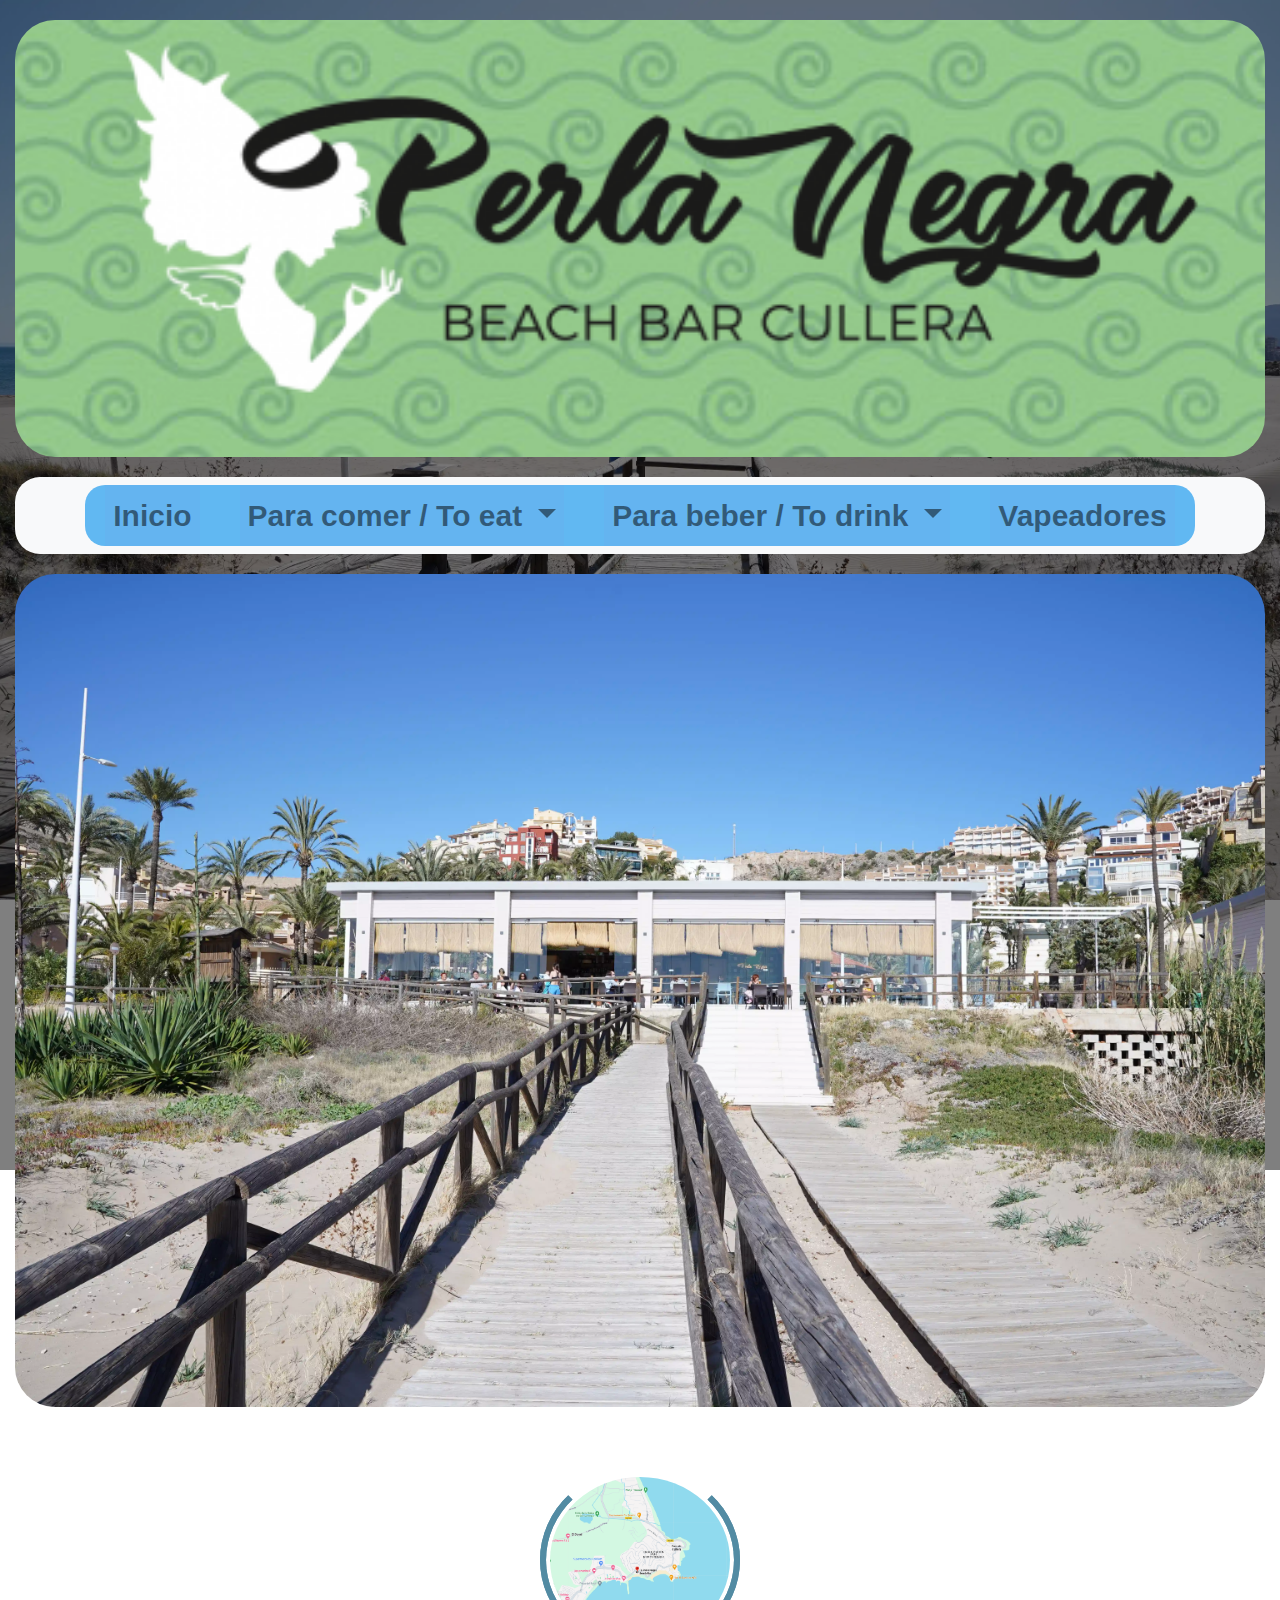
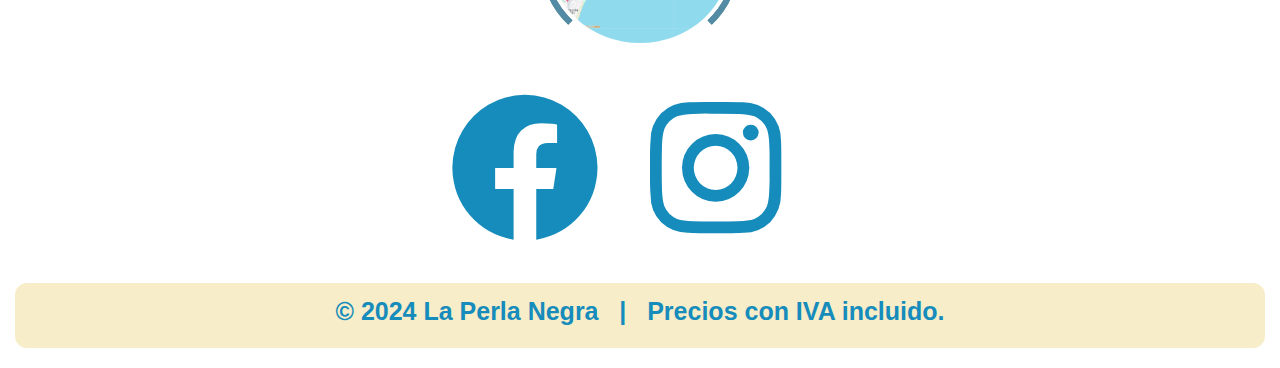
<file: index.html>
<!DOCTYPE html>
<html lang="es">

<head>
    <meta charset="UTF-8">
    <meta name="viewport" content="width=device-width, initial-scale=1.0, maxium-scale=1">

    <title>Perla Negra</title>
    <!-- all.css loads all styles and icons -->
    <link rel="stylesheet" href="https://cdnjs.cloudflare.com/ajax/libs/font-awesome/6.0.0-beta3/css/all.min.css">
    <!-- Enlace al archivo CSS -->
    <link rel="stylesheet" href="/styles.css">
    <!-- Enlace al archivo CSS de Bootstrap -->
    <link rel="stylesheet" href="https://stackpath.bootstrapcdn.com/bootstrap/4.5.2/css/bootstrap.min.css">
    <!-- favicon web-->
    <link rel="icon" type="image/x-icon" href="/images/icons/cocktail.png">
    <!-- jQuery (es requerido por Bootstrap) -->
    <script src="https://code.jquery.com/jquery-3.5.1.slim.min.js"></script>
    <!-- Opcional: Enlace al archivo JavaScript de Bootstrap -->
    <script src="https://stackpath.bootstrapcdn.com/bootstrap/4.5.2/js/bootstrap.min.js"></script>
</head>

<body class="body">
    <div class="container-fluid">
        <div class="logo">
            <img src="/images/logo.png" alt="Logo">
        </div>
        <nav class="navbar navbar-expand-sm  navbar-expand-md navbar-expand-lg navbar-light bg-light">
            <div class="container">
                <button class="navbar-toggler" type="button" data-toggle="collapse" data-target="#navbarNavDropdown"
                    aria-controls="navbarNavDropdown" aria-expanded="false" aria-label="Toggle navigation">
                    <!--     <span class="navbar-toggler-icon"></span>  -->
                    <p>Menu</p>
                </button>
                <div class="collapse navbar-collapse" id="navbarNavDropdown">
                    <ul class="navbar-nav">
                        <li class="nav-item">
                            <a class="nav-link" aria-current="page" href="/index.html">Inicio</a>
                        </li>
                        <li class="nav-item dropdown">
                            <a class="nav-link dropdown-toggle" href="#" role="button" data-toggle="dropdown"
                                aria-expanded="false">
                                Para comer / To eat
                            </a>
                            <ul class="dropdown-menu">
                                <li><a class="dropdown-item" href="/paginas/comida/desayuno.html">Desayunos</a></li>
                                <li><a class="dropdown-item" href="/paginas/comida/tapas_pizzas.html">Tapas, Pizzas,
                                        Comidas</a></li>
                            </ul>
                        </li>
                        <li class="nav-item dropdown">
                            <a class="nav-link dropdown-toggle" href="#" role="button" data-toggle="dropdown"
                                aria-expanded="false">
                                Para beber / To drink
                            </a>
                            <ul class="dropdown-menu">
                                <li><a class="dropdown-item" href="/paginas/bebidas/refrescos_granizados.html">Refrescos
                                        y granizados</a></li>
                                <li><a class="dropdown-item" href="/paginas/bebidas/cervezas.html">Cervezas</a></li>
                                <li><a class="dropdown-item" href="/paginas/bebidas/licores_vinos.html">Licores y
                                        vinos</a></li>
                                <li><a class="dropdown-item" href="/paginas/bebidas/sangrias_espumosos.html">Sangrías y
                                        espumosos</a></li>
                                <li><a class="dropdown-item" href="/paginas/bebidas/cocteles_combinados.html">Cocteles y
                                        combinados</a></li>
                                <li><a class="dropdown-item" href="/paginas/bebidas/cafeteria.html">Cafetería</a></li>
                            </ul>
                        </li>
                        <li class="nav-item">
                            <a class="nav-link" aria-current="page" href="/paginas/vapeadores.html">Vapeadores</a>
                        </li>
                    </ul>
                </div>
            </div>
        </nav>

        <div id="carouselIn" class="carousel slide" data-ride="carousel">
            <div class="carousel-inner">
                <div class="carousel-item active">
                    <img src="../images/pasarela_bar.webp" class="d-block w-100" alt="...">
                </div>
                <div class="carousel-item">
                    <img src="../images/arena_bar.webp" class="d-block w-100" alt="...">
                </div>
                <div class="carousel-item">
                    <img src="../images/mesa_mar.webp" class="d-block w-100" alt="...">
                </div>
                <div class="carousel-item">
                    <img src="../images/interior_norte.webp" class="d-block w-100" alt="...">
                </div>
                <div class="carousel-item">
                    <img src="../images/vistas_terraza.webp" class="d-block w-100" alt="...">
                </div>
                <div class="carousel-item">
                    <img src="../images/interior_mar.webp" class="d-block w-100" alt="...">
                </div>
            </div>

            <!-- Botones de navegación -->
            <a class="carousel-control-prev" href="#carouselIn" role="button" data-slide="prev">
                <span class="carousel-control-prev-icon" aria-hidden="true"></span>
                <span class="sr-only">Anterior</span>
            </a>
            <a class="carousel-control-next" href="#carouselIn" role="button" data-slide="next">
                <span class="carousel-control-next-icon" aria-hidden="true"></span>
                <span class="sr-only">Siguiente</span>
            </a>

        </div>

        <footer class="footer">

            <figure class="snip1566">
                <img src="/images/mapaPerla.png" alt="sq-sample19" />
                <figcaption><i class="ion-android-star-outline"></i></figcaption>
                <a href="https://www.google.com/maps/dir//Platja,+Carrer+del+Cap+Blanc,+46400+Cullera,+Valencia/@39.1817902,-0.3097176,12z/data=!4m8!4m7!1m0!1m5!1m1!1s0xd61c8cc5b14aa9f:0x7d56df5f11957286!2m2!1d-0.2273167!2d39.1818193?entry=ttu"
                    target="_blank"></a>
            </figure>


            <div class="icons">

                <a href="https://www.facebook.com/perlanegrabeach" target="_blank">
                    <i class="fab fa-facebook"></i>
                </a>

                <a href="https://www.instagram.com/perlanegracullera/" target="_blank">
                    <i class="fab fa-instagram"></i>
                </a>


            </div>
            <div class="copyright">
                <p>© 2024 La Perla Negra &nbsp | &nbsp Precios con IVA incluido.</p>
            </div>
        </footer>

    </div>
</body>

</html>
</file>
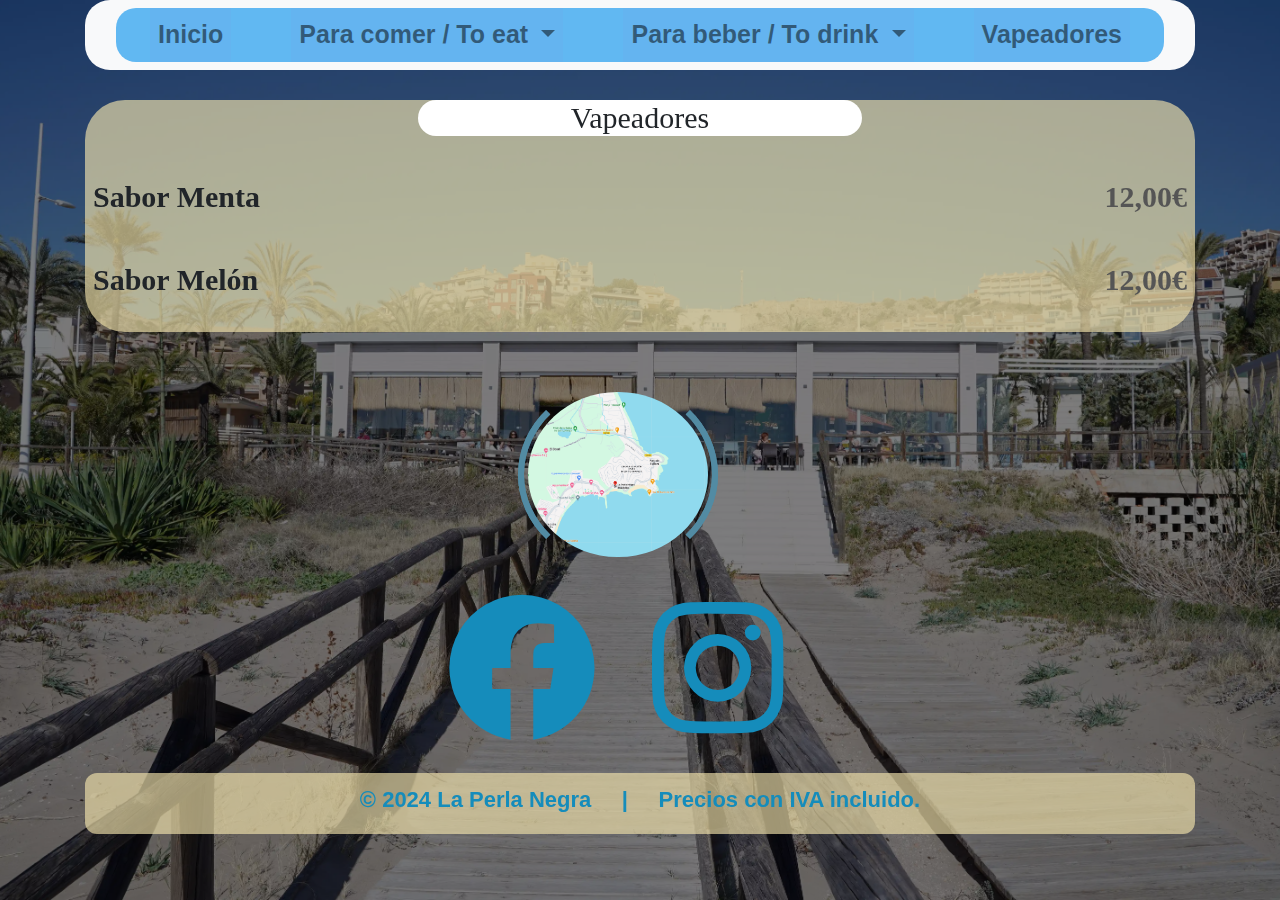
<file: paginas/vapeadores.html>
<!DOCTYPE html>
<html lang="es">

<head>
    <meta charset="UTF-8">
    <meta name="viewport" content="width=device-width, initial-scale=1.0, maximum-scale=1">
    <title>Perla Negra</title>
    <!-- all.css loads all styles and icons -->
    <link rel="stylesheet" href="https://cdnjs.cloudflare.com/ajax/libs/font-awesome/6.0.0-beta3/css/all.min.css">
    <!-- Enlace al archivo CSS -->
    <link rel="stylesheet" href="/paginas/css/bebidas_css/cafeteria.css">
    <!-- Enlace al archivo CSS de Bootstrap -->
    <link rel="stylesheet" href="https://stackpath.bootstrapcdn.com/bootstrap/4.5.2/css/bootstrap.min.css">
    <!-- favicon web-->
    <link rel="icon" type="image/x-icon" href="/images/icons/cocktail.png">
    <!-- jQuery (es requerido por Bootstrap) -->
    <script src="https://code.jquery.com/jquery-3.5.1.slim.min.js"></script>
    <!-- Opcional: Enlace al archivo JavaScript de Bootstrap -->
    <script src="https://stackpath.bootstrapcdn.com/bootstrap/4.5.2/js/bootstrap.min.js"></script>
</head>



<body class="body">
    <div class="container">
        <nav class="navbar navbar-expand-sm  navbar-expand-md navbar-expand-lg navbar-light bg-light">
            <div class="container-fluid">
                <button class="navbar-toggler" type="button" data-toggle="collapse" data-target="#navbarNavDropdown"
                    aria-controls="navbarNavDropdown" aria-expanded="false" aria-label="Toggle navigation">
                    <!--     <span class="navbar-toggler-icon"></span>  -->
                    <p>Menu</p>
                </button>
                <div class="collapse navbar-collapse" id="navbarNavDropdown">
                    <ul class="navbar-nav">
                        <li class="nav-item">
                            <a class="nav-link" aria-current="page" href="/index.html">Inicio</a>
                        </li>
                        <li class="nav-item dropdown">
                            <a class="nav-link dropdown-toggle" href="#" role="button" data-toggle="dropdown"
                                aria-expanded="false">
                                Para comer / To eat
                            </a>
                            <ul class="dropdown-menu">
                                <li><a class="dropdown-item" href="/paginas/comida/desayuno.html">Desayunos</a></li>
                                <li><a class="dropdown-item" href="/paginas/comida/tapas_pizzas.html">Tapas, Pizzas,
                                        Comidas</a></li>

                            </ul>
                        </li>
                        <li class="nav-item dropdown">
                            <a class="nav-link dropdown-toggle" href="#" role="button" data-toggle="dropdown"
                                aria-expanded="false">
                                Para beber / To drink
                            </a>
                            <ul class="dropdown-menu">
                                <li><a class="dropdown-item" href="/paginas/bebidas/refrescos_granizados.html">Refrescos
                                        y
                                        granizados</a></li>
                                <li><a class="dropdown-item" href="/paginas/bebidas/cervezas.html">Cervezas</a></li>
                                <li><a class="dropdown-item" href="/paginas/bebidas/licores_vinos.html">Licores y
                                        vinos</a>
                                </li>
                                <li><a class="dropdown-item" href="/paginas/bebidas/sangrias_espumosos.html">Sangrías y
                                        espumosos</a></li>
                                <li><a class="dropdown-item" href="/paginas/bebidas/cocteles_combinados.html">Cocteles y
                                        combinados</a></li>
                                <li><a class="dropdown-item" href="/paginas/bebidas/cafeteria.html">Cafetería</a></li>
                            </ul>
                        <li class="nav-item">
                            <a class="nav-link" aria-current="page" href="/paginas/vapeadores.html">Vapeadores</a>
                        </li>
                        </li>
                    </ul>
                </div>
            </div>
        </nav>
        <!-- Contenido de tu página omitido para la brevedad -->
        <div class="carta">
            <div class="desayuno">
                <h3>Vapeadores</h3>
            </div>

            <div class="texto">
                <p>Sabor Menta<span>12,00€</span></p>
                <div class="comentario"></div>
                <p>Sabor Melón<span>12,00€</span></p>
                <div class="comentario"></div>
                
            </div>


        </div>




        <div id="footer-container"></div>
    </div>


    <script src="/archivo.js"></script>

</body>

</html>
</file>
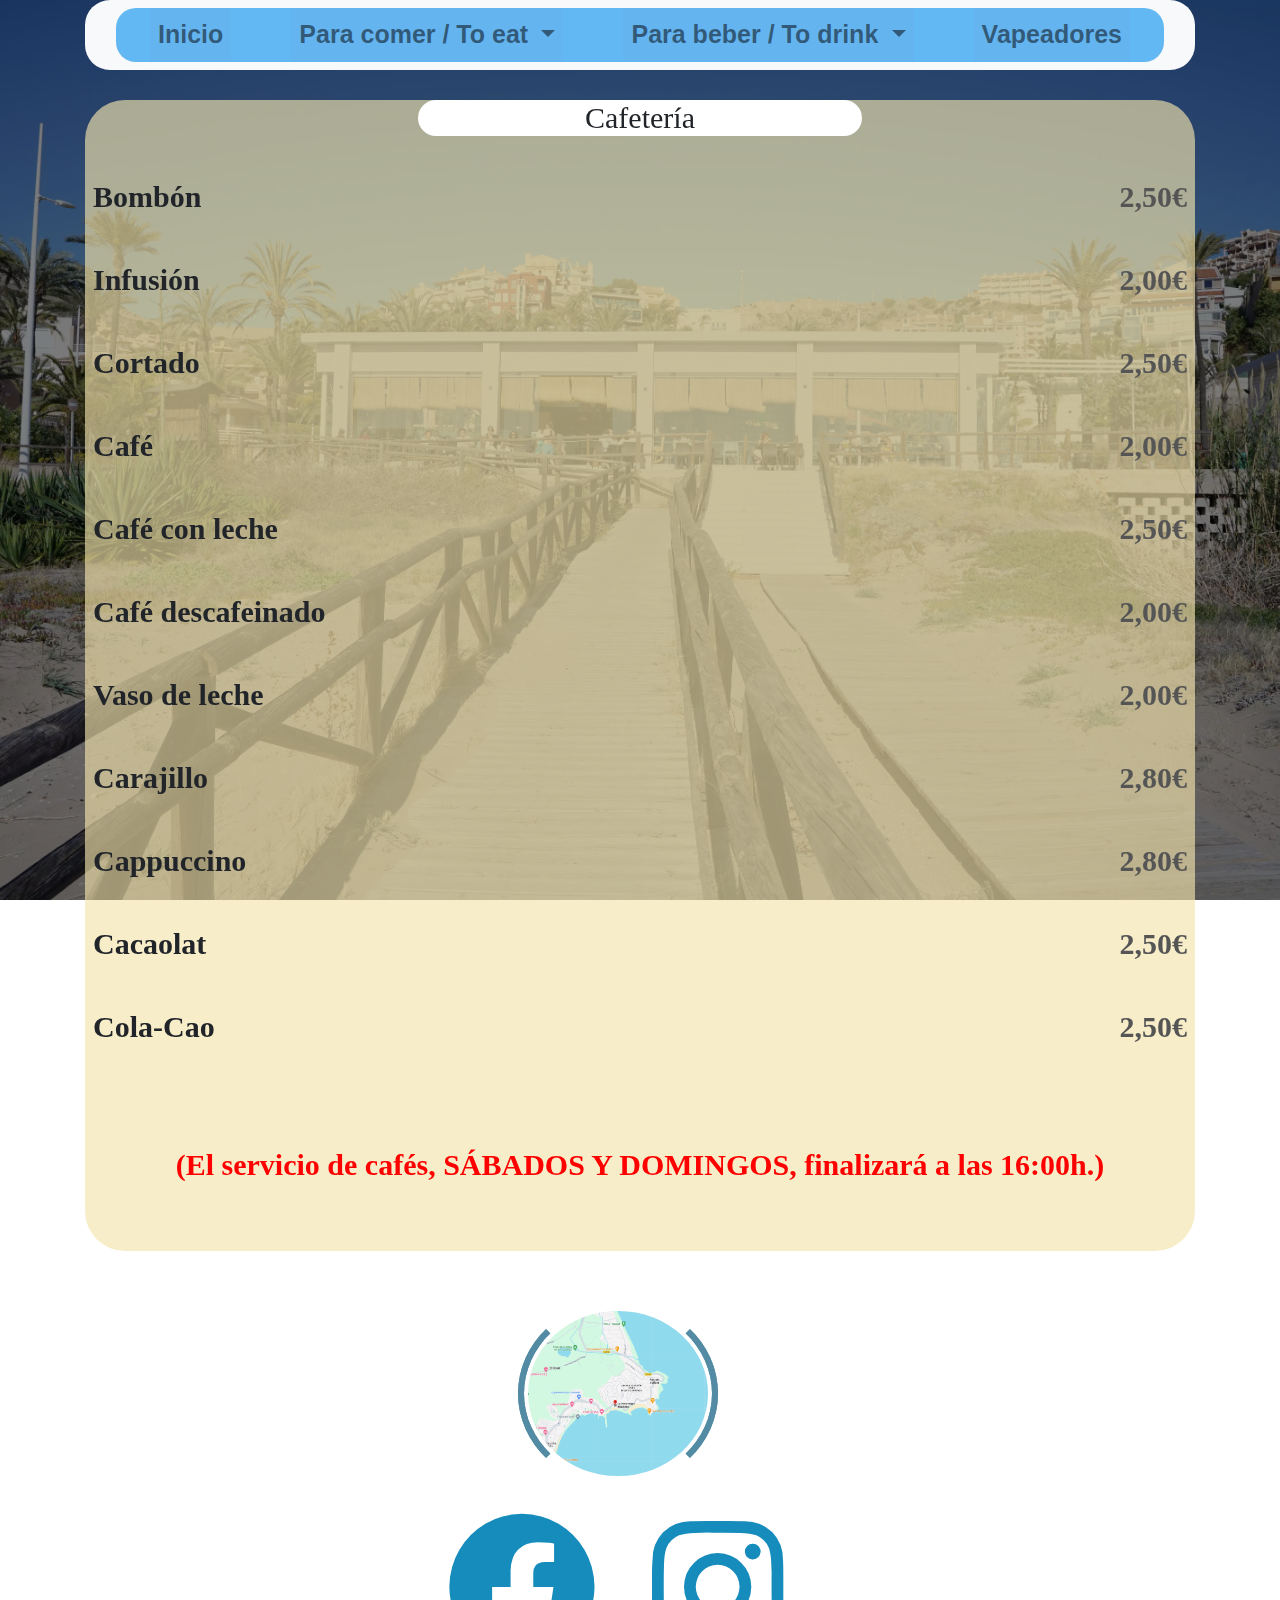
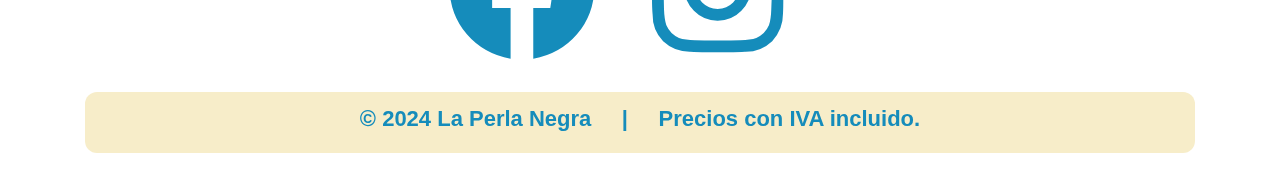
<file: paginas/bebidas/cafeteria.html>
<!DOCTYPE html>
<html lang="es">

<head>
    <meta charset="UTF-8">
    <meta name="viewport" content="width=device-width, initial-scale=1.0, maximum-scale=1">
    <title>Perla Negra</title>
    <!-- all.css loads all styles and icons -->
    <link rel="stylesheet" href="https://cdnjs.cloudflare.com/ajax/libs/font-awesome/6.0.0-beta3/css/all.min.css">
    <!-- Enlace al archivo CSS -->
    <link rel="stylesheet" href="/paginas/css/bebidas_css/cafeteria.css">
    <!-- Enlace al archivo CSS de Bootstrap -->
    <link rel="stylesheet" href="https://stackpath.bootstrapcdn.com/bootstrap/4.5.2/css/bootstrap.min.css">
    <!-- favicon web-->
    <link rel="icon" type="image/x-icon" href="/images/icons/cocktail.png">
    <!-- jQuery (es requerido por Bootstrap) -->
    <script src="https://code.jquery.com/jquery-3.5.1.slim.min.js"></script>
    <!-- Opcional: Enlace al archivo JavaScript de Bootstrap -->
    <script src="https://stackpath.bootstrapcdn.com/bootstrap/4.5.2/js/bootstrap.min.js"></script>
</head>



<body class="body">
    <div class="container">
        <nav class="navbar navbar-expand-sm  navbar-expand-md navbar-expand-lg navbar-light bg-light">
            <div class="container-fluid">
                <button class="navbar-toggler" type="button" data-toggle="collapse" data-target="#navbarNavDropdown"
                    aria-controls="navbarNavDropdown" aria-expanded="false" aria-label="Toggle navigation">
                    <!--     <span class="navbar-toggler-icon"></span>  -->
                    <p>Menu</p>
                </button>
                <div class="collapse navbar-collapse" id="navbarNavDropdown">
                    <ul class="navbar-nav">
                        <li class="nav-item">
                            <a class="nav-link" aria-current="page" href="/index.html">Inicio</a>
                        </li>
                        <li class="nav-item dropdown">
                            <a class="nav-link dropdown-toggle" href="#" role="button" data-toggle="dropdown"
                                aria-expanded="false">
                                Para comer / To eat
                            </a>
                            <ul class="dropdown-menu">
                                <li><a class="dropdown-item" href="/paginas/comida/desayuno.html">Desayunos</a></li>
                                <li><a class="dropdown-item" href="/paginas/comida/tapas_pizzas.html">Tapas, Pizzas,
                                        Comidas</a></li>

                            </ul>
                        </li>
                        <li class="nav-item dropdown">
                            <a class="nav-link dropdown-toggle" href="#" role="button" data-toggle="dropdown"
                                aria-expanded="false">
                                Para beber / To drink
                            </a>
                            <ul class="dropdown-menu">
                                <li><a class="dropdown-item" href="/paginas/bebidas/refrescos_granizados.html">Refrescos
                                        y
                                        granizados</a></li>
                                <li><a class="dropdown-item" href="/paginas/bebidas/cervezas.html">Cervezas</a></li>
                                <li><a class="dropdown-item" href="/paginas/bebidas/licores_vinos.html">Licores y
                                        vinos</a>
                                </li>
                                <li><a class="dropdown-item" href="/paginas/bebidas/sangrias_espumosos.html">Sangrías y
                                        espumosos</a></li>
                                <li><a class="dropdown-item" href="/paginas/bebidas/cocteles_combinados.html">Cocteles y
                                        combinados</a></li>
                                <li><a class="dropdown-item" href="/paginas/bebidas/cafeteria.html">Cafetería</a></li>
                            </ul>
                        <li class="nav-item">
                            <a class="nav-link" aria-current="page" href="/paginas/vapeadores.html">Vapeadores</a>
                        </li>
                        </li>
                    </ul>
                </div>
            </div>
        </nav>
        <!-- Contenido de tu página omitido para la brevedad -->
        <div class="carta">
            <div class="desayuno">
                <h3>Cafetería</h3>
            </div>

            <div class="texto">
                <p>Bombón<span>2,50€</span></p>
                <div class="comentario"></div>
                <p>Infusión<span>2,00€</span></p>
                <div class="comentario"></div>
                <p>Cortado<span>2,50€</span></p>
                <div class="comentario"></div>
                <p>Café<span>2,00€</span></p>
                <div class="comentario"></div>
                <p>Café con leche<span>2,50€</span></p>
                <div class="comentario"></div>
                <p>Café descafeinado<span>2,00€</span></p>
                <div class="comentario"></div>
                <p>Vaso de leche<span>2,00€</span></p>
                <div class="comentario"></div>
                <p>Carajillo<span>2,80€</span></p>
                <div class="comentario"></div>
                <p>Cappuccino<span>2,80€</span></p>
                <div class="comentario"></div>
                <p>Cacaolat<span>2,50€</span></p>
                <div class="comentario"></div>
                <p>Cola-Cao<span>2,50€</span></p>
                <div class="comentario"></div>
                <p class="mensaje_cocktel">(El servicio de cafés, SÁBADOS Y DOMINGOS, finalizará a las 16:00h.)</p>

            </div>


        </div>




        <div id="footer-container"></div>
    </div>


    <script src="/archivo.js"></script>

</body>

</html>
</file>
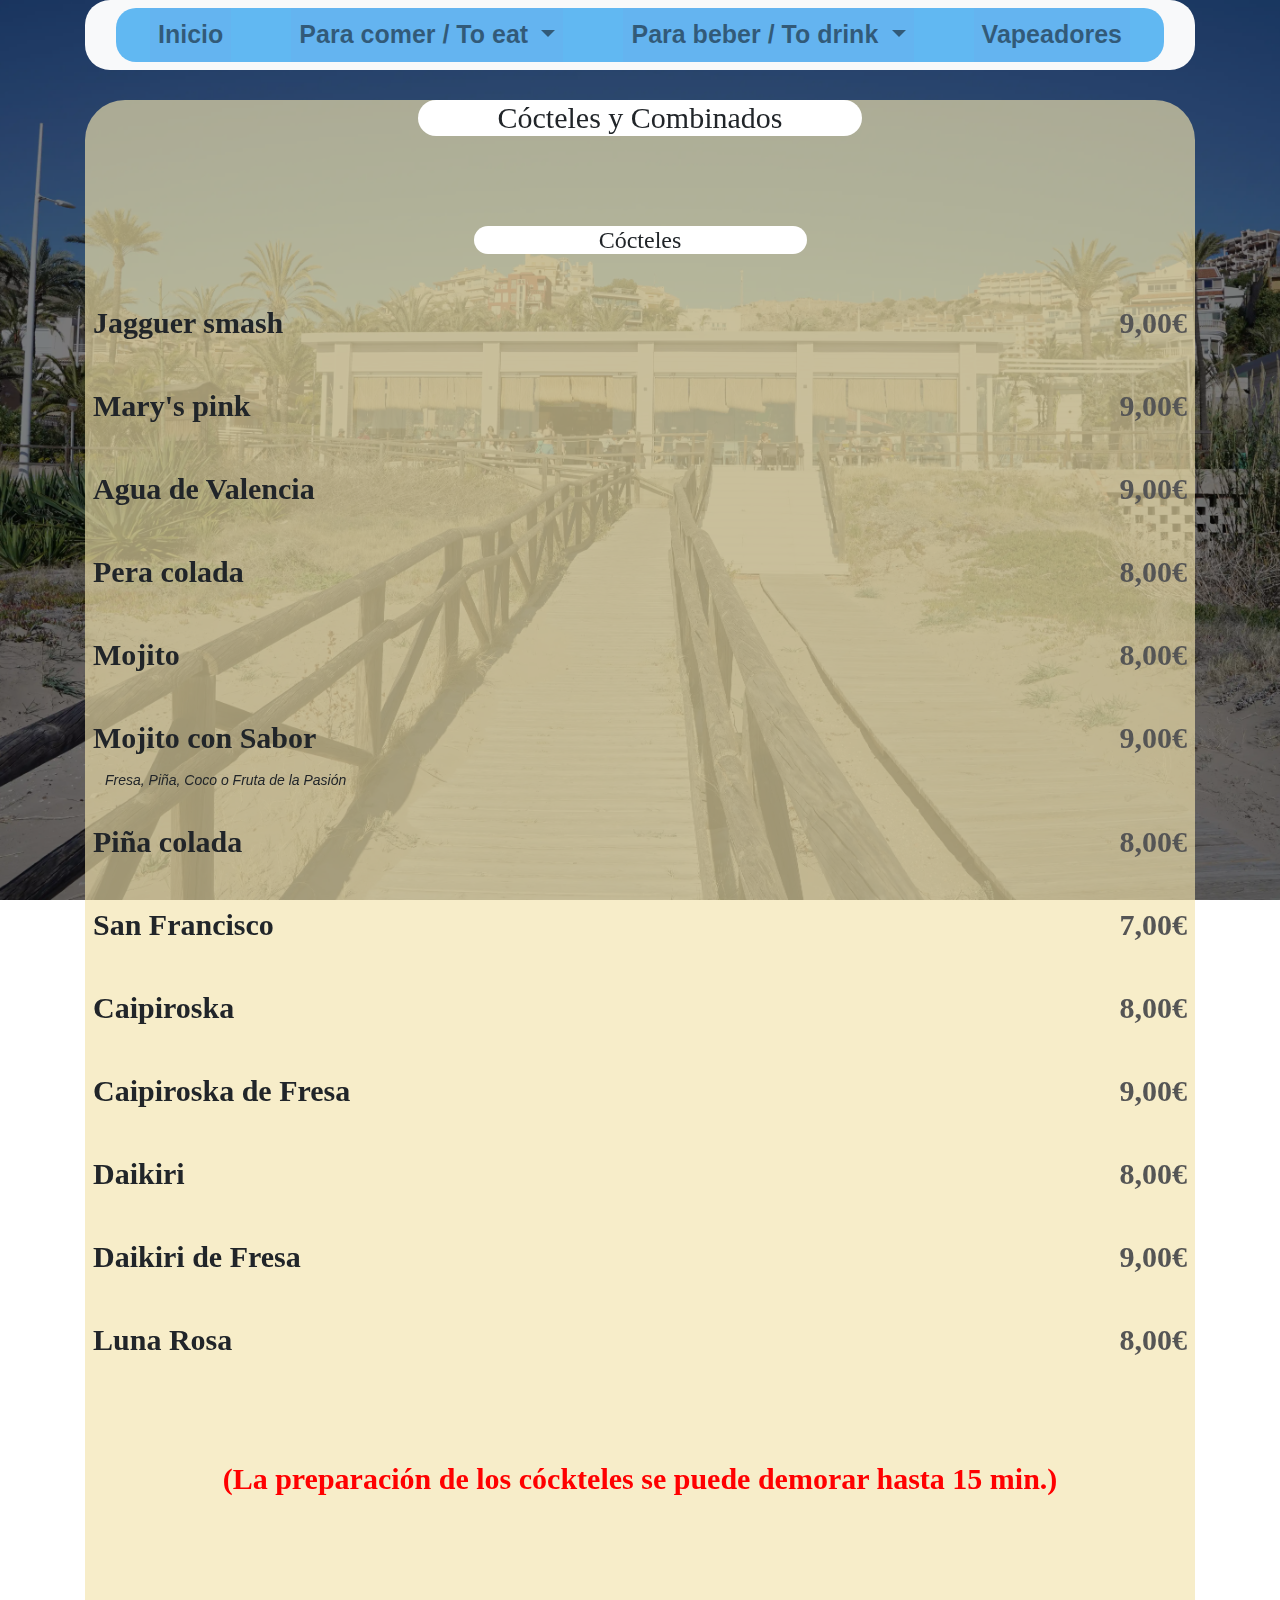
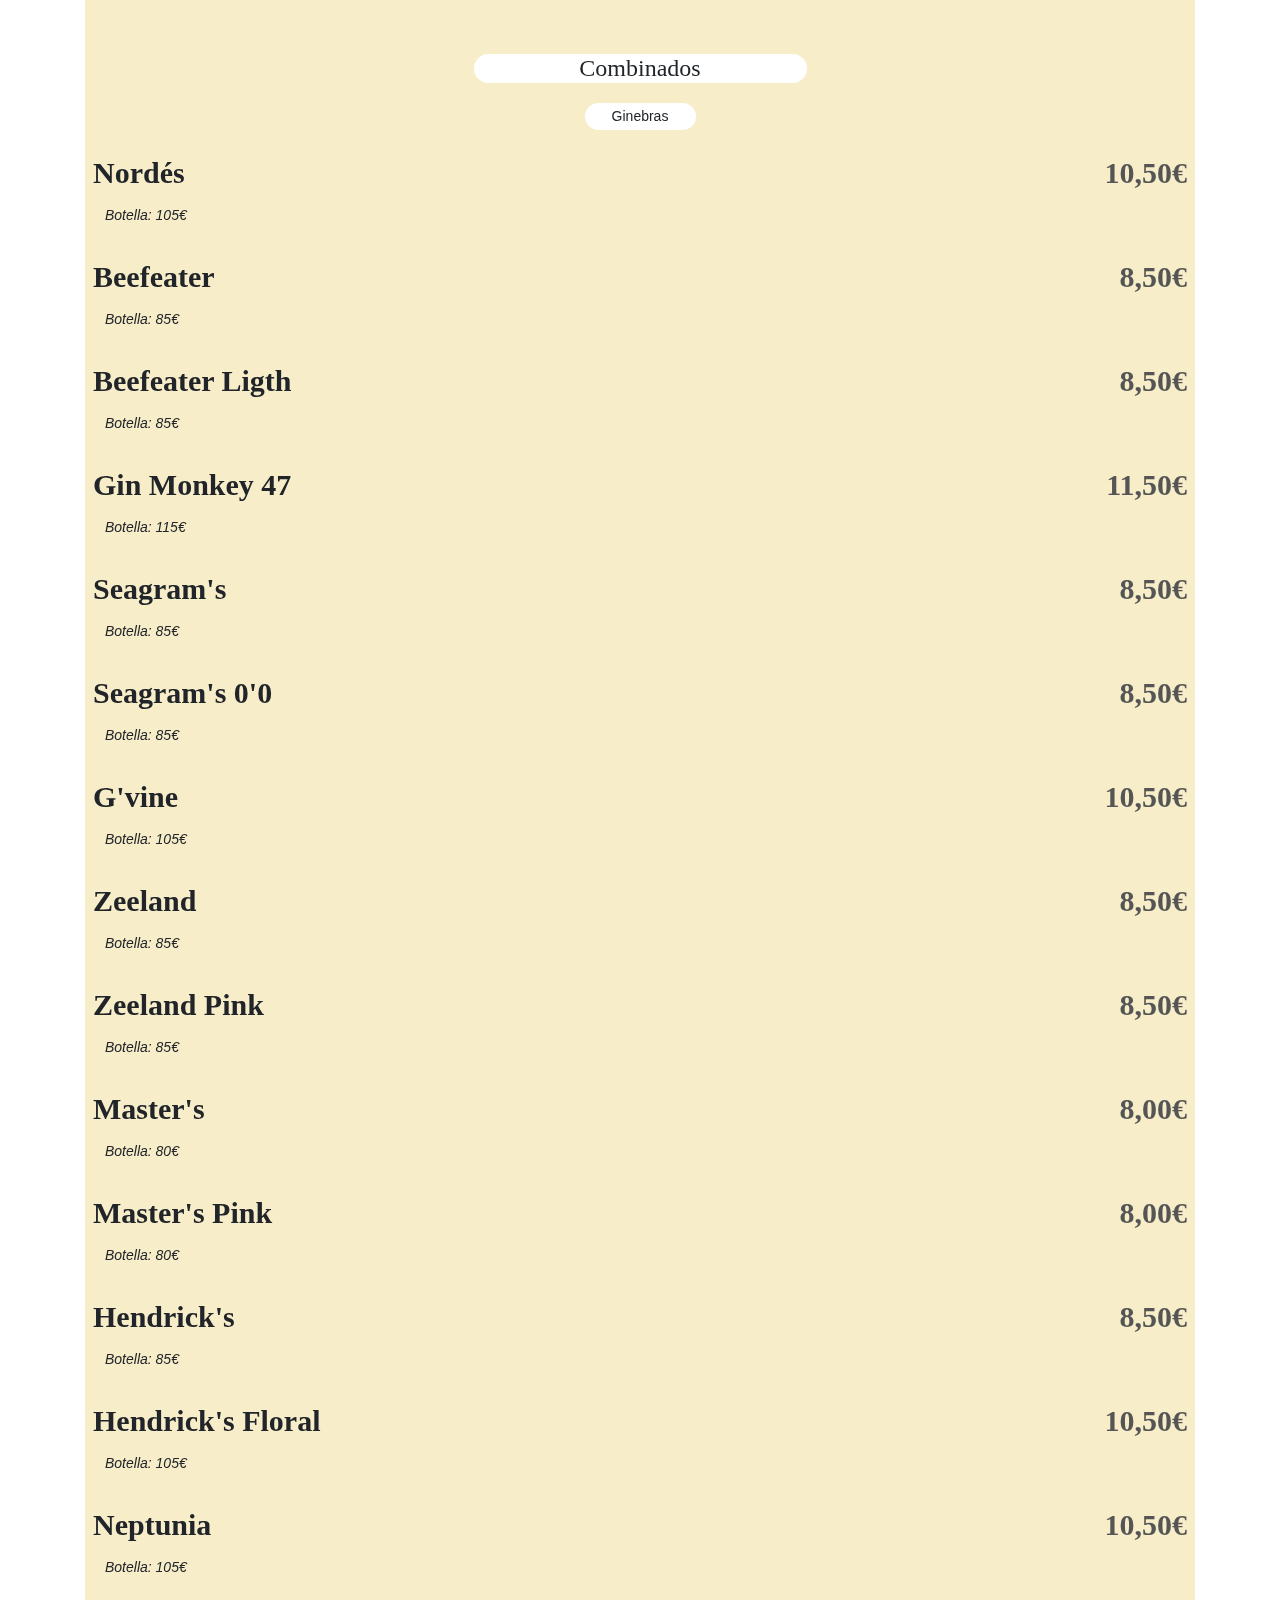
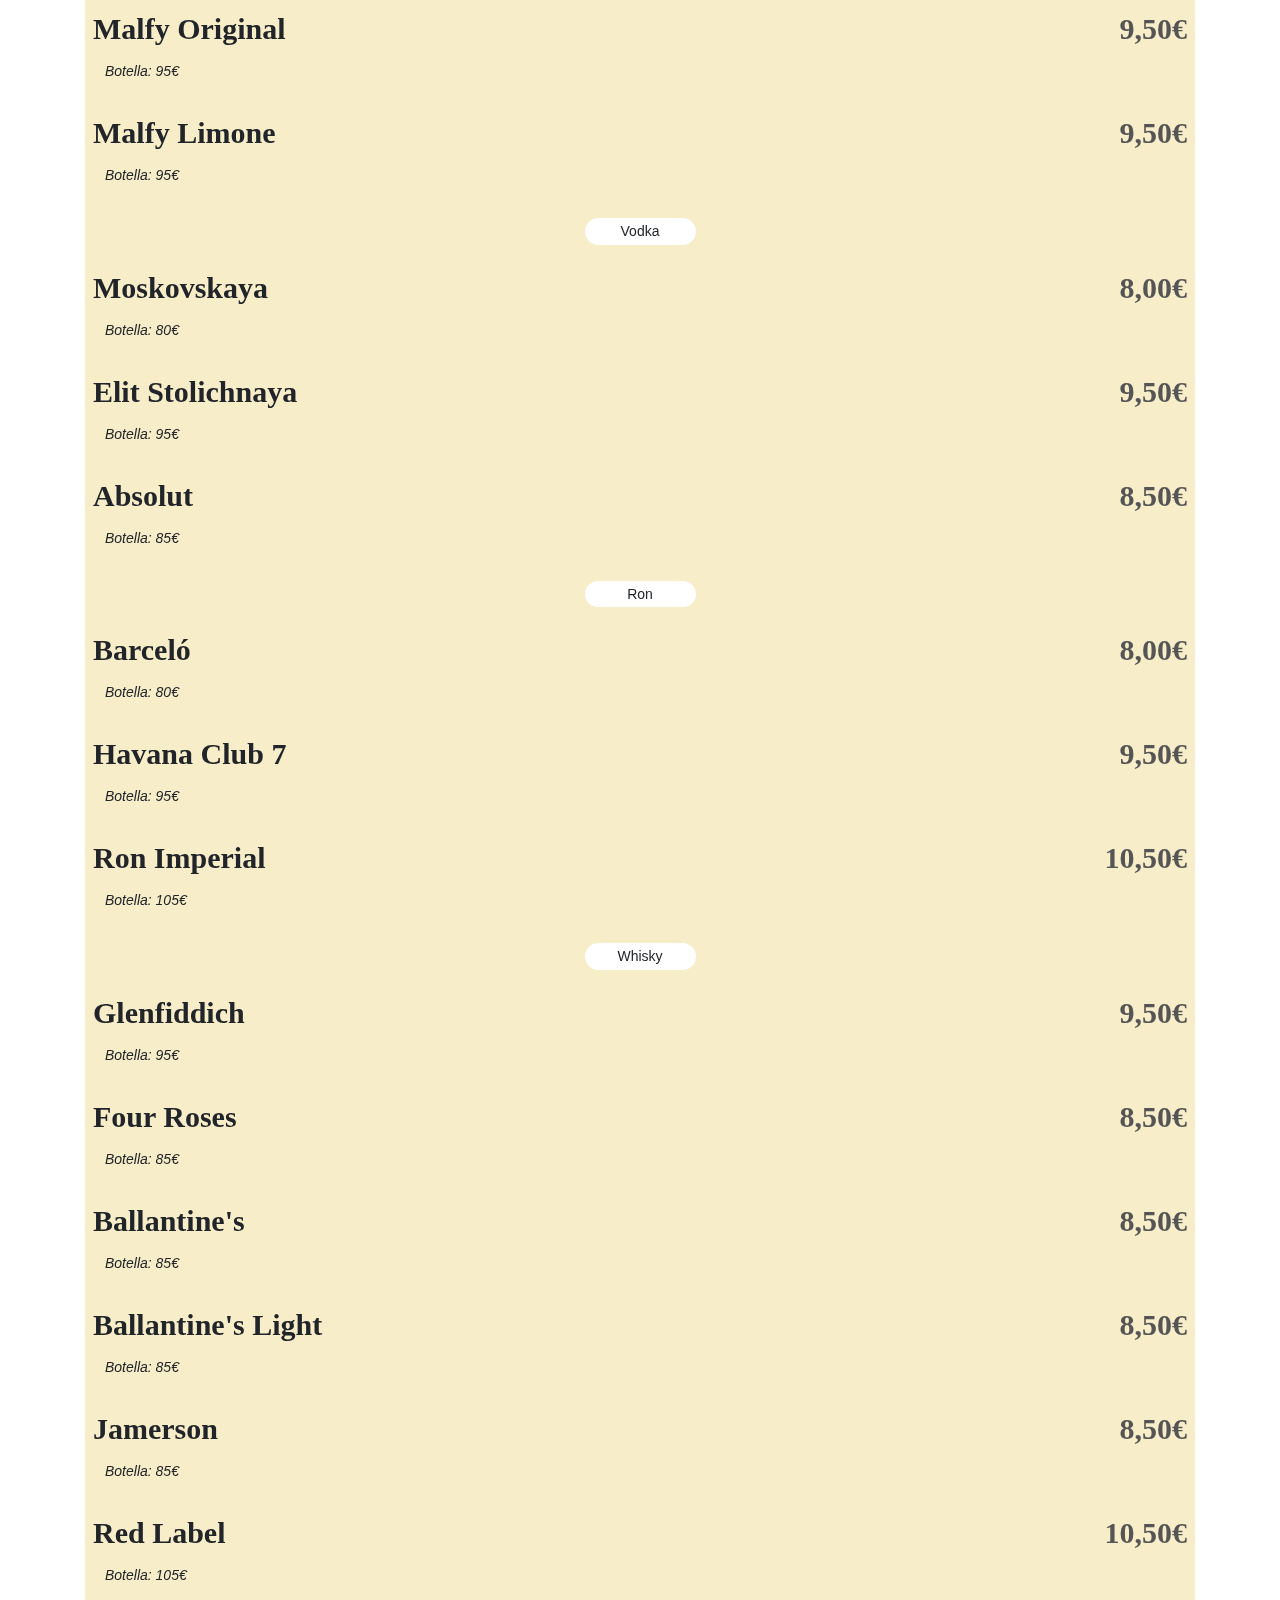
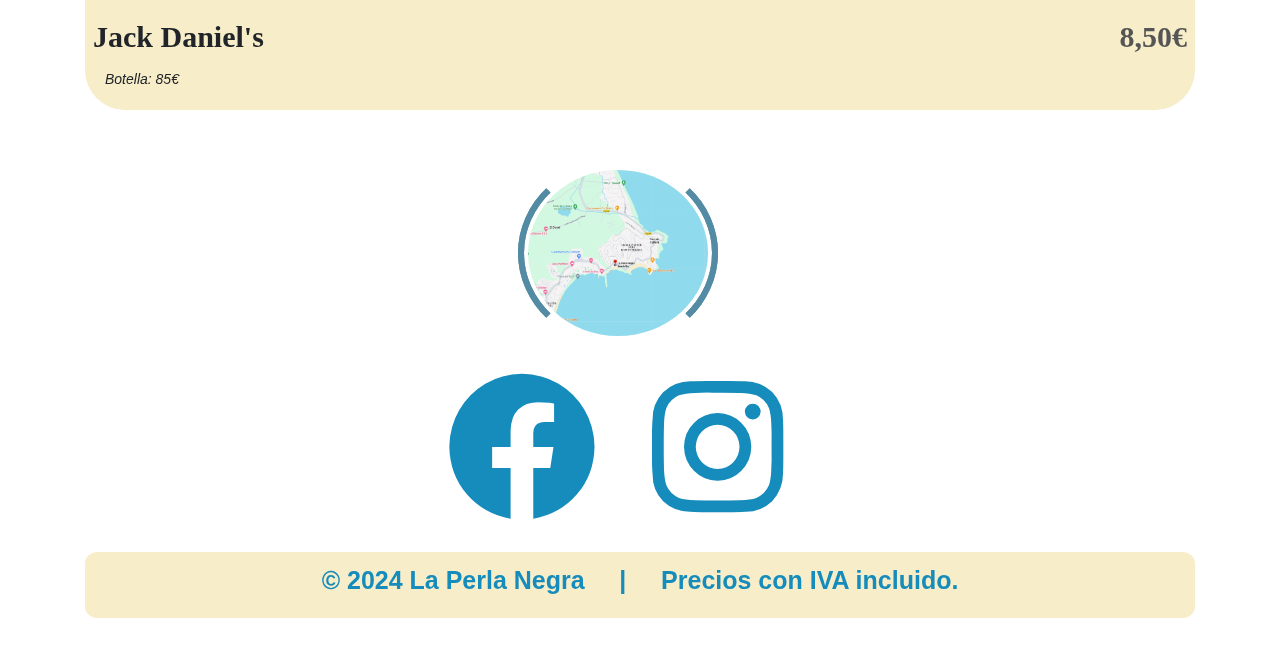
<file: paginas/bebidas/cocteles_combinados.html>
<!DOCTYPE html>
<html lang="es">

<head>
    <meta charset="UTF-8">
    <meta name="viewport" content="width=device-width, initial-scale=1.0, maximum-scale=1">
    <title>Perla Negra</title>
    <!-- all.css loads all styles and icons -->
    <link rel="stylesheet" href="https://cdnjs.cloudflare.com/ajax/libs/font-awesome/6.0.0-beta3/css/all.min.css">
    <!-- Enlace al archivo CSS -->
    <link rel="stylesheet" href="/paginas/css/bebidas_css/cocteles.css">
    <!-- Enlace al archivo CSS de Bootstrap -->
    <link rel="stylesheet" href="https://stackpath.bootstrapcdn.com/bootstrap/4.5.2/css/bootstrap.min.css">
    <!-- favicon web-->
    <link rel="icon" type="image/x-icon" href="/images/icons/cocktail.png">
    <!-- jQuery (es requerido por Bootstrap) -->
    <script src="https://code.jquery.com/jquery-3.5.1.slim.min.js"></script>
    <!-- Opcional: Enlace al archivo JavaScript de Bootstrap -->
    <script src="https://stackpath.bootstrapcdn.com/bootstrap/4.5.2/js/bootstrap.min.js"></script>
</head>



<body class="body">
    <div class="container">
        <nav class="navbar navbar-expand-sm  navbar-expand-md navbar-expand-lg navbar-light bg-light">
            <div class="container-fluid">
                <button class="navbar-toggler" type="button" data-toggle="collapse" data-target="#navbarNavDropdown"
                    aria-controls="navbarNavDropdown" aria-expanded="false" aria-label="Toggle navigation">
                    <!--     <span class="navbar-toggler-icon"></span>  -->
                    <p>Menu</p>
                </button>
                <div class="collapse navbar-collapse" id="navbarNavDropdown">
                    <ul class="navbar-nav">
                        <li class="nav-item">
                            <a class="nav-link" aria-current="page" href="/index.html">Inicio</a>
                        </li>
                        <li class="nav-item dropdown">
                            <a class="nav-link dropdown-toggle" href="#" role="button" data-toggle="dropdown"
                                aria-expanded="false">
                                Para comer / To eat
                            </a>
                            <ul class="dropdown-menu">
                                <li><a class="dropdown-item" href="/paginas/comida/desayuno.html">Desayunos</a></li>
                                <li><a class="dropdown-item" href="/paginas/comida/tapas_pizzas.html">Tapas, Pizzas,
                                        Comidas</a></li>

                            </ul>
                        </li>
                        <li class="nav-item dropdown">
                            <a class="nav-link dropdown-toggle" href="#" role="button" data-toggle="dropdown"
                                aria-expanded="false">
                                Para beber / To drink
                            </a>
                            <ul class="dropdown-menu">
                                <li><a class="dropdown-item" href="/paginas/bebidas/refrescos_granizados.html">Refrescos
                                        y
                                        granizados</a></li>
                                <li><a class="dropdown-item" href="/paginas/bebidas/cervezas.html">Cervezas</a></li>
                                <li><a class="dropdown-item" href="/paginas/bebidas/licores_vinos.html">Licores y
                                        vinos</a>
                                </li>
                                <li><a class="dropdown-item" href="/paginas/bebidas/sangrias_espumosos.html">Sangrías y
                                        espumosos</a></li>
                                <li><a class="dropdown-item" href="/paginas/bebidas/cocteles_combinados.html">Cocteles y
                                        combinados</a></li>
                                <li><a class="dropdown-item" href="/paginas/bebidas/cafeteria.html">Cafetería</a></li>
                            </ul>
                        <li class="nav-item">
                            <a class="nav-link" aria-current="page" href="/paginas/vapeadores.html">Vapeadores</a>
                        </li>
                        </li>
                    </ul>
                </div>
            </div>
        </nav>
        <!-- Contenido de tu página omitido para la brevedad -->
        <div class="carta">
            <div class="desayuno">
                <h3>Cócteles y Combinados</h3>
            </div>
            <div class="vinos">
                <h4>Cócteles</h4>
            </div>
            <div class="texto">
                <p>Jagguer smash<span>9,00€</span></p>
                <div class="comentario"></div>
                <p>Mary's pink<span>9,00€</span></p>
                <div class="comentario"></div>
                <p>Agua de Valencia<span>9,00€</span></p>
                <div class="comentario"></div>
                <p>Pera colada<span>8,00€</span></p>
                <div class="comentario"></div>
                <p>Mojito<span>8,00€</span></p>
                <div class="comentario"></div>
                <p>Mojito con Sabor<span>9,00€</span></p>
                <div class="comentario">Fresa, Piña, Coco o Fruta de la Pasión</div>
                <p>Piña colada<span>8,00€</span></p>
                <div class="comentario"></div>
                <p>San Francisco<span>7,00€</span></p>
                <div class="comentario"></div>
                <p>Caipiroska<span>8,00€</span></p>
                <div class="comentario"></div>
                <p>Caipiroska de Fresa<span>9,00€</span></p>
                <div class="comentario"></div>
                <p>Daikiri<span>8,00€</span></p>
                <div class="comentario"></div>
                <p>Daikiri de Fresa<span>9,00€</span></p>
                <div class="comentario"></div>
                <p>Luna Rosa<span>8,00€</span></p>
                <div class="comentario"></div>
                <p class="mensaje_cocktel">(La preparación de los cóckteles se puede demorar hasta 15 min.)</p>
                <div class="vinos">
                    <h4>Combinados</h4>
                </div>
                <div class="combinados">
                    <h4>Ginebras</h4>
                </div>
                <p>Nordés<span>10,50€</span></p>
                <div class="comentario">Botella: 105€</div>
                <p>Beefeater<span>8,50€</span></p>
                <div class="comentario">Botella: 85€</div>
                <p>Beefeater Ligth<span>8,50€</span></p>
                <div class="comentario">Botella: 85€</div>
                <p>Gin Monkey 47<span>11,50€</span></p>
                <div class="comentario">Botella: 115€</div>
                <p>Seagram's<span>8,50€</span></p>
                <div class="comentario">Botella: 85€</div>
                <p>Seagram's 0'0<span>8,50€</span></p>
                <div class="comentario">Botella: 85€</div>
                <p>G'vine<span>10,50€</span></p>
                <div class="comentario">Botella: 105€</div>
                <p>Zeeland<span>8,50€</span></p>
                <div class="comentario">Botella: 85€</div>
                <p>Zeeland Pink<span>8,50€</span></p>
                <div class="comentario">Botella: 85€</div>
                <p>Master's<span>8,00€</span></p>
                <div class="comentario">Botella: 80€</div>
                <p>Master's Pink<span>8,00€</span></p>
                <div class="comentario">Botella: 80€</div>
                <p>Hendrick's<span>8,50€</span></p>
                <div class="comentario">Botella: 85€</div>
                <p>Hendrick's Floral<span>10,50€</span></p>
                <div class="comentario">Botella: 105€</div>
                <p>Neptunia<span>10,50€</span></p>
                <div class="comentario">Botella: 105€</div>
                <p>Malfy Original<span>9,50€</span></p>
                <div class="comentario">Botella: 95€</div>
                <p>Malfy Limone<span>9,50€</span></p>
                <div class="comentario">Botella: 95€</div>
                <div class="combinados">
                    <h4>Vodka</h4>
                </div>
                <p>Moskovskaya<span>8,00€</span></p>
                <div class="comentario">Botella: 80€</div>
                <p>Elit Stolichnaya<span>9,50€</span></p>
                <div class="comentario">Botella: 95€</div>
                <p>Absolut<span>8,50€</span></p>
                <div class="comentario">Botella: 85€</div>
                <div class="combinados">
                    <h4>Ron</h4>
                </div>
                <p>Barceló<span>8,00€</span></p>
                <div class="comentario">Botella: 80€</div>
                <p>Havana Club 7<span>9,50€</span></p>
                <div class="comentario">Botella: 95€</div>
                <p>Ron Imperial<span>10,50€</span></p>
                <div class="comentario">Botella: 105€</div>
                <div class="combinados">
                    <h4>Whisky</h4>
                </div>
                <p>Glenfiddich<span>9,50€</span></p>
                <div class="comentario">Botella: 95€</div>
                <p>Four Roses<span>8,50€</span></p>
                <div class="comentario">Botella: 85€</div>
                <p>Ballantine's<span>8,50€</span></p>
                <div class="comentario">Botella: 85€</div>
                <p>Ballantine's Light<span>8,50€</span></p>
                <div class="comentario">Botella: 85€</div>
                <p>Jamerson<span>8,50€</span></p>
                <div class="comentario">Botella: 85€</div>
                <p>Red Label<span>10,50€</span></p>
                <div class="comentario">Botella: 105€</div>
                <p>Jack Daniel's<span>8,50€</span></p>
                <div class="comentario">Botella: 85€</div>
               

            </div>


        </div>




        <div id="footer-container"></div>
    </div>


    <script src="/archivo.js"></script>

</body>

</html>
</file>
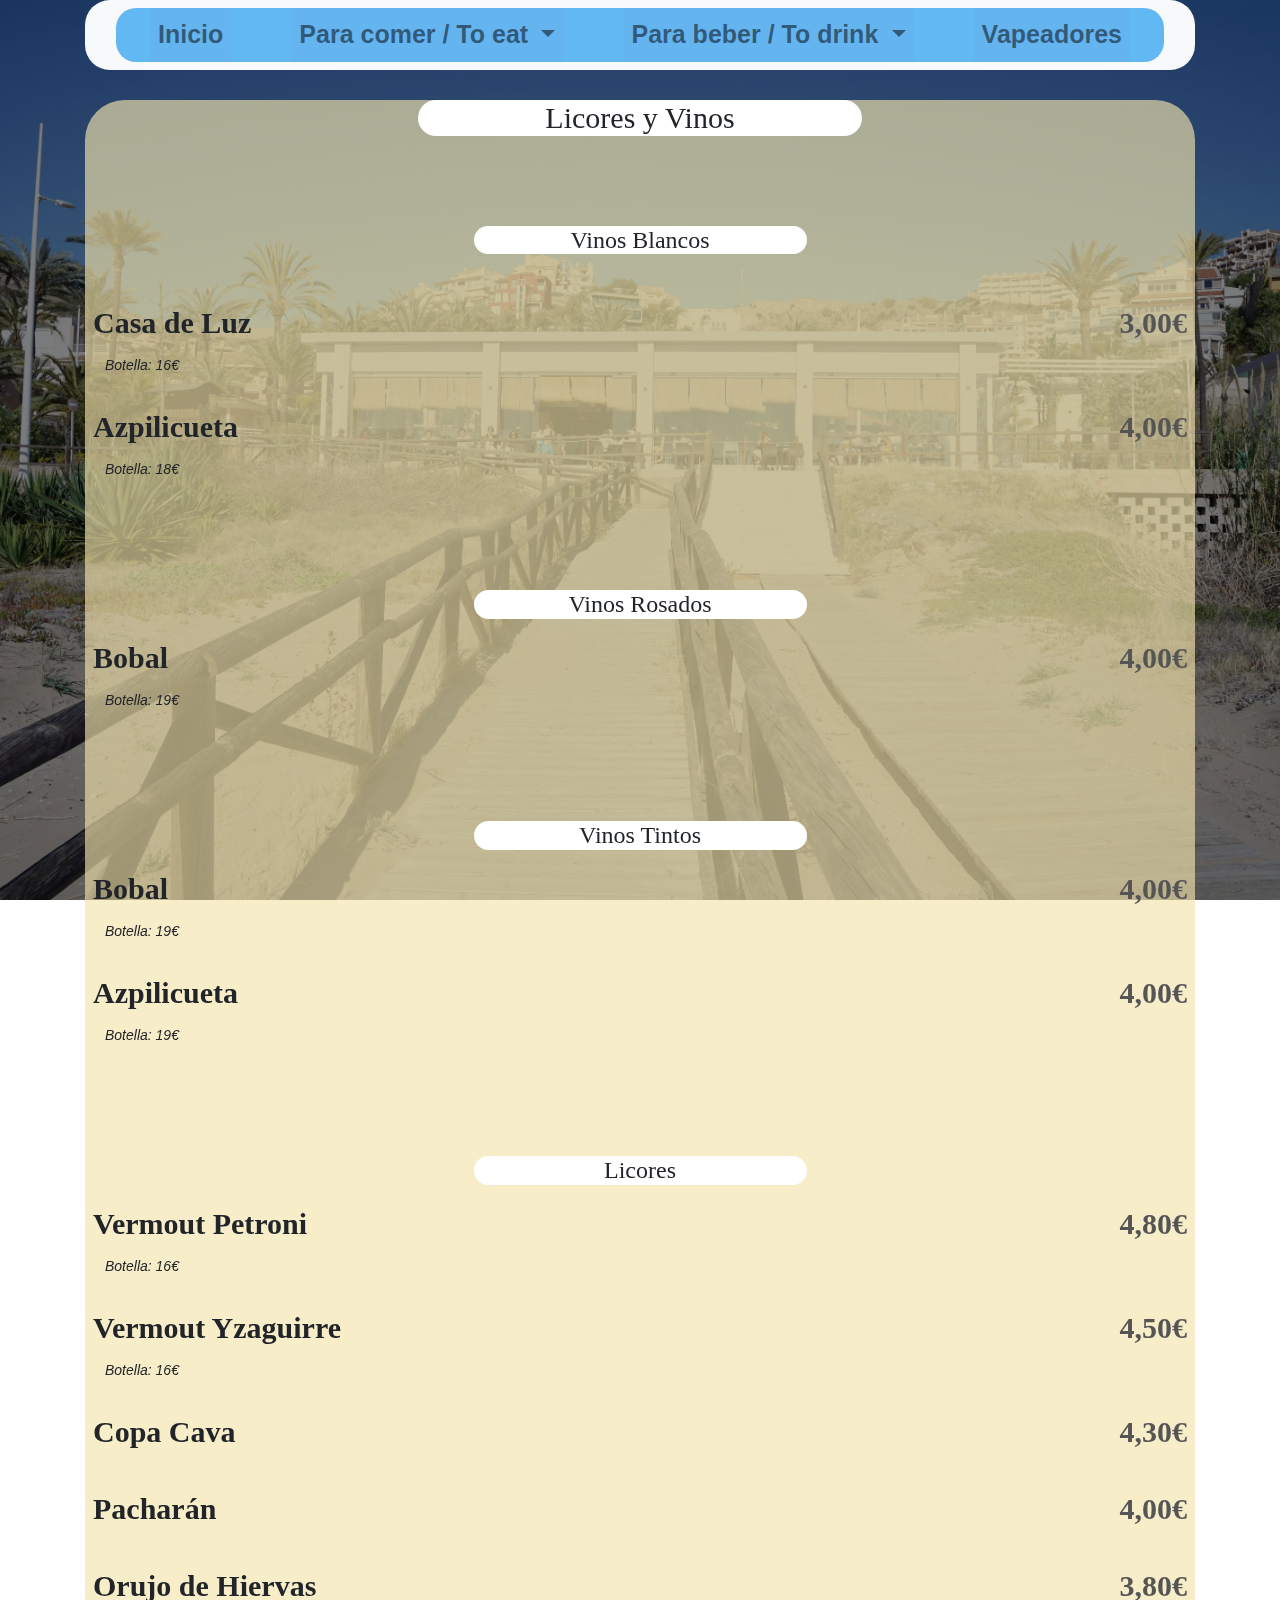
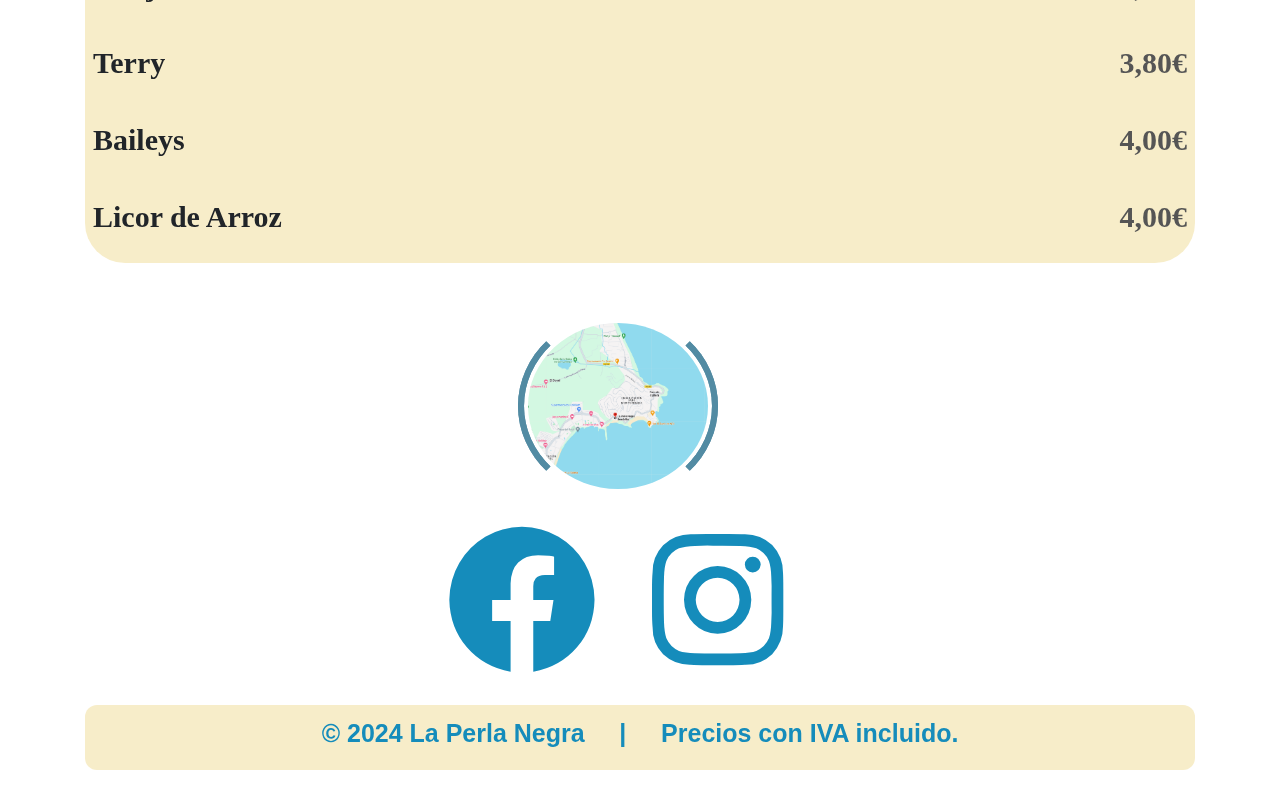
<file: paginas/bebidas/licores_vinos.html>
<!DOCTYPE html>
<html lang="es">

<head>
    <meta charset="UTF-8">
    <meta name="viewport" content="width=device-width, initial-scale=1.0, maximum-scale=1">
    <title>Perla Negra</title>
    <!-- all.css loads all styles and icons -->
    <link rel="stylesheet" href="https://cdnjs.cloudflare.com/ajax/libs/font-awesome/6.0.0-beta3/css/all.min.css">
    <!-- Enlace al archivo CSS -->
    <link rel="stylesheet" href="/paginas/css/bebidas_css/licores_vinos.css">
    <!-- Enlace al archivo CSS de Bootstrap -->
    <link rel="stylesheet" href="https://stackpath.bootstrapcdn.com/bootstrap/4.5.2/css/bootstrap.min.css">
    <!-- favicon web-->
    <link rel="icon" type="image/x-icon" href="/images/icons/cocktail.png">
    <!-- jQuery (es requerido por Bootstrap) -->
    <script src="https://code.jquery.com/jquery-3.5.1.slim.min.js"></script>
    <!-- Opcional: Enlace al archivo JavaScript de Bootstrap -->
    <script src="https://stackpath.bootstrapcdn.com/bootstrap/4.5.2/js/bootstrap.min.js"></script>
</head>



<body class="body">
    <div class="container">
        <nav class="navbar navbar-expand-sm  navbar-expand-md navbar-expand-lg navbar-light bg-light">
            <div class="container-fluid">
                <button class="navbar-toggler" type="button" data-toggle="collapse" data-target="#navbarNavDropdown"
                    aria-controls="navbarNavDropdown" aria-expanded="false" aria-label="Toggle navigation">
                    <!--     <span class="navbar-toggler-icon"></span>  -->
                    <p>Menu</p>
                </button>
                <div class="collapse navbar-collapse" id="navbarNavDropdown">
                    <ul class="navbar-nav">
                        <li class="nav-item">
                            <a class="nav-link" aria-current="page" href="/index.html">Inicio</a>
                        </li>
                        <li class="nav-item dropdown">
                            <a class="nav-link dropdown-toggle" href="#" role="button" data-toggle="dropdown"
                                aria-expanded="false">
                                Para comer / To eat
                            </a>
                            <ul class="dropdown-menu">
                                <li><a class="dropdown-item" href="/paginas/comida/desayuno.html">Desayunos</a></li>
                                <li><a class="dropdown-item" href="/paginas/comida/tapas_pizzas.html">Tapas, Pizzas,
                                        Comidas</a></li>

                            </ul>
                        </li>
                        <li class="nav-item dropdown">
                            <a class="nav-link dropdown-toggle" href="#" role="button" data-toggle="dropdown"
                                aria-expanded="false">
                                Para beber / To drink
                            </a>
                            <ul class="dropdown-menu">
                                <li><a class="dropdown-item" href="/paginas/bebidas/refrescos_granizados.html">Refrescos
                                        y
                                        granizados</a></li>
                                <li><a class="dropdown-item" href="/paginas/bebidas/cervezas.html">Cervezas</a></li>
                                <li><a class="dropdown-item" href="/paginas/bebidas/licores_vinos.html">Licores y
                                        vinos</a>
                                </li>
                                <li><a class="dropdown-item" href="/paginas/bebidas/sangrias_espumosos.html">Sangrías y
                                        espumosos</a></li>
                                <li><a class="dropdown-item" href="/paginas/bebidas/cocteles_combinados.html">Cocteles y
                                        combinados</a></li>
                                <li><a class="dropdown-item" href="/paginas/bebidas/cafeteria.html">Cafetería</a></li>
                            </ul>
                        <li class="nav-item">
                            <a class="nav-link" aria-current="page" href="/paginas/vapeadores.html">Vapeadores</a>
                        </li>
                        </li>
                    </ul>
                </div>
            </div>
        </nav>
        <!-- Contenido de tu página omitido para la brevedad -->
        <div class="carta">
            <div class="desayuno">
                <h3>Licores y Vinos</h3>
            </div>
            <div class="vinos">
                <h4>Vinos Blancos</h4>
            </div>
            <div class="texto">
                <p>Casa de Luz<span>3,00€</span></p>
                <div class="comentario">Botella: 16€</div>
                <p>Azpilicueta<span>4,00€</span></p>
                <div class="comentario">Botella: 18€</div>
                <div class="vinos">
                    <h4>Vinos Rosados</h4>
                </div>
                <p>Bobal<span>4,00€</span></p>
                <div class="comentario">Botella: 19€</div>
                <div class="vinos">
                    <h4>Vinos Tintos</h4>
                </div>
                <p>Bobal<span>4,00€</span></p>
                <div class="comentario">Botella: 19€</div>
                <p>Azpilicueta<span>4,00€</span></p>
                <div class="comentario">Botella: 19€</div>
                <div class="vinos">
                    <h4>Licores</h4>
                </div>
                <p>Vermout Petroni<span>4,80€</span></p>
                <div class="comentario">Botella: 16€</div>
                <p>Vermout Yzaguirre<span>4,50€</span></p>
                <div class="comentario">Botella: 16€</div>
                <p>Copa Cava<span>4,30€</span></p>
                <p>Pacharán<span>4,00€</span></p>
                <p>Orujo de Hiervas<span>3,80€</span></p>
                <p>Terry<span>3,80€</span></p>
                <p>Baileys<span>4,00€</span></p>
                <p>Licor de Arroz<span>4,00€</span></p>


            </div>


        </div>




        <div id="footer-container"></div>
    </div>


    <script src="/archivo.js"></script>

</body>

</html>
</file>
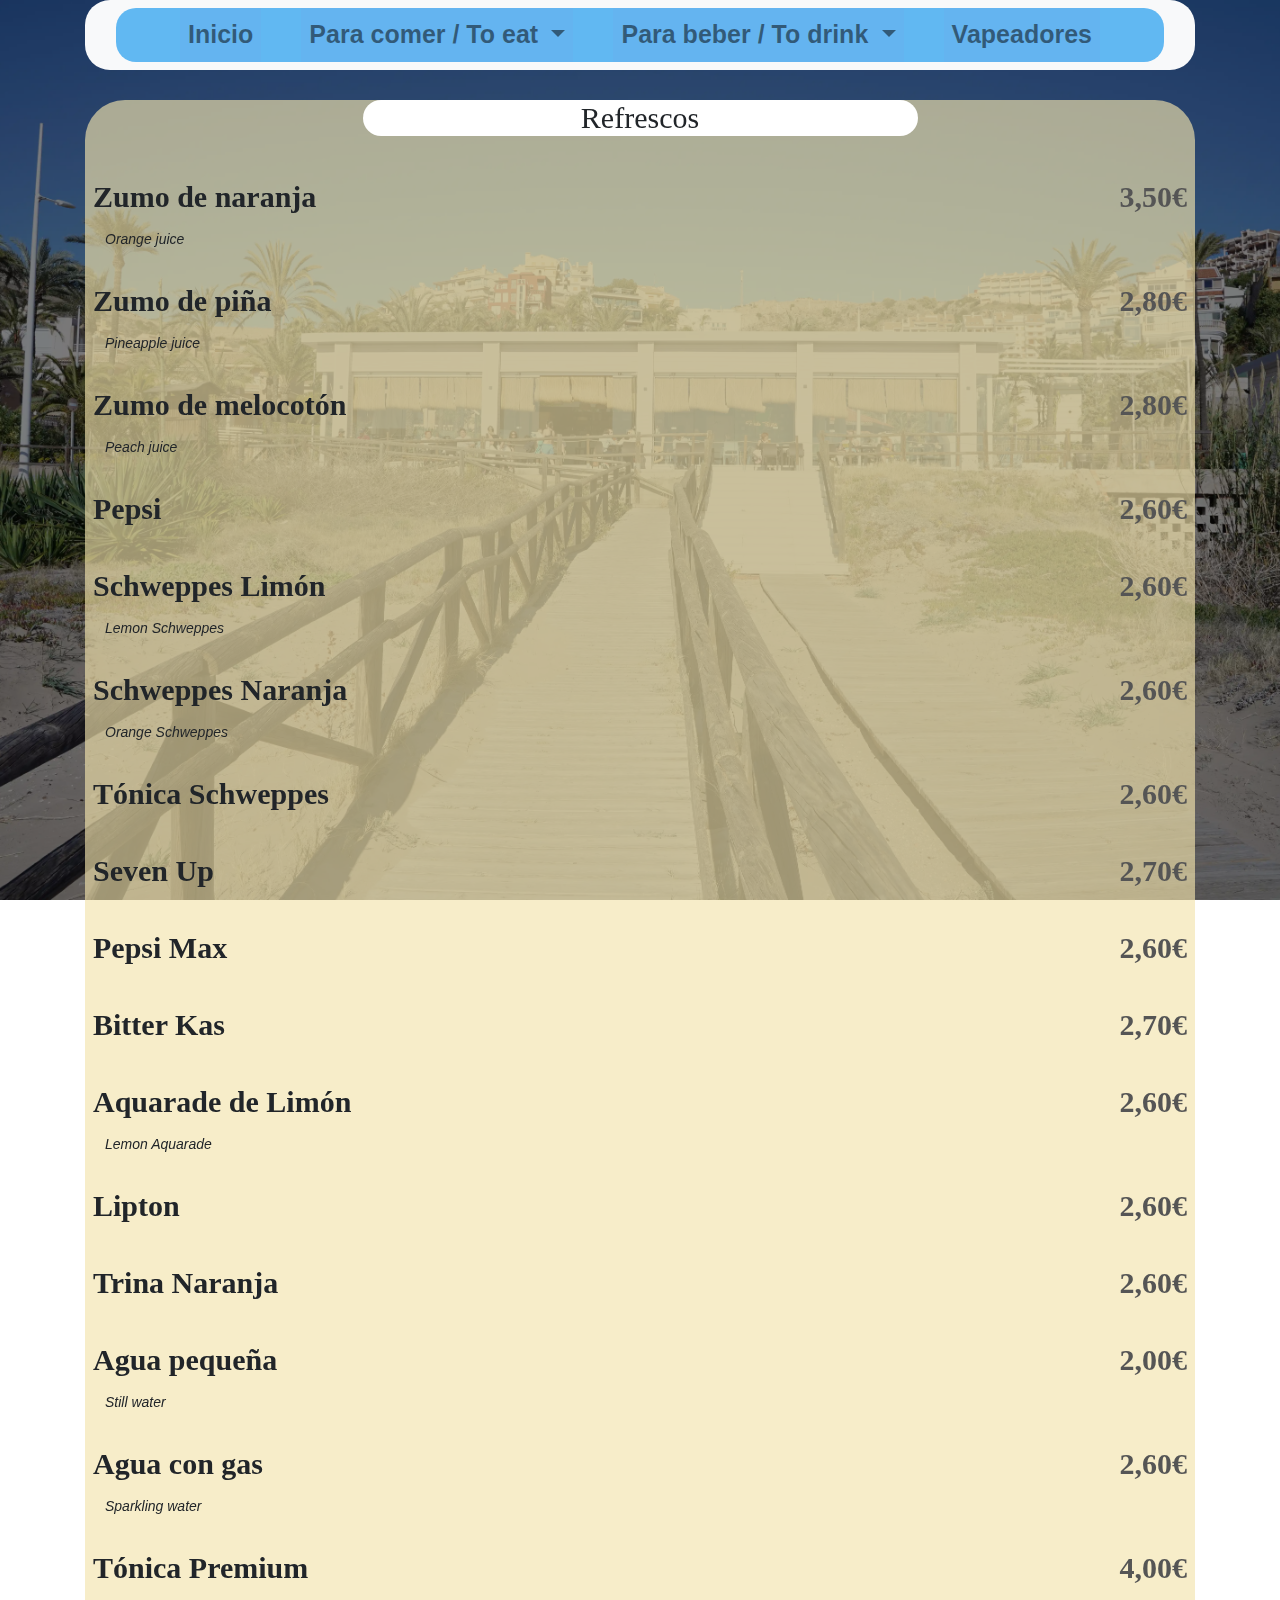
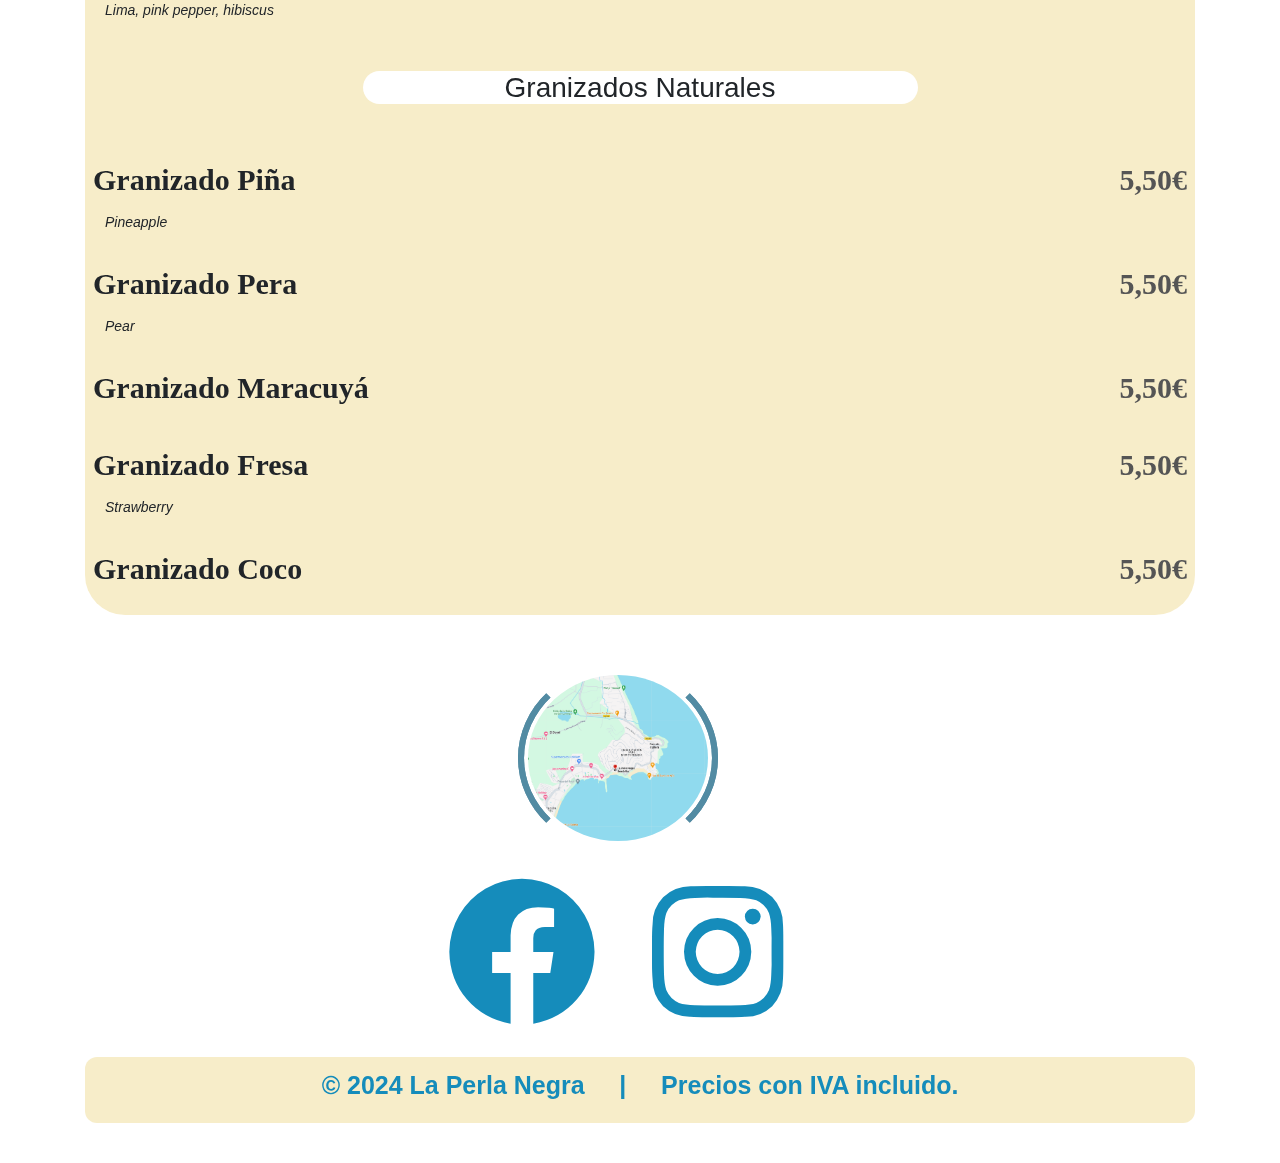
<file: paginas/bebidas/refrescos_granizados.html>
<!DOCTYPE html>
<html lang="es">

<head>
    <meta charset="UTF-8">
    <meta name="viewport" content="width=device-width, initial-scale=1.0, maximum-scale=1">
    <title>Perla Negra</title>
    <!-- all.css loads all styles and icons -->
    <link rel="stylesheet" href="https://cdnjs.cloudflare.com/ajax/libs/font-awesome/6.0.0-beta3/css/all.min.css">
    <!-- Enlace al archivo CSS -->
    <link rel="stylesheet" href="/paginas/css/bebidas_css/refrescos.css">
    <!-- Enlace al archivo CSS de Bootstrap -->
    <link rel="stylesheet" href="https://stackpath.bootstrapcdn.com/bootstrap/4.5.2/css/bootstrap.min.css">
    <!-- favicon web-->
    <link rel="icon" type="image/x-icon" href="/images/icons/cocktail.png">
    <!-- jQuery (es requerido por Bootstrap) -->
    <script src="https://code.jquery.com/jquery-3.5.1.slim.min.js"></script>
    <!-- Opcional: Enlace al archivo JavaScript de Bootstrap -->
    <script src="https://stackpath.bootstrapcdn.com/bootstrap/4.5.2/js/bootstrap.min.js"></script>
</head>



<body class="body">
    <div class="container">
        <nav class="navbar navbar-expand-sm  navbar-expand-md navbar-expand-lg navbar-light bg-light">
            <div class="container">
                <button class="navbar-toggler" type="button" data-toggle="collapse" data-target="#navbarNavDropdown"
                    aria-controls="navbarNavDropdown" aria-expanded="false" aria-label="Toggle navigation">
                    <!--     <span class="navbar-toggler-icon"></span>  -->
                    <p>Menu</p>
                </button>
                <div class="collapse navbar-collapse" id="navbarNavDropdown">
                    <ul class="navbar-nav">
                        <li class="nav-item">
                            <a class="nav-link" aria-current="page" href="/index.html">Inicio</a>
                        </li>
                        <li class="nav-item dropdown">
                            <a class="nav-link dropdown-toggle" href="#" role="button" data-toggle="dropdown"
                                aria-expanded="false">
                                Para comer / To eat
                            </a>
                            <ul class="dropdown-menu">
                                <li><a class="dropdown-item" href="/paginas/comida/desayuno.html">Desayunos</a></li>
                                <li><a class="dropdown-item" href="/paginas/comida/tapas_pizzas.html">Tapas, Pizzas,
                                        Comidas</a></li>

                            </ul>
                        </li>
                        <li class="nav-item dropdown">
                            <a class="nav-link dropdown-toggle" href="#" role="button" data-toggle="dropdown"
                                aria-expanded="false">
                                Para beber / To drink
                            </a>
                            <ul class="dropdown-menu">
                                <li><a class="dropdown-item" href="/paginas/bebidas/refrescos_granizados.html">Refrescos
                                        y
                                        granizados</a></li>
                                <li><a class="dropdown-item" href="/paginas/bebidas/cervezas.html">Cervezas</a></li>
                                <li><a class="dropdown-item" href="/paginas/bebidas/licores_vinos.html">Licores y
                                        vinos</a>
                                </li>
                                <li><a class="dropdown-item" href="/paginas/bebidas/sangrias_espumosos.html">Sangrías y
                                        espumosos</a></li>
                                <li><a class="dropdown-item" href="/paginas/bebidas/cocteles_combinados.html">Cocteles y
                                        combinados</a></li>
                                <li><a class="dropdown-item" href="/paginas/bebidas/cafeteria.html">Cafetería</a></li>

                            </ul>
                        </li>
                        <li class="nav-item">
                            <a class="nav-link" aria-current="page" href="/paginas/vapeadores.html">Vapeadores</a>
                        </li>
                    </ul>
                </div>
            </div>
        </nav>
        <!-- Contenido de tu página omitido para la brevedad -->
        <div class="carta">
            <div class="desayuno">
                <h3>Refrescos</h3>
            </div>
            <div class="texto">
                <p>Zumo de naranja <span>3,50€</span></p>
                <div class="comentario">Orange juice</div>
                <p>Zumo de piña</a><span>2,80€</span></p>
                <div class="comentario">Pineapple juice</div>
                <p>Zumo de melocotón<span>2,80€</span></p>
                <div class="comentario">Peach juice</div>
                <p>Pepsi<span>2,60€</span></p>
                <p>Schweppes Limón<span>2,60€</span></p>
                <div class="comentario">Lemon Schweppes</div>
                <p>Schweppes Naranja<span>2,60€</span></p>
                <div class="comentario">Orange Schweppes</div>
                <p>Tónica Schweppes<span>2,60€</span></p>
                <p>Seven Up<span>2,70€</span></p>
                <p>Pepsi Max<span>2,60€</span></p>
                <p>Bitter Kas<span>2,70€</span></p>
                <p>Aquarade de Limón<span>2,60€</span></p>
                <div class="comentario">Lemon Aquarade</div>
                <p>Lipton<span>2,60€</span></p>
                <p>Trina Naranja<span>2,60€</span></p>
                <p>Agua pequeña<span>2,00€</span></p>
                <div class="comentario">Still water</div>
                <p>Agua con gas<span>2,60€</span></p>
                <div class="comentario">Sparkling water</div>
                <p>Tónica Premium<span>4,00€</span></p>
                <div class="comentario">Lima, pink pepper, hibiscus</div>

                <h3>Granizados Naturales</h3>

                <p>Granizado Piña<span>5,50€</span></p>
                <div class="comentario">Pineapple</div>
                <p>Granizado Pera<span>5,50€</span></p>
                <div class="comentario">Pear</div>
                <p>Granizado Maracuyá<span>5,50€</span></p>
                
                <p>Granizado Fresa<span>5,50€</span></p>
                <div class="comentario">Strawberry</div>
                <p>Granizado Coco<span>5,50€</span></p>
               



            </div>


        </div>
        <div id="footer-container"></div>

        <script src="/archivo.js"></script>

</body>

</html>
</file>
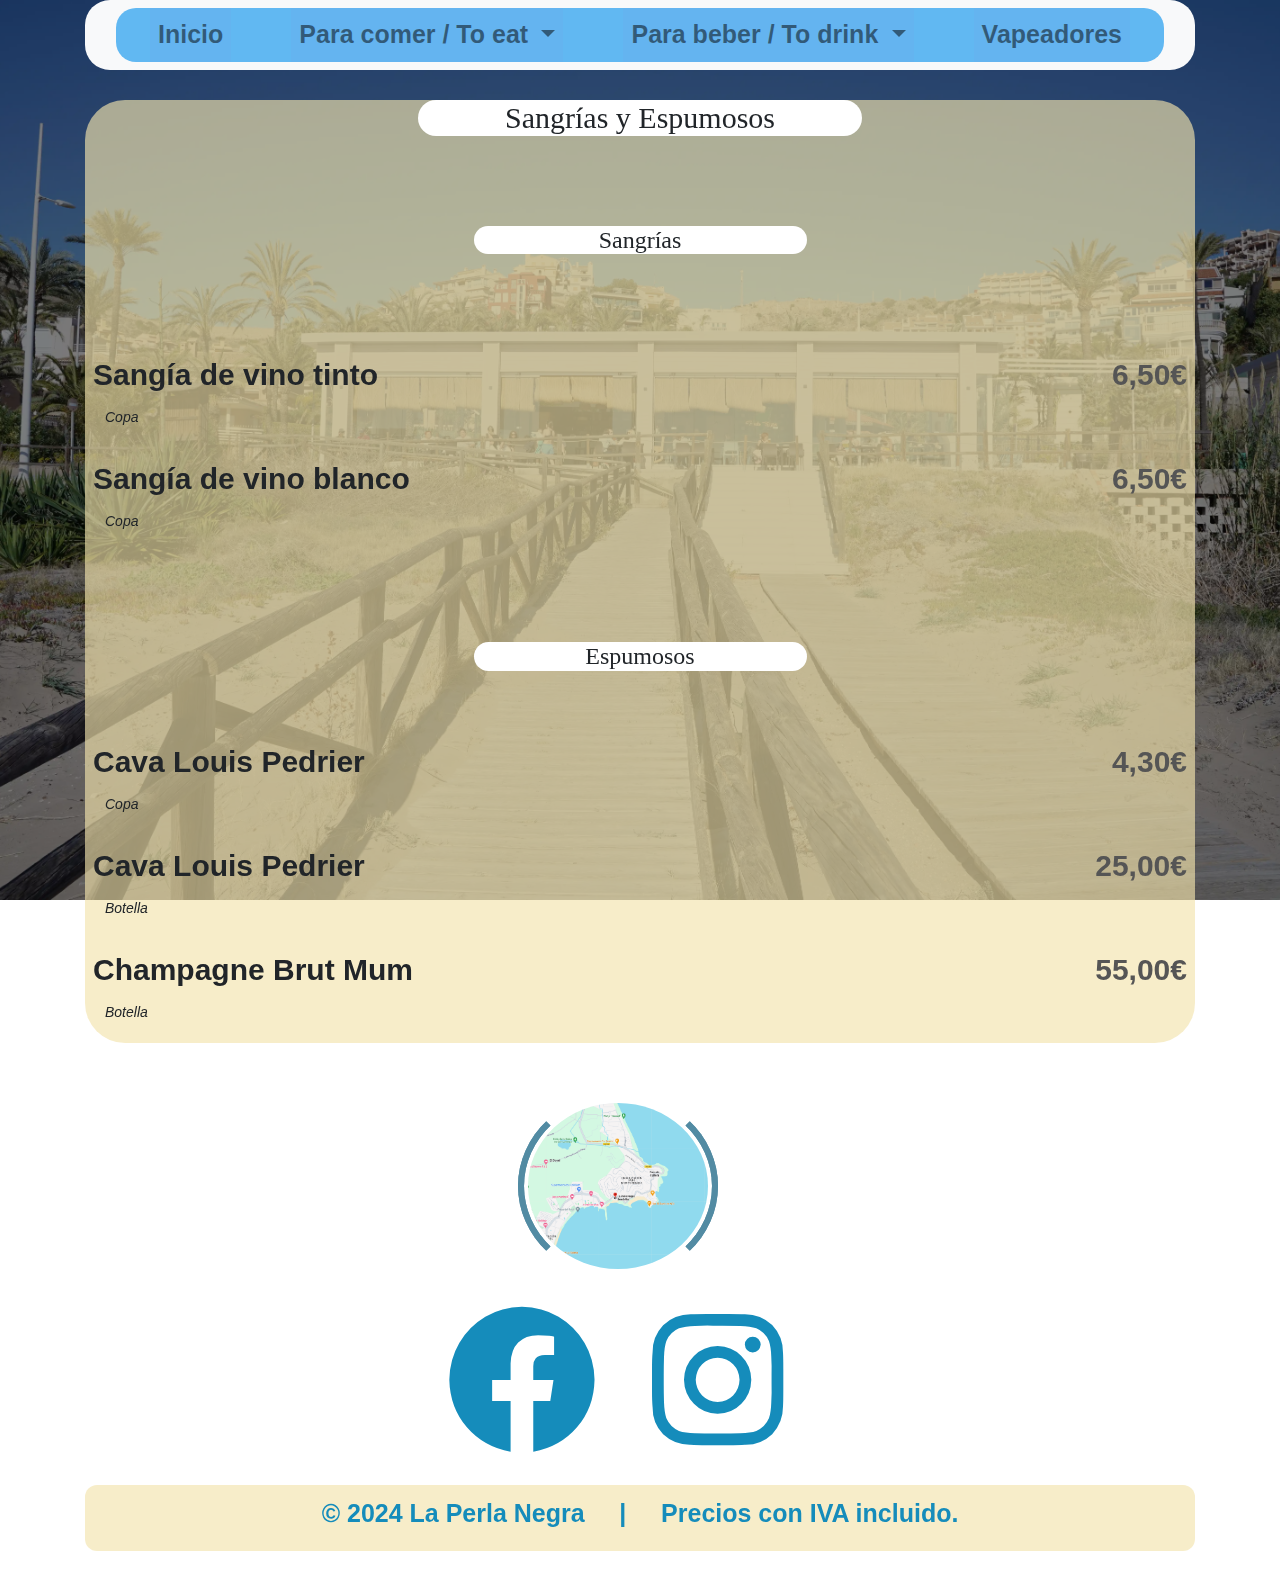
<file: paginas/bebidas/sangrias_espumosos.html>
<!DOCTYPE html>
<html lang="es">

<head>
    <meta charset="UTF-8">
    <meta name="viewport" content="width=device-width, initial-scale=1.0, maximum-scale=1">
    <title>Perla Negra</title>
    <!-- all.css loads all styles and icons -->
    <link rel="stylesheet" href="https://cdnjs.cloudflare.com/ajax/libs/font-awesome/6.0.0-beta3/css/all.min.css">
    <!-- Enlace al archivo CSS -->
    <link rel="stylesheet" href="/paginas/css/bebidas_css/sangrias.css">
    <!-- Enlace al archivo CSS de Bootstrap -->
    <link rel="stylesheet" href="https://stackpath.bootstrapcdn.com/bootstrap/4.5.2/css/bootstrap.min.css">
    <!-- favicon web-->
    <link rel="icon" type="image/x-icon" href="/images/icons/cocktail.png">
    <!-- jQuery (es requerido por Bootstrap) -->
    <script src="https://code.jquery.com/jquery-3.5.1.slim.min.js"></script>
    <!-- Opcional: Enlace al archivo JavaScript de Bootstrap -->
    <script src="https://stackpath.bootstrapcdn.com/bootstrap/4.5.2/js/bootstrap.min.js"></script>
</head>



<body class="body">
    <div class="container">
        <nav class="navbar navbar-expand-sm  navbar-expand-md navbar-expand-lg navbar-light bg-light">
            <div class="container-fluid">
                <button class="navbar-toggler" type="button" data-toggle="collapse" data-target="#navbarNavDropdown"
                    aria-controls="navbarNavDropdown" aria-expanded="false" aria-label="Toggle navigation">
                    <!--     <span class="navbar-toggler-icon"></span>  -->
                    <p>Menu</p>
                </button>
                <div class="collapse navbar-collapse" id="navbarNavDropdown">
                    <ul class="navbar-nav">
                        <li class="nav-item">
                            <a class="nav-link" aria-current="page" href="/index.html">Inicio</a>
                        </li>
                        <li class="nav-item dropdown">
                            <a class="nav-link dropdown-toggle" href="#" role="button" data-toggle="dropdown"
                                aria-expanded="false">
                                Para comer / To eat
                            </a>
                            <ul class="dropdown-menu">
                                <li><a class="dropdown-item" href="/paginas/comida/desayuno.html">Desayunos</a></li>
                                <li><a class="dropdown-item" href="/paginas/comida/tapas_pizzas.html">Tapas, Pizzas,
                                        Comidas</a></li>

                            </ul>
                        </li>
                        <li class="nav-item dropdown">
                            <a class="nav-link dropdown-toggle" href="#" role="button" data-toggle="dropdown"
                                aria-expanded="false">
                                Para beber / To drink
                            </a>
                            <ul class="dropdown-menu">
                                <li><a class="dropdown-item" href="/paginas/bebidas/refrescos_granizados.html">Refrescos
                                        y
                                        granizados</a></li>
                                <li><a class="dropdown-item" href="/paginas/bebidas/cervezas.html">Cervezas</a></li>
                                <li><a class="dropdown-item" href="/paginas/bebidas/licores_vinos.html">Licores y
                                        vinos</a>
                                </li>
                                <li><a class="dropdown-item" href="/paginas/bebidas/sangrias_espumosos.html">Sangrías y
                                        espumosos</a></li>
                                <li><a class="dropdown-item" href="/paginas/bebidas/cocteles_combinados.html">Cocteles y
                                        combinados</a></li>
                                <li><a class="dropdown-item" href="/paginas/bebidas/cafeteria.html">Cafetería</a></li>
                            </ul>
                        <li class="nav-item">
                            <a class="nav-link" aria-current="page" href="/paginas/vapeadores.html">Vapeadores</a>
                        </li>
                        </li>
                    </ul>
                </div>
            </div>
        </nav>
        <!-- Contenido de tu página omitido para la brevedad -->
        <div class="carta">
            <div class="desayuno">
                <h3>Sangrías y Espumosos</h3>
            </div>
            <div class="vinos">
                <h4>Sangrías</h4>
            </div>
            <div class="texto">
                <p>Sangía de vino tinto<span>6,50€</span></p>
                <div class="comentario">Copa</div>
                <p>Sangía de vino blanco<span>6,50€</span></p>
                <div class="comentario">Copa</div>
                <div class="vinos">
                    <h4>Espumosos</h4>
                </div>
                <p>Cava Louis Pedrier<span>4,30€</span></p>
                <div class="comentario">Copa</div>
                <p>Cava Louis Pedrier<span>25,00€</span></p>
                <div class="comentario">Botella</div>
                <p>Champagne Brut Mum<span>55,00€</span></p>
                <div class="comentario">Botella</div>
            </div>


        </div>




        <div id="footer-container"></div>
    </div>


    <script src="/archivo.js"></script>

</body>

</html>
</file>
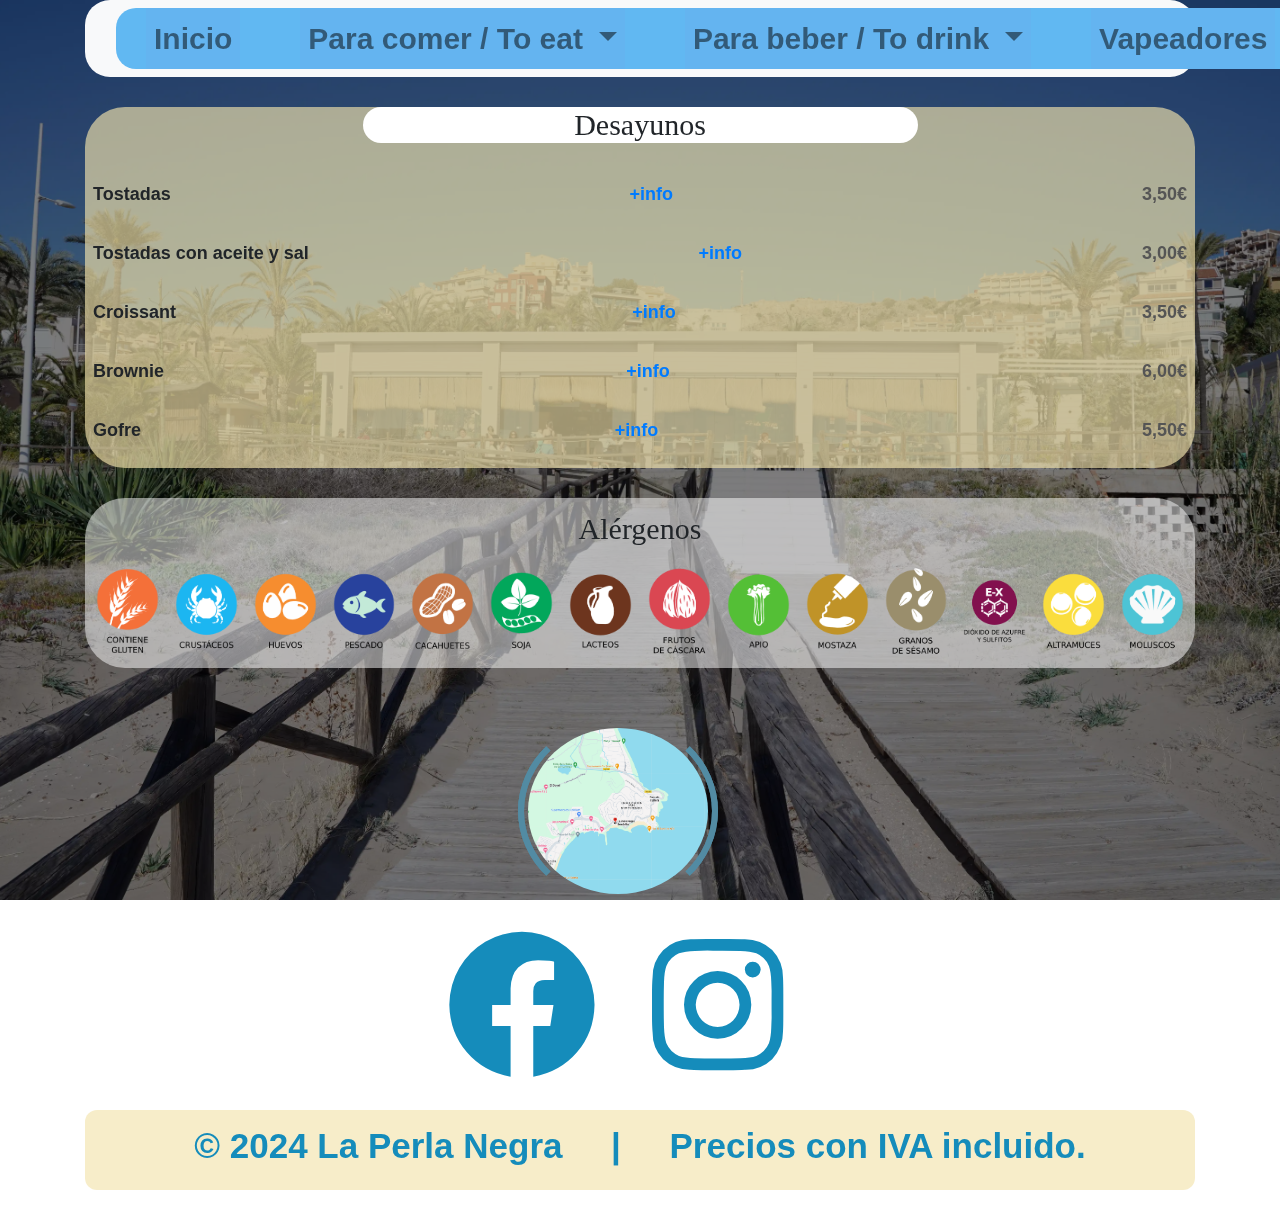
<file: paginas/comida/desayuno.html>
<!DOCTYPE html>
<html lang="es">

<head>
    <meta charset="UTF-8">
    <meta name="viewport" content="width=device-width, initial-scale=1.0, maximum-scale=1">    <title>Perla Negra</title>
    <!-- all.css loads all styles and icons -->
    <link rel="stylesheet" href="https://cdnjs.cloudflare.com/ajax/libs/font-awesome/6.0.0-beta3/css/all.min.css">
    <!-- Enlace al archivo CSS -->
    <link rel="stylesheet" href="/paginas/css/comidas_css/desayuno.css">
    <!-- Enlace al archivo CSS de Bootstrap -->
    <link rel="stylesheet" href="https://stackpath.bootstrapcdn.com/bootstrap/4.5.2/css/bootstrap.min.css">
    <!-- favicon web-->
    <link rel="icon" type="image/x-icon" href="/images/icons/cocktail.png">
    <!-- jQuery (es requerido por Bootstrap) -->
    <script src="https://code.jquery.com/jquery-3.5.1.slim.min.js"></script>
    <!-- Opcional: Enlace al archivo JavaScript de Bootstrap -->
    <script src="https://stackpath.bootstrapcdn.com/bootstrap/4.5.2/js/bootstrap.min.js"></script>

</head>



<body class="body">
    <div class="container">
        <nav class="navbar navbar-expand-sm  navbar-expand-md navbar-expand-lg navbar-light bg-light">
            <div class="container">
                <button class="navbar-toggler" type="button" data-toggle="collapse" data-target="#navbarNavDropdown"
                    aria-controls="navbarNavDropdown" aria-expanded="false" aria-label="Toggle navigation">
                    <!--     <span class="navbar-toggler-icon"></span>  -->
                    <p>Menu</p>
                </button>
                <div class="collapse navbar-collapse" id="navbarNavDropdown">
                    <ul class="navbar-nav">
                        <li class="nav-item">
                            <a class="nav-link" aria-current="page" href="/index.html">Inicio</a>
                        </li>
                        <li class="nav-item dropdown">
                            <a class="nav-link dropdown-toggle" href="#" role="button" data-toggle="dropdown"
                                aria-expanded="false">
                                Para comer / To eat
                            </a>
                            <ul class="dropdown-menu">
                                <li><a class="dropdown-item" href="../comida/desayuno.html">Desayunos</a></li>
                                <li><a class="dropdown-item" href="../comida/tapas_pizzas.html">Tapas, Pizzas,
                                        Comidas</a></li>
                            </ul>
                        </li>
                        <li class="nav-item dropdown">
                            <a class="nav-link dropdown-toggle" href="#" role="button" data-toggle="dropdown"
                                aria-expanded="false">
                                Para beber / To drink
                            </a>
                            <ul class="dropdown-menu">
                                <li><a class="dropdown-item" href="/paginas/bebidas/refrescos_granizados.html">Refrescos y
                                        granizados</a></li>
                                <li><a class="dropdown-item" href="/paginas/bebidas/cervezas.html">Cervezas</a></li>
                                <li><a class="dropdown-item" href="/paginas/bebidas/licores_vinos.html">Licores y vinos</a>
                                </li>
                                <li><a class="dropdown-item" href="/paginas/bebidas/sangrias_espumosos.html">Sangrías y
                                        espumosos</a></li>
                                <li><a class="dropdown-item" href="/paginas/bebidas/cocteles_combinados.html">Cocteles y
                                        combinados</a></li>
                                <li><a class="dropdown-item" href="/paginas/bebidas/cafeteria.html">Cafetería</a></li>
                            </ul>
                        </li>
                        <li class="nav-item">
                            <a class="nav-link" aria-current="page" href="/paginas/vapeadores.html">Vapeadores</a>
                        </li>
                    </ul>
                </div>
            </div>
        </nav>
        <!-- Contenido de tu página omitido para la brevedad -->
        <div class="carta">
            <div class="desayuno">
                <h3>Desayunos</h3>
            </div>
            <div class="texto">
                <p>Tostadas <a href="#" class="info-link-desayuno">+info</a><span>3,50€</span></p>
                <p>Tostadas con aceite y sal <a href="#" class="info-link-desayuno">+info</a><span>3,00€</span></p>
                <p>Croissant <a href="#" class="info-link-desayuno">+info</a><span>3,50€</span></p>
                <p>Brownie <a href="#" class="info-link-desayuno">+info</a><span>6,00€</span></p>
                <p>Gofre <a href="#" class="info-link-desayuno">+info</a><span>5,50€</span></p>
            </div>
            <!-- Modal tostadas -->
            <div id="modalDesayuno1" class="modal">
                <div class="modal-content">
                    <span class="close"><button>OK</button></span>
                    <p>Mantequilla / mermelada</p>
                    <div class="image-container">
                        <img src="/images/alergenos/gluten.png" alt="img1">
                    </div>
                    <div class="image-container">
                        <img src="/images/alergenos/lacteos.png" alt="img2">
                    </div>
                </div>
            </div>
            <!-- Modal tostadas aceite -->
            <div id="modalDesayuno2" class="modal">
                <div class="modal-content">
                    <span class="close"><button>OK</button></span>
                    <p>Jamon serrano: +0,50€</p>
                    <p>Aguacate: +0,50€</p>
                    <p>Pollo marinado: +0,50€</p>
                    <div class="image-container">
                        <img src="/images/alergenos/gluten.png" alt="img1">
                    </div>
                    <div class="image-container">
                        <img src="/images/alergenos/lacteos.png" alt="img2">
                    </div>
                </div>
            </div>
            <!-- Modal croisant -->
            <div id="modalDesayuno3" class="modal">
                <div class="modal-content">
                    <span class="close"><button>OK</button></span>
                    <p>Mermelada</p>
                    <div class="image-container">
                        <img src="/images/alergenos/gluten.png" alt="img1">
                    </div>
                    <div class="image-container">
                        <img src="/images/alergenos/lacteos.png" alt="img2">
                    </div>
                </div>
            </div>
            <!-- Modal brownie -->
            <div id="modalDesayuno4" class="modal">
                <div class="modal-content">
                    <span class="close"><button>OK</button></span>
                    <p>Brownie</p>
                    <div class="image-container">
                        <img src="/images/alergenos/gluten.png" alt="img1">
                    </div>
                    <div class="image-container">
                        <img src="/images/alergenos/lacteos.png" alt="img2">
                    </div>
                    <div class="image-container">
                        <img src="/images/alergenos/soja.png" alt="img2">
                    </div>
                    <div class="image-container">
                        <img src="/images/alergenos/sesamo.png" alt="img2">
                    </div>
                </div>
            </div>
            <!-- Modal gofre -->
            <div id="modalDesayuno5" class="modal">
                <div class="modal-content">
                    <span class="close"><button>OK</button></span>
                    <p>Mermelada, Fresa, Chocolate<br> o Nata</p>
                    <div class="image-container">
                        <img src="/images/alergenos/gluten.png" alt="img1">
                    </div>
                    <div class="image-container">
                        <img src="/images/alergenos/lacteos.png" alt="img2">
                    </div>
                </div>
            </div>
            
        </div>

        <div class="alergenos">
            <h5>Alérgenos</h5>
            <div><img src="/images/alergenos/gluten.png"></div>
            <div><img src="/images/alergenos/crustaceos.png"></div>
            <div><img src="/images/alergenos/huevos.png"></div>
            <div><img src="/images/alergenos/pescado.png"></div>
            <div><img src="/images/alergenos/cacahuete.png"></div>
            <div><img src="/images/alergenos/soja.png"></div>
            <div><img src="/images/alergenos/lacteos.png"></div>
            <div><img src="/images/alergenos/frutos_cascara.png"></div>
            <div><img src="/images/alergenos/apio.png"></div>
            <div><img src="/images/alergenos/mostaza.png"></div>
            <div><img src="/images/alergenos/sesamo.png"></div>
            <div><img src="/images/alergenos/azufre.png"></div>
            <div><img src="/images/alergenos/altramuces.png"></div>
            <div><img src="/images/alergenos/moluscos.png"></div>

        </div>


        <div id="footer-container"></div>
    </div>

   
    <script src="/archivo.js"></script>
</body>

</html>


</body>

</html>
</file>
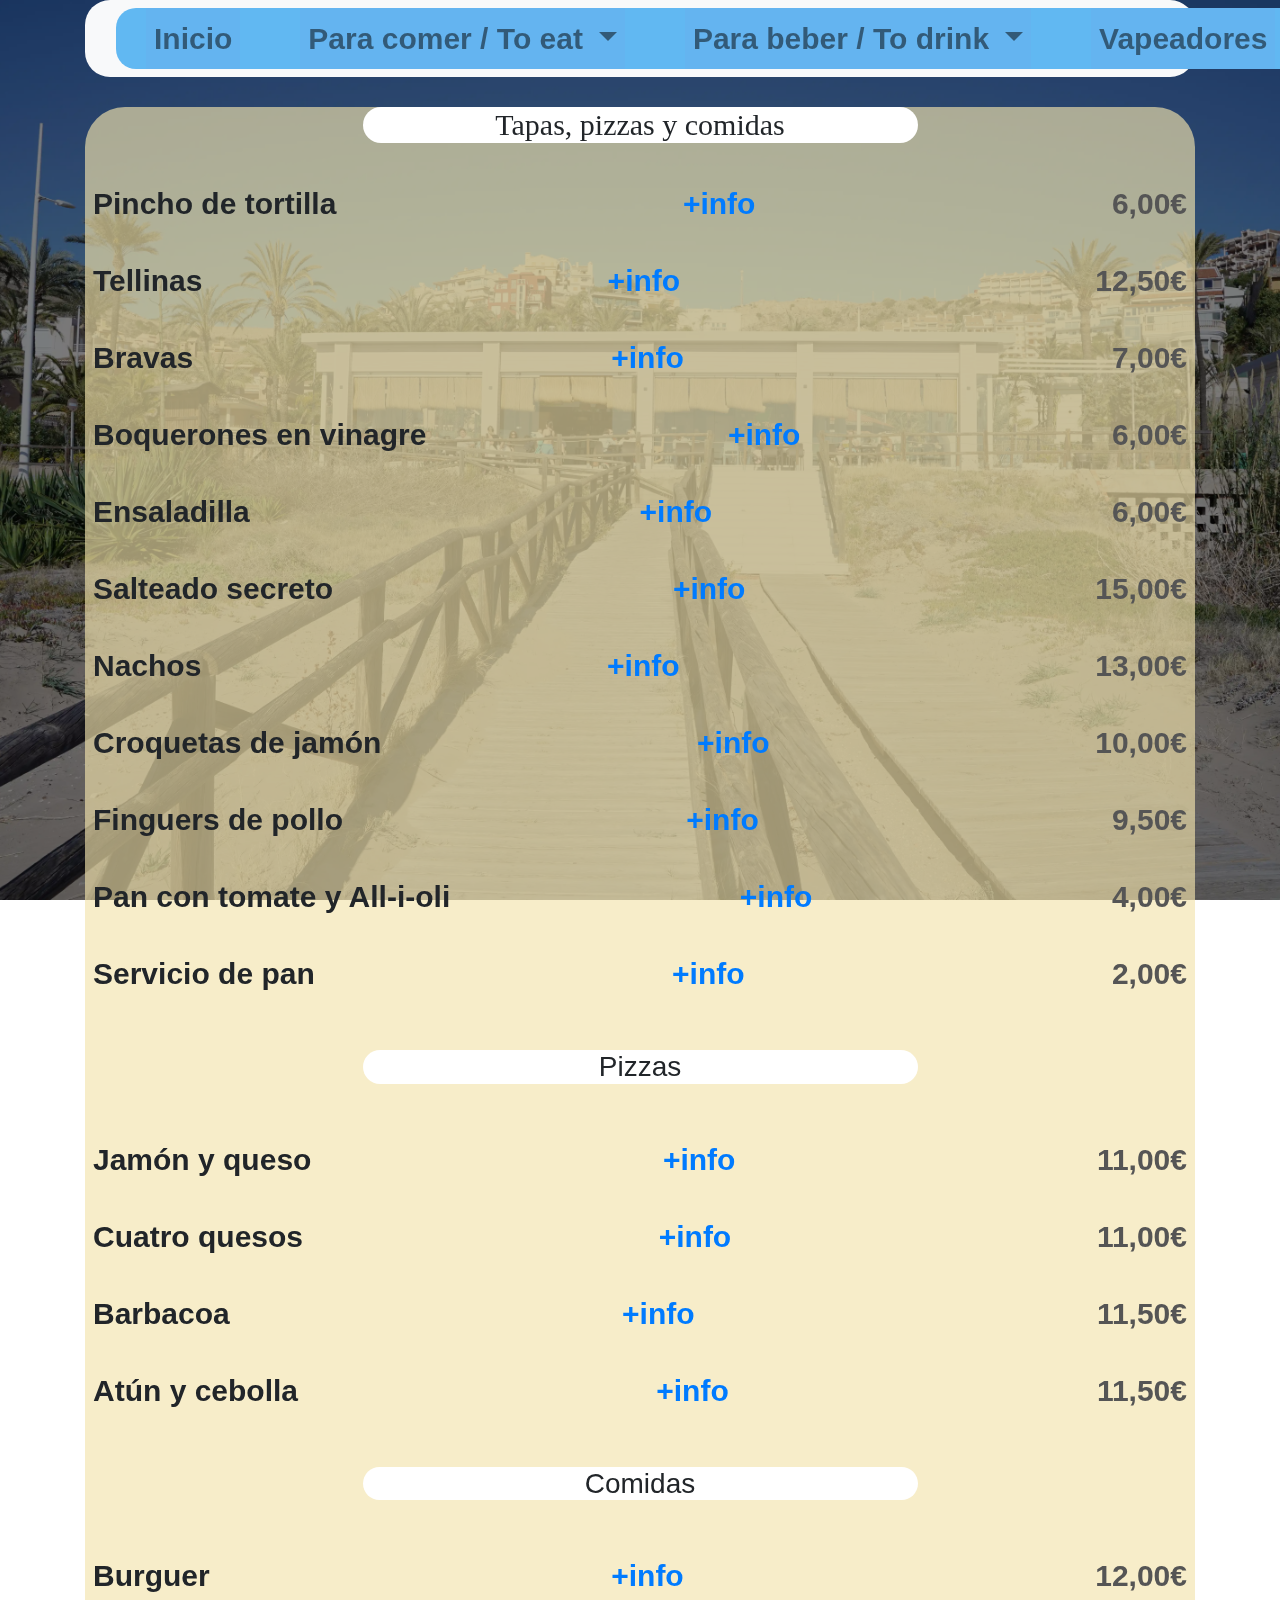
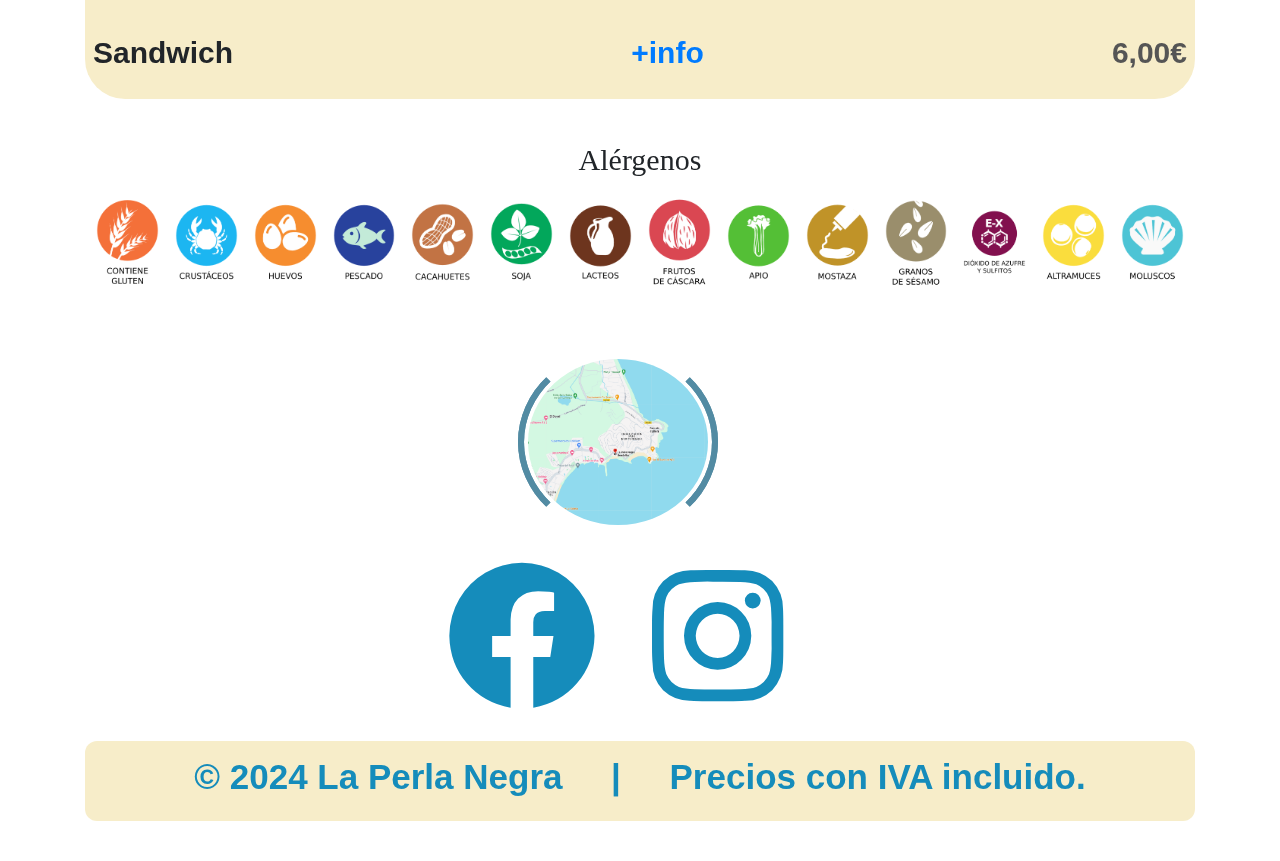
<file: paginas/comida/tapas_pizzas.html>
<!DOCTYPE html>
<html lang="es">

<head>
    <meta charset="UTF-8">
    <meta name="viewport" content="width=device-width, initial-scale=1.0, maximum-scale=1">
    <title>Perla Negra</title>
    <!-- all.css loads all styles and icons -->
    <link rel="stylesheet" href="https://cdnjs.cloudflare.com/ajax/libs/font-awesome/6.0.0-beta3/css/all.min.css">
    <!-- Enlace al archivo CSS -->
    <link rel="stylesheet" href="/paginas/css/comidas_css/tapas_pizzas.css">
    <!-- Enlace al archivo CSS de Bootstrap -->
    <link rel="stylesheet" href="https://stackpath.bootstrapcdn.com/bootstrap/4.5.2/css/bootstrap.min.css">
    <!-- favicon web-->
    <link rel="icon" type="image/x-icon" href="/images/icons/cocktail.png">
    <!-- jQuery (es requerido por Bootstrap) -->
    <script src="https://code.jquery.com/jquery-3.5.1.slim.min.js"></script>
    <!-- Opcional: Enlace al archivo JavaScript de Bootstrap -->
    <script src="https://stackpath.bootstrapcdn.com/bootstrap/4.5.2/js/bootstrap.min.js"></script>
</head>



<body class="body">
    <div class="container">
        <nav class="navbar navbar-expand-sm  navbar-expand-md navbar-expand-lg navbar-light bg-light">
            <div class="container-fluid">
                <button class="navbar-toggler" type="button" data-toggle="collapse" data-target="#navbarNavDropdown"
                    aria-controls="navbarNavDropdown" aria-expanded="false" aria-label="Toggle navigation">
                    <!--     <span class="navbar-toggler-icon"></span>  -->
                    <p>Menu</p>
                </button>
                <div class="collapse navbar-collapse" id="navbarNavDropdown">
                    <ul class="navbar-nav">
                        <li class="nav-item">
                            <a class="nav-link" aria-current="page" href="/index.html">Inicio</a>
                        </li>
                        <li class="nav-item dropdown">
                            <a class="nav-link dropdown-toggle" href="#" role="button" data-toggle="dropdown"
                                aria-expanded="false">
                                Para comer / To eat
                            </a>
                            <ul class="dropdown-menu">
                                <li><a class="dropdown-item" href="/paginas/comida/desayuno.html">Desayunos</a></li>
                                <li><a class="dropdown-item" href="/paginas/comida/tapas_pizzas.html">Tapas, Pizzas,
                                        Comidas</a></li>

                            </ul>
                        </li>
                        <li class="nav-item dropdown">
                            <a class="nav-link dropdown-toggle" href="#" role="button" data-toggle="dropdown"
                                aria-expanded="false">
                                Para beber / To drink
                            </a>
                            <ul class="dropdown-menu">
                                <li><a class="dropdown-item" href="/paginas/bebidas/refrescos_granizados.html">Refrescos y
                                        granizados</a></li>
                                <li><a class="dropdown-item" href="/paginas/bebidas/cervezas.html">Cervezas</a></li>
                                <li><a class="dropdown-item" href="/paginas/bebidas/licores_vinos.html">Licores y vinos</a>
                                </li>
                                <li><a class="dropdown-item" href="/paginas/bebidas/sangrias_espumosos.html">Sangrías y
                                        espumosos</a></li>
                                <li><a class="dropdown-item" href="/paginas/bebidas/cocteles_combinados.html">Cocteles y
                                        combinados</a></li>
                                <li><a class="dropdown-item" href="/paginas/bebidas/cafeteria.html">Cafetería</a></li>
                            </ul>
                        </li>
                        <li class="nav-item">
                            <a class="nav-link" aria-current="page" href="/paginas/vapeadores.html">Vapeadores</a>
                        </li>
                    </ul>
                </div>
            </div>
        </nav>
        <!-- Contenido de tu página omitido para la brevedad -->
        <div class="carta">
            <div class="desayuno">
                <h3>Tapas, pizzas y comidas</h3>
            </div>
            <div class="texto">
                <p>Pincho de tortilla <a href="#" class="info-link-tapas">+info</a><span>6,00€</span></p>
                <p>Tellinas <a href="#" class="info-link-tapas">+info</a><span>12,50€</span></p>
                <p>Bravas <a href="#" class="info-link-tapas">+info</a><span>7,00€</span></p>
                <p>Boquerones en vinagre<a href="#" class="info-link-tapas">+info</a><span>6,00€</span></p>
                <p>Ensaladilla <a href="#" class="info-link-tapas">+info</a><span>6,00€</span></p>
                <p>Salteado secreto <a href="#" class="info-link-tapas">+info</a><span>15,00€</span></p>
                <p>Nachos <a href="#" class="info-link-tapas">+info</a><span>13,00€</span></p>
                <p>Croquetas de jamón <a href="#" class="info-link-tapas">+info</a><span>10,00€</span></p>
                <p>Finguers de pollo <a href="#" class="info-link-tapas">+info</a><span>9,50€</span></p>
                <p>Pan con tomate y All-i-oli <a href="#" class="info-link-tapas">+info</a><span>4,00€</span></p>
                <p>Servicio de pan <a href="#" class="info-link-tapas">+info</a><span>2,00€</span></p>

                <h3>Pizzas</h3>
                <p>Jamón y queso <a href="#" class="info-link-tapas">+info</a><span>11,00€</span></p>
                <p>Cuatro quesos <a href="#" class="info-link-tapas">+info</a><span>11,00€</span></p>
                <p>Barbacoa <a href="#" class="info-link-tapas">+info</a><span>11,50€</span></p>
                <p>Atún y cebolla <a href="#" class="info-link-tapas">+info</a><span>11,50€</span></p>

                <h3>Comidas</h3>
                <p>Burguer <a href="#" class="info-link-tapas">+info</a><span>12,00€</span></p>
                <p>Sandwich <a href="#" class="info-link-tapas">+info</a><span>6,00€</span></p>


            </div>
            <!-- Modal tortilla -->
            <div id="modal6" class="modal">
                <div class="modal-content">
                    <span class="close"><button>OK</button></span>
                    <p>Pincho de Tortilla</p>
                    <p></p>
                    <div class="image-container">
                        <img src="/images/alergenos/huevos.png" alt="img1">
                    </div>

                </div>
            </div>
            <!-- Modal tellinas -->
            <div id="modal7" class="modal">
                <div class="modal-content">
                    <span class="close"><button>OK</button></span>
                    <p>Tellinas</p>
                    <div class="image-container">
                        <img src="/images/alergenos/crustaceos.png" alt="img1">
                    </div>
                </div>
            </div>
            <!-- Modal bravas -->
            <div id="modal8" class="modal">
                <div class="modal-content">
                    <span class="close"><button>OK</button></span>
                    <p>Bravas</p>
                    <div class="image-container">
                        <img src="/images/alergenos/huevos.png" alt="img2">
                    </div>
                </div>
            </div>
            <!-- Modal boquerones -->
            <div id="modal9" class="modal">
                <div class="modal-content">
                    <span class="close"><button>OK</button></span>
                    <p>Boquerones</p>
                    <div class="image-container">
                        <img src="/images/alergenos/pescado.png" alt="img2">
                    </div>
                    <div class="image-container">
                        <img src="/images/alergenos/cacahuete.png" alt="img2">
                    </div>
                </div>
            </div>
            <!-- Modal ensaladilla -->
            <div id="modal10" class="modal">
                <div class="modal-content">
                    <span class="close"><button>OK</button></span>
                    <p>Ensaladilla</p>
                    <div class="image-container">
                        <img src="/images/alergenos/gluten.png" alt="img1">
                    </div>
                    <div class="image-container">
                        <img src="/images/alergenos/huevos.png" alt="img2">
                    </div>
                    <div class="image-container">
                        <img src="/images/alergenos/pescado.png" alt="img2">
                    </div>
                    <div class="image-container">
                        <img src="/images/alergenos/soja.png" alt="img2">
                    </div>
                </div>
            </div>
            <!-- Modal secreto -->
            <div id="modal11" class="modal">
                <div class="modal-content">
                    <span class="close"><button>OK</button></span>
                    <p>Con verduras y salsa Hoysin</p>
                </div>
            </div> <!-- Modal nachos -->
            <div id="modal12" class="modal">
                <div class="modal-content">
                    <span class="close"><button>OK</button></span>
                    <p>Carne picada, cebolla, guacamole,<br>queso y tomate</p>
                    <div class="image-container">
                        <img src="/images/alergenos/gluten.png" alt="img1">
                    </div>
                    <div class="image-container">
                        <img src="/images/alergenos/lacteos.png" alt="img2">
                    </div>
                    <div class="image-container">
                        <img src="/images/alergenos/apio.png" alt="img2">
                    </div>
                </div>
            </div> <!-- Modal croquetas -->
            <div id="modal13" class="modal">
                <div class="modal-content">
                    <span class="close"><button>OK</button></span>
                    <p>Croquetas Jamón</p>
                    <div class="image-container">
                        <img src="/images/alergenos/gluten.png" alt="img1">
                    </div>
                    <div class="image-container">
                        <img src="/images/alergenos/huevos.png" alt="img2">
                    </div>
                    <div class="image-container">
                        <img src="/images/alergenos/soja.png" alt="img2">
                    </div>
                </div>
            </div> <!-- Modal finguers -->
            <div id="modal14" class="modal">
                <div class="modal-content">
                    <span class="close"><button>OK</button></span>
                    <p>Finguers</p>
                    <div class="image-container">
                        <img src="/images/alergenos/gluten.png" alt="img1">
                    </div>
                    <div class="image-container">
                        <img src="/images/alergenos/huevos.png" alt="img2">
                    </div>
                </div>
            </div> <!-- Modal pan tomate -->
            <div id="modal15" class="modal">
                <div class="modal-content">
                    <span class="close"><button>OK</button></span>
                    <p>Pan (Tomate y All-i-oli)</p>
                    <div class="image-container">
                        <img src="/images/alergenos/gluten.png" alt="img1">
                    </div>
                    
                </div>
            </div> <!-- Modal servicio pan -->
            <div id="modal16" class="modal">
                <div class="modal-content">
                    <span class="close"><button>OK</button></span>
                    <p>Pan (ración)</p>
                    <div class="image-container">
                        <img src="/images/alergenos/gluten.png" alt="img1">
                    </div>
                   
                </div>
            </div> <!-- Modal jamon y queso -->
            <div id="modal17" class="modal">
                <div class="modal-content">
                    <span class="close"><button>OK</button></span>
                    <p>Pizza (Jamón y queso)</p>
                    <div class="image-container">
                        <img src="/images/alergenos/gluten.png" alt="img1">
                    </div>
                    <div class="image-container">
                        <img src="/images/alergenos/lacteos.png" alt="img2">
                    </div>
                </div>
            </div> <!-- Modal 4 quesos -->
            <div id="modal18" class="modal">
                <div class="modal-content">
                    <span class="close"><button>OK</button></span>
                    <p>Pizza (cuatro quesos)</p>
                    <div class="image-container">
                        <img src="/images/alergenos/gluten.png" alt="img1">
                    </div>
                    <div class="image-container">
                        <img src="/images/alergenos/lacteos.png" alt="img2">
                    </div>
                </div>
            </div> <!-- Modal bbq -->
            <div id="modal19" class="modal">
                <div class="modal-content">
                    <span class="close"><button>OK</button></span>
                    <p>Barbacoa</p>
                    <div class="image-container">
                        <img src="/images/alergenos/gluten.png" alt="img1">
                    </div>
                    <div class="image-container">
                        <img src="/images/alergenos/lacteos.png" alt="img2">
                    </div>
                </div>
            </div> <!-- Modal atún y cebolla -->
            <div id="modal20" class="modal">
                <div class="modal-content">
                    <span class="close"><button>OK</button></span>
                    <p>Pizza (atún y cebolla)</p>
                    <div class="image-container">
                        <img src="/images/alergenos/gluten.png" alt="img1">
                    </div>
                    <div class="image-container">
                        <img src="/images/alergenos/lacteos.png" alt="img2">
                    </div> 
                    <div class="image-container">
                        <img src="/images/alergenos/pescado.png" alt="img2">
                    </div>
                </div>
            </div> <!-- Modal burguer -->
            <div id="modal21" class="modal">
                <div class="modal-content">
                    <span class="close"><button>OK</button></span>
                    <p>Burguer</p>
                    <div class="image-container">
                        <img src="/images/alergenos/gluten.png" alt="img1">
                    </div>
                    <div class="image-container">
                        <img src="/images/alergenos/lacteos.png" alt="img2">
                    </div>
                    <div class="image-container">
                        <img src="/images/alergenos/frutos_cascara.png" alt="img2">
                    </div>
                    <div class="image-container">
                        <img src="/images/alergenos/huevos.png" alt="img2">
                    </div>
                    <div class="image-container">
                        <img src="/images/alergenos/soja.png" alt="img2">
                    </div>
                    <div class="image-container">
                        <img src="/images/alergenos/mostaza.png" alt="img2">
                    </div>
                    <div class="image-container">
                        <img src="/images/alergenos/sesamo.png" alt="img2">
                    </div>
                </div>
            </div> <!-- Modal sandwich -->
            <div id="modal22" class="modal">
                <div class="modal-content">
                    <span class="close"><button>OK</button></span>
                    <p>Sandwich</p>
                    <div class="image-container">
                        <img src="/images/alergenos/gluten.png" alt="img1">
                    </div>
                    <div class="image-container">
                        <img src="/images/alergenos/lacteos.png" alt="img2">
                    </div>
                    <div class="image-container">
                        <img src="/images/alergenos/sesamo.png" alt="img2">
                    </div>
                    <div class="image-container">
                        <img src="/images/alergenos/soja.png" alt="img2">
                    </div>
                </div>
            </div>


        </div>

        <div class="alergenos">
            <h5>Alérgenos</h5>
            <div><img src="/images/alergenos/gluten.png"></div>
            <div><img src="/images/alergenos/crustaceos.png"></div>
            <div><img src="/images/alergenos/huevos.png"></div>
            <div><img src="/images/alergenos/pescado.png"></div>
            <div><img src="/images/alergenos/cacahuete.png"></div>
            <div><img src="/images/alergenos/soja.png"></div>
            <div><img src="/images/alergenos/lacteos.png"></div>
            <div><img src="/images/alergenos/frutos_cascara.png"></div>
            <div><img src="/images/alergenos/apio.png"></div>
            <div><img src="/images/alergenos/mostaza.png"></div>
            <div><img src="/images/alergenos/sesamo.png"></div>
            <div><img src="/images/alergenos/azufre.png"></div>
            <div><img src="/images/alergenos/altramuces.png"></div>
            <div><img src="/images/alergenos/moluscos.png"></div>

        </div>


        <div id="footer-container"></div>
    </div>

 
    <script src="/archivo.js"></script>

</body>

</html>
</file>
<file: styles.css>
/* Cambiar color y tamaño del texto para los enlaces en los dropdowns */
@import url(https://code.ionicframework.com/ionicons/2.0.1/css/ionicons.min.css);


body {
    /* Establecer imagen de fondo */
    background-image:url('/images/pasarela_mar.webp');
    /* Ajustar tamaño de la imagen al 100% del alto y ancho del body */
    background-size: cover;
    /* Repetir la imagen en caso de que el tamaño del body sea mayor que el de la imagen */
    background-repeat: no-repeat;
    /* Centrar la imagen horizontal y verticalmente */
    background-position: center center;
    /* Hacer que la imagen se desplace con el contenido de la página */
    background-attachment: fixed;
    font-family: Georgia, 'Times New Roman', Times, serif;

}
body::before {
    /* Pseudo-elemento para oscurecer la imagen */
    content: "";
    position: absolute;
    top: 0;
    left: 0;
    width: 100%;
    height: 130%;
    /* Color de fondo oscuro con opacidad */
    background-color: rgba(0, 0, 0, 0.5); /* Ajusta el último valor para cambiar la opacidad */
    z-index: -1;
}


.logo img{
    width: 100%;
    justify-content: center;
    align-items: center;
    border-radius: 40px;
    margin: 20px auto 10px auto;
}


.carousel-item img {
    border-radius: 40px;
}

.icons {
    color: rgb(26, 219, 219);
    text-align: center;

}

.icons i {
    font-size: 150px;
    /* Ajustar el tamaño de los íconos */
    margin: 0 auto;
    /* Agregar espacio entre los íconos */
    padding-right: 50px;
    color: rgb(21, 140, 187);
    text-align: center;


}

footer {
    display: flex;
    flex-direction: column;
    justify-content: center;
    position: relative;
    bottom: 40px;
    width: 100%;
    margin: auto;
}

.localizacion,
.icons {
    margin: 10px;
    /* Añadir espacio entre los elementos del footer, puedes ajustar el valor según tus preferencias */
}


.localizacion {
    text-align: center;
    /* Centrar el contenido horizontalmente */
    font-size: 40px;
    /* Ajustar el tamaño del texto del botón */
    padding: 10px 30px;
    /* Ajustar el espacio interno del botón */
    margin-bottom: 30px;
    border-radius: 10px;
}

.localizacion .btn {
    display: inline-block;
    /* Hacer que el botón se comporte como un elemento en línea */
}



.navbar {
    align-items: center;
    background-color: rgb(154, 191, 212);
    border-radius: 25px;
    margin: 10px auto 20px auto;
}

.navbar-nav {
    width: 100%;
    flex-direction: row;
    justify-content: center;
    background-color: rgb(97, 184, 242);
    border-radius: 20px;
}

.nav-item{
    margin: 0px 20px;
   }

.dropdown-menu.show {
    border-radius: 10px;
    /* Define el radio de borde para el menú desplegable */
}





.nav-link {
    color: #eef3f1;
    font-size: 28px;
    /*  font-family: Marker Felt, fantasy; */
    font-weight: 800;
}


button span {
    color: #121111;
    /* Cambia el color a uno más claro */
    border: none;
}

/* Estilos para el icono del navbar-toggler en formato móvil */
.navbar-toggler {
    width: 100%;
    /* Hacer que el icono ocupe todo el ancho del navbar */
    text-align: center;
    /* Centrar el icono horizontalmente */


}




/* Estilos para el botón del navbar-toggler cuando está colapsado */
.navbar-toggler[aria-expanded="false"] {
    /* Agrega aquí los estilos que desees aplicar al botón cuando está colapsado */

    background-color: rgb(97, 184, 242);
}


.navbar-toggler-icon {
    color: #220a0a;
    /* Cambia el color del ícono de la hamburguesa */
    border: none;
}



.copyright {

    font-size: 35px;
    background-color: rgb(242, 228, 172, 65%);
    border-radius: 12px;
    padding: 2px;
    text-align: center;
    margin-top: 30px;
    overflow: hidden; /* Oculta el contenido que se desborda */
    max-width: 100%; /* Limita el ancho máximo del contenedor */
}




.copyright p {
    margin-top: 8px;
    color: rgb(21, 140, 187);
    font-weight: bold;
    white-space: nowrap;
    overflow: visible;

}




/* .snip1566 {
    position: relative;
    display: inline-block;
    margin-left: 39%;
    margin-top: 90px;
    max-width: 200px;
    width: 100%;
    color: #bbb;
    font-size: 16px;
    box-shadow: none !important;
    -webkit-transform: translateZ(0);
    transform: translateZ(0);

} */
.snip1566 {
    position: relative;
    display: inline-block;
    margin: 20px auto; /* Centrar horizontalmente */
    top: 50%;
    transform: translateY(-50%);
    max-width: 200px;
    width: 100%;
    color: #bbb;
    font-size: 16px;
    box-shadow: none !important;
    -webkit-transform: translateZ(0);
    transform: translateZ(0);
}


.snip1566 *,
.snip1566:before,
.snip1566:after {
    -webkit-box-sizing: border-box;
    box-sizing: border-box;
    -webkit-transition: all 0.3s linear;
    transition: all 0.3s linear;
}

.snip1566:before,
.snip1566:after {
    -webkit-box-sizing: border-box;
    box-sizing: border-box;
    border-radius: 50%;
    content: '';
    position: absolute;
    top: 0px;
    bottom: 0px;
    left: 0px;
    right: 0px;
    z-index: -1;
    border: 6px solid #528ba3;
    border-color: transparent #528ba3;
}

.snip1566 img {
    max-width: 100%;
    backface-visibility: hidden;
    vertical-align: top;
    border-radius: 50%;
    padding: 10px;
}

.snip1566 figcaption {
    position: absolute;
    top: 5px;
    bottom: 5px;
    left: 5px;
    right: 5px;
    opacity: 0;
    /*   background-image: url("/images/comollegar.png");
 */
    border-radius: 50%;
}

.snip1566 i {
    position: absolute;
    top: 50%;
    left: 50%;
    -webkit-transform: translate(-50%, -50%);
    transform: translate(-50%, -50%);
    font-size: 4em;
    z-index: 1;
}

.snip1566 a {
    position: absolute;
    top: 0;
    bottom: 0;
    left: 0;
    right: 0;
    z-index: 1;
}

.snip1566:hover figcaption,
.snip1566.hover figcaption {
    opacity: 1;
    -webkit-transform: translateX(0);
    transform: translateX(0);
}

.snip1566:hover:before,
.snip1566.hover:before,
.snip1566:hover:after,
.snip1566.hover:after {
    border-width: 10px;
}

.snip1566:hover:before,
.snip1566.hover:before {
    -webkit-transform: rotate(45deg);
    transform: rotate(45deg);
}

.snip1566:hover:after,
.snip1566.hover:after {
    -webkit-transform: rotate(-45deg);
    transform: rotate(-45deg);
}



/* Estilos para el menú desplegable del navbar */
.navbar-collapse {
    justify-content: center;
    /* Centra los elementos horizontalmente */
    /*  font-family: 'Times New Roman', Times, serif; */
    /* Fuente */
    border-radius: 25px;
    /* Radio de borde */
}

/* Estilos para los elementos del menú desplegable */
.navbar-nav .nav-link {
    color: #120404;
    /* Cambia el color del texto */
    font-size: 30px;
}

/* Estilos para los elementos del menú desplegable cuando están activos o en hover */
.navbar-nav .nav-item,
.navbar-nav .nav-item .nav-link:hover {
    background-color: rgba(129, 146, 221, 0.1);
    /* Cambia el color de fondo al activo o al pasar el mouse */
}





/* Reducir el tamaño TABLETS */
@media (max-width: 992px) {

    .navbar-nav{
        flex-wrap: wrap;
    }
 

    /* Reducir el tamaño de los íconos para tablets */
    .icons i {
        font-size: 100px;
        /* Tamaño de los íconos en tablets */
        padding: 12px;

    }

    .snip1566 {
        position: relative;
        display: inline-block;
        margin-left: 39%;
        margin-top: 90px;
        max-width: 150px;
        width: 100%;
        color: #bbb;
        font-size: 16px;
        box-shadow: none !important;
        -webkit-transform: translateZ(0);
        transform: translateZ(0);
    }

}

@media (max-width: 767px) {

    /* Reducir el tamaño de los íconos para dispositivos pequeños */
    .icons i {
        font-size: 70px;
        /* Tamaño de los íconos en dispositivos pequeños */
        padding: 3px;
        justify-content: center;
        margin-bottom: 80px;
        margin-right: 15px;
    }

    .copyright p {
        font-size: 12px;
        margin-top: 12px;

    }

    /* Estilos para snip1566 en dispositivos pequeños */
    .snip1566 {
        position: relative;
        display: inline-block;
        margin-left: 34%;
        margin-top: 90px;
        max-width: 110px;
        width: 100%;
        color: #bbb;
        font-size: 16px;
        box-shadow: none !important;
        -webkit-transform: translateZ(0);
        transform: translateZ(0);
    }

    .snip1566 *,
    .snip1566:before,
    .snip1566:after {
        -webkit-box-sizing: border-box;
        box-sizing: border-box;
        -webkit-transition: all 0.3s linear;
        transition: all 0.3s linear;
    }

    .snip1566:before,
    .snip1566:after {
        -webkit-box-sizing: border-box;
        box-sizing: border-box;
        border-radius: 50%;
        content: '';
        position: absolute;
        top: 0px;
        bottom: 0px;
        left: 0px;
        right: 0px;
        z-index: -1;
        border: 6px solid #528ba3;
        border-color: transparent #528ba3;
    }

    .snip1566 img {
        max-width: 100%;
        backface-visibility: hidden;
        vertical-align: top;
        border-radius: 50%;
        padding: 10px;
    }

    .snip1566 figcaption {
        position: absolute;
        top: 5px;
        bottom: 5px;
        left: 5px;
        right: 5px;
        opacity: 0;
        border-radius: 50%;
    }

    .snip1566 i {
        position: absolute;
        top: 50%;
        left: 50%;
        -webkit-transform: translate(-50%, -50%);
        transform: translate(-50%, -50%);
        font-size: 4em;
        z-index: 1;
    }

    .snip1566 a {
        position: absolute;
        top: 0;
        bottom: 0;
        left: 0;
        right: 0;
        z-index: 1;
    }

    .snip1566:hover figcaption,
    .snip1566.hover figcaption {
        opacity: 1;
        -webkit-transform: translateX(0);
        transform: translateX(0);
    }

    .snip1566:hover:before,
    .snip1566.hover:before,
    .snip1566:hover:after,
    .snip1566.hover:after {
        border-width: 10px;
    }

    .snip1566:hover:before,
    .snip1566.hover:before {
        -webkit-transform: rotate(45deg);
        transform: rotate(45deg);
    }

    .snip1566:hover:after,
    .snip1566.hover:after {
        -webkit-transform: rotate(-45deg);
        transform: rotate(-45deg);
    }
}


.dropdown-menu a {
    font-size: 23px;
}


@media (max-width: 365px) {
    .copyright {
        font-size: 20px; /* Reducir aún más el tamaño del texto para dispositivos móviles */
        max-width: 100%; /* Reducir el ancho máximo del contenedor */
        margin: auto; /* Centrar el contenedor */
    }

    .copyright p {
        font-size: 11px; /* Reducir el tamaño del texto para dispositivos móviles */
        white-space: inherit;
    }
}





/* Media query para pantallas pequeñas (por ejemplo, teléfonos móviles) */
@media (max-width: 576px) {

    /* Estilos para los elementos del menú desplegable */
    .navbar-nav .nav-link {
        color: #120404;
        /* Cambia el color del texto */
        font-size: 25px;
        margin-left: 8px;
        font-weight: 800;
    }

    button p {
        margin: 2px;
        font-weight: 800;
        font-size: 28px;


    }


     .copyright{
        margin: auto;
     }
   

    .icons i {
        margin: 0%;
    }



}

/* Media query para pantallas medianas (por ejemplo, tabletas) */
@media (min-width: 576px) and (max-width: 992px) {

    .navbar-nav{
        width: 100%;
    }

    /* Estilos para los elementos del menú desplegable */
    .navbar-nav .nav-link {
        color: #120404;
        /* Cambia el color del texto */
        font-size: 21px;
    }


    .copyright {
        font-size: 25px;
    }




}

/* Media query para pantallas grandes (por ejemplo, laptops y escritorios) */
@media (min-width: 992px) {
    .localizacion .btn {
        font-size: 30px;
        /* Tamaño de fuente más grande */
        margin-top: 55px;

    }

    .footer {
        display: flex;
        flex-direction: column;
        justify-content: center;
        align-items: center;
        position: relative;
        bottom: 40px;
        top: 40px;
        width: 100%;
        margin: 0 auto;
    }
    
    .snip1566 {
        max-width: 200px;
        width: 100%;
        color: #bbb;
        font-size: 16px;
        box-shadow: none !important;
        transform: translateZ(0);
    }
    
    .copyright {
        width: 100%;
        margin-bottom: 20px;
        font-size: 25px;
    }

    .icons {
        display: flex;
        justify-content: center;
        align-items: center;
        margin-top: 20px; /* Ajusta según sea necesario */
    }
    
    /* Otros estilos para .snip1566, .icons y .copyright si es necesario */
    
}
</file>
<file: paginas/css/bebidas_css/cafeteria.css>
/* Cambiar color y tamaño del texto para los enlaces en los dropdowns */
@import url(https://code.ionicframework.com/ionicons/2.0.1/css/ionicons.min.css);


body {
    /* Establecer imagen de fondo */
    background-image: url('/images/pasarela_bar.webp');
    /* Ajustar tamaño de la imagen al 100% del alto y ancho del body */
    background-size: cover;
    /* Repetir la imagen en caso de que el tamaño del body sea mayor que el de la imagen */
    background-repeat: no-repeat;
    /* Centrar la imagen horizontal y verticalmente */
    background-position: center center;
    /* Hacer que la imagen se desplace con el contenido de la página */
    background-attachment: fixed;

    font-family: Georgia, 'Times New Roman', Times, serif;

}
body::before {
    content: "";
    position: fixed;
    top: 0;
    left: 0;
    width: 100%;
    height: 100%;
    background: rgba(0, 0, 0, 0.5); /* Color negro con opacidad del 50% */
    z-index: -1; /* Asegúrate de que el pseudo-elemento esté detrás de todo el contenido */
}


.carta {
    background-color: rgb(242, 228, 172, 65%);
    border-radius: 40px;
    ;
}

.desayuno {
    justify-content: center;
    align-items: center;
    background-color: white;
    border-radius: 40px;
    margin: 30px auto 0;
    /* Margen superior e inferior automático, centrando horizontalmente */
    max-width: 50%;
    /* Establecer un ancho máximo en lugar de fijo */


}



.desayuno h3 {
    margin-top: 6px;
    font-family: Marker;
    margin: 0;
    text-align: center;
    /* Asegurarse de que el texto esté centrado */
    font-weight: 400;

}

.vinos {
    display: flex;
    justify-content: center;
    /* Centrar horizontalmente */
    align-items: center;
    /* Centrar verticalmente */
    margin-top: 30px;
}



.vinos h4 {

    background-color: white;
    border-radius: 40px;
    width: 20%;
    margin: 60px;
    font-family: Marker;
    text-align: center;
    /* Asegurarse de que el texto esté centrado */
    font-weight: 200;

}

.texto {
    display: flex;
    flex-direction: column;
    /* Alinea los elementos verticalmente */
    margin-top: 30px;
}

.texto h3 {
    justify-content: center;
    align-items: center;
    background-color: white;
    border-radius: 40px;
    margin: 30px auto 0;
    /* Margen superior e inferior automático, centrando horizontalmente */
    text-align: center;
    width: 50%;
    /* Establecer un ancho máximo en lugar de fijo */
    margin-bottom: 45px;

}

.texto p {
    display: flex;
    justify-content: space-between;
    /* Espacio entre el texto y el precio */
    align-items: center;
    /* Centra verticalmente el texto y el precio */
    padding: 8px;
    font-size: 20px;
    font-weight: 700;
}

.texto p span {
    margin-left: 10px;
    /* Ajusta el margen izquierdo según sea necesario */
    color: #555;
    /* Cambia el color del precio si lo deseas */
    font-weight: bold;
    /* Opcional: hacer el precio en negrita */
}

.comentario {
    display: block;
    font-size: 14px;
    font-style: italic;
    margin: -1em 2px 20px 20px;

}




.icons {
    color: rgb(26, 219, 219);
    text-align: center;

}

.icons i {
    font-size: 150px;
    /* Ajustar el tamaño de los íconos */
    margin: 0 auto;
    /* Agregar espacio entre los íconos */
    padding-right: 50px;
    color: rgb(21, 140, 187);
    text-align: center;


}

footer {
    display: flex;
    justify-content: center;
    position: relative;
    bottom: 40px;
    left: 0;
    width: 100%;
}

.localizacion,
.icons {
    margin: 10px;
    /* Añadir espacio entre los elementos del footer, puedes ajustar el valor según tus preferencias */
}


.localizacion {
    text-align: center;
    /* Centrar el contenido horizontalmente */
    font-size: 40px;
    /* Ajustar el tamaño del texto del botón */
    padding: 10px 30px;
    /* Ajustar el espacio interno del botón */
    margin-bottom: 30px;
    border-radius: 10px;
}

.localizacion .btn {
    display: inline-block;
    /* Hacer que el botón se comporte como un elemento en línea */
}



.navbar {
    background-color: rgb(154, 191, 212);
    border-radius: 25px;
}

.navbar-nav {
    flex-direction: row;
    justify-content: center;
    background-color: rgb(97, 184, 242);
    border-radius: 20px;
}


.dropdown-menu.show {
    border-radius: 10px;
    /* Define el radio de borde para el menú desplegable */
}





.nav-link {
    color: #eef3f1;
    font-size: 28px;
    /*  font-family: Marker Felt, fantasy; */
    font-weight: 800;
}




/* Estilos para el icono del navbar-toggler en formato móvil */
.navbar-toggler {
    width: 100%;
    /* Hacer que el icono ocupe todo el ancho del navbar */
    text-align: center;
    /* Centrar el icono horizontalmente */


}




/* Estilos para el botón del navbar-toggler cuando está colapsado */
.navbar-toggler[aria-expanded="false"] {
    /* Agrega aquí los estilos que desees aplicar al botón cuando está colapsado */

    background-color: rgb(97, 184, 242);
}


.navbar-toggler-icon {
    color: #220a0a;
    /* Cambia el color del ícono de la hamburguesa */
    border: none;
}



.copyright {

    font-size: 35px;
    background-color: rgb(242, 228, 172, 65%);
    border-radius: 12px;
    padding: 2px;
    text-align: center;
    margin-top: 30px;
    overflow: hidden;
    /* Oculta el contenido que se desborda */
    max-width: 100%;
    /* Limita el ancho máximo del contenedor */


}

.copyright p {
    margin-top: 8px;
    color: rgb(21, 140, 187);
    font-weight: bold;
    white-space: nowrap;
    overflow: visible;

}


.snip1566 {
    position: relative;
    display: inline-block;
    margin-left: 39%;
    margin-top: 90px;
    max-width: 200px;
    width: 100%;
    color: #bbb;
    font-size: 16px;
    box-shadow: none !important;
    -webkit-transform: translateZ(0);
    transform: translateZ(0);

}

.snip1566 *,
.snip1566:before,
.snip1566:after {
    -webkit-box-sizing: border-box;
    box-sizing: border-box;
    -webkit-transition: all 0.3s linear;
    transition: all 0.3s linear;
}

.snip1566:before,
.snip1566:after {
    -webkit-box-sizing: border-box;
    box-sizing: border-box;
    border-radius: 50%;
    content: '';
    position: absolute;
    top: 0px;
    bottom: 0px;
    left: 0px;
    right: 0px;
    z-index: -1;
    border: 6px solid #528ba3;
    border-color: transparent #528ba3;
}

.snip1566 img {
    max-width: 100%;
    backface-visibility: hidden;
    vertical-align: top;
    border-radius: 50%;
    padding: 10px;
}

.snip1566 figcaption {
    position: absolute;
    top: 5px;
    bottom: 5px;
    left: 5px;
    right: 5px;
    opacity: 0;
    /*   background-image: url("/images/comollegar.png");
 */
    border-radius: 50%;
}

.snip1566 i {
    position: absolute;
    top: 50%;
    left: 50%;
    -webkit-transform: translate(-50%, -50%);
    transform: translate(-50%, -50%);
    font-size: 4em;
    z-index: 1;
}

.snip1566 a {
    position: absolute;
    top: 0;
    bottom: 0;
    left: 0;
    right: 0;
    z-index: 1;
}

.snip1566:hover figcaption,
.snip1566.hover figcaption {
    opacity: 1;
    -webkit-transform: translateX(0);
    transform: translateX(0);
}

.snip1566:hover:before,
.snip1566.hover:before,
.snip1566:hover:after,
.snip1566.hover:after {
    border-width: 10px;
}

.snip1566:hover:before,
.snip1566.hover:before {
    -webkit-transform: rotate(45deg);
    transform: rotate(45deg);
}

.snip1566:hover:after,
.snip1566.hover:after {
    -webkit-transform: rotate(-45deg);
    transform: rotate(-45deg);
}



/* Estilos para el menú desplegable del navbar */
.navbar-collapse {
    justify-content: center;
    /* Centra los elementos horizontalmente */
    /*  font-family: 'Times New Roman', Times, serif; */
    /* Fuente */
    border-radius: 25px;
    /* Radio de borde */
}

/* Estilos para los elementos del menú desplegable */
.navbar-nav .nav-link {
    color: #120404;
    /* Cambia el color del texto */
    font-size: 30px;
}

/* Estilos para los elementos del menú desplegable cuando están activos o en hover */
.navbar-nav .nav-item,
.navbar-nav .nav-item .nav-link:hover {
    background-color: rgba(129, 146, 221, 0.1);
    /* Cambia el color de fondo al activo o al pasar el mouse */
}




/* Reducir el tamaño TABLETS */

@media (max-width: 992px) {

    .navbar-nav {
        flex-wrap: wrap;
    }

    .nav-item {
        margin: 0px;
    }


    .icons i {
        font-size: 100px;
        /* Tamaño de los íconos en tablets */
        padding: 12px;
    }





    .snip1566 {
        position: relative;
        display: inline-block;
        margin-left: 39%;
        margin-top: 90px;
        max-width: 150px;
        width: 100%;
        color: #bbb;
        font-size: 16px;
        box-shadow: none !important;
        -webkit-transform: translateZ(0);
        transform: translateZ(0);
    }

}

/* Tamaño de los íconos en movil */
@media (max-width: 767px) {
    .carta {
        background-color: rgb(242, 228, 172, 65%);
        border-radius: 40px;

    }

    .desayuno {
        justify-content: center;
        align-items: center;
        background-color: white;
        border-radius: 40px;
        margin: 30px auto 0;
        /* Margen superior e inferior automático, centrando horizontalmente */
        max-width: 60%;
        /* Establecer un ancho máximo en lugar de fijo */


    }



    .desayuno h3 {
        margin-top: 6px;
        font-family: Marker;
        margin: 20px;
        text-align: center;
        /* Asegurarse de que el texto esté centrado */
        font-weight: 400;

    }

    .vinos {
        display: flex;
        justify-content: center;
        /* Centrar horizontalmente */
        align-items: center;
        /* Centrar verticalmente */
        margin-top: 30px;
    }



    .vinos h4 {

        background-color: white;
        border-radius: 40px;
        width: 45%;
        margin-top: 60px;
        font-family: Marker;
        text-align: center;
        /* Asegurarse de que el texto esté centrado */
        font-weight: 200;

    }

    .texto {
        display: flex;
        flex-direction: column;
        /* Alinea los elementos verticalmente */
        margin-top: 30px;
    }

    .texto p {
        display: flex;
        justify-content: space-between;
        /* Espacio entre el texto y el precio */
        align-items: center;
        /* Centra verticalmente el texto y el precio */
        padding: 0px 10px 0px 10px;
        font-size: 18px;
        font-weight: 700;
    }


    .texto p span {
        margin-left: 10px;
        /* Ajusta el margen izquierdo según sea necesario */
        color: #555;
        /* Cambia el color del precio si lo deseas */
        font-weight: bold;
        /* Opcional: hacer el precio en negrita */
    }


    .comentario {
        display: block;
        font-size: 14px;
        font-style: italic;
        margin: -1em 2px 20px 20px;

    }

    .mensaje_cocktel {
        color: red;
        margin: 5% auto;
        text-align: center;
        font-size: smaller;
    }



    /* Reducir el tamaño de los íconos para dispositivos pequeños */
    .icons i {
        font-size: 70px;
        /* Tamaño de los íconos en dispositivos pequeños */
        padding: 3px;
        justify-content: center;
        margin-bottom: 80px;
        margin-right: 15px;
    }

    .copyright p {
        font-size: 12px;
        margin-top: 12px;

    }

    /* Estilos para snip1566 en dispositivos pequeños */
    .snip1566 {
        position: relative;
        display: inline-block;
        margin-left: 120%;
        margin-top: 90px;
        max-width: 110px;
        width: 100%;
        color: #bbb;
        font-size: 16px;
        box-shadow: none !important;
        -webkit-transform: translateZ(0);
        transform: translateZ(0);
    }


    .snip1566 *,
    .snip1566:before,
    .snip1566:after {
        -webkit-box-sizing: border-box;
        box-sizing: border-box;
        -webkit-transition: all 0.3s linear;
        transition: all 0.3s linear;
    }

    .snip1566:before,
    .snip1566:after {
        -webkit-box-sizing: border-box;
        box-sizing: border-box;
        border-radius: 50%;
        content: '';
        position: absolute;
        top: 0px;
        bottom: 0px;
        left: 0px;
        right: 0px;
        z-index: -1;
        border: 6px solid #528ba3;
        border-color: transparent #528ba3;
    }

    .snip1566 img {
        max-width: 100%;
        backface-visibility: hidden;
        vertical-align: top;
        border-radius: 50%;
        padding: 10px;
    }

    .snip1566 figcaption {
        position: absolute;
        top: 5px;
        bottom: 5px;
        left: 5px;
        right: 5px;
        opacity: 0;
        border-radius: 50%;
    }

    .snip1566 i {
        position: absolute;
        top: 50%;
        left: 50%;
        -webkit-transform: translate(-50%, -50%);
        transform: translate(-50%, -50%);
        font-size: 4em;
        z-index: -1;
    }

    .snip1566 a {
        position: absolute;
        top: 0;
        bottom: 0;
        left: 0;
        right: 0;
        z-index: 1;
    }

    .snip1566:hover figcaption,
    .snip1566.hover figcaption {
        opacity: 1;
        -webkit-transform: translateX(0);
        transform: translateX(0);
    }

    .snip1566:hover:before,
    .snip1566.hover:before,
    .snip1566:hover:after,
    .snip1566.hover:after {
        border-width: 10px;
    }

    .snip1566:hover:before,
    .snip1566.hover:before {
        -webkit-transform: rotate(45deg);
        transform: rotate(45deg);
    }

    .snip1566:hover:after,
    .snip1566.hover:after {
        -webkit-transform: rotate(-45deg);
        transform: rotate(-45deg);
    }
}


.dropdown-menu a {
    font-size: 23px;
}







/* Media query MOVIL---------- */

@media (max-width: 576px) {

    /* Estilos para los elementos del menú desplegable */
    .navbar-nav .nav-link {
        color: #120404;
        /* Cambia el color del texto */
        font-size: 25px;
        margin-left: 8px;
        font-weight: 800;
    }

    button p {
        margin: 2px;
        font-weight: 800;
        font-size: 28px;


    }

    .mensaje_cocktel {
        color: red;
        margin: 5% auto;
        text-align: center;
        font-size: smaller;
    }


    .localizacion .btn {
        font-size: 13px;
        /* Tamaño de fuente más pequeño */
        margin-top: 45px;


    }

    .snip1566 {
        margin-left: 120px;
        /* Puedes ajustar este valor según sea necesario */
    }
    


    .copyright {
        font-size: 20px; /* Reducir aún más el tamaño del texto para dispositivos móviles */
        max-width: 100%; /* Reducir el ancho máximo del contenedor */
        margin: auto; /* Centrar el contenedor */
    }

    .copyright p {
        font-size: 9px; /* Reducir el tamaño del texto para dispositivos móviles */
        white-space: inherit;
    }

    .icons i {
        margin: 0%;
    }



}

/* Media query para TABLETS */

@media (min-width: 576px) {

    /* Estilos para los elementos del menú desplegable */
    .navbar-nav .nav-link {
        color: #120404;
        /* Cambia el color del texto */
        font-size: 25px;
    }

    .carta {
        background-color: rgb(242, 228, 172, 65%);
        border-radius: 40px;
        ;
    }

    .desayuno {
        justify-content: center;
        align-items: center;
        background-color: white;
        border-radius: 40px;
        margin: 30px auto 0;
        /* Margen superior e inferior automático, centrando horizontalmente */
        max-width: 40%;
        /* Establecer un ancho máximo en lugar de fijo */


    }



    .desayuno h3 {
        margin-top: 6px;
        font-family: Marker;
        margin: 0;
        text-align: center;
        /* Asegurarse de que el texto esté centrado */
        font-weight: 400;
    }

    .vinos {
        display: flex;
        justify-content: center;
        /* Centrar horizontalmente */
        align-items: center;
        /* Centrar verticalmente */
        margin-top: 30px;
    }



    .vinos h4 {

        background-color: white;
        border-radius: 40px;
        width: 30%;
        margin-top: 60px;
        font-family: Marker;
        text-align: center;
        /* Asegurarse de que el texto esté centrado */
        font-weight: 200;

    }

    .texto {
        display: flex;
        flex-direction: column;
        /* Alinea los elementos verticalmente */
        margin-top: 30px;
    }

    .texto p {
        display: flex;
        justify-content: space-between;
        /* Espacio entre el texto y el precio */
        align-items: center;
        /* Centra verticalmente el texto y el precio */
        padding: 8px;
        font-size: 22px;
        font-weight: 700;
    }

    .texto p span {
        margin-left: 10px;
        /* Ajusta el margen izquierdo según sea necesario */
        color: #555;
        /* Cambia el color del precio si lo deseas */
        font-weight: bold;
        /* Opcional: hacer el precio en negrita */
    }

    .comentario {
        display: block;
        font-size: 14px;
        font-style: italic;
        margin: -1em 2px 20px 20px;

    }

    .mensaje_cocktel {
        color: red;
        margin: 5% auto;
        text-align: center;
        font-size: smaller;
    }




    .localizacion .btn {
        font-size: 24px;
        /* Tamaño de fuente mediano */
        margin-top: 55px;

    }

    .copyright {
        font-size: 22px;
    }




}

/* Media query LAPTOPS Y ESCRITORIOS */



@media (min-width: 1024px) {


    .navbar-nav {

        width: 100%;
    }

    .nav-item {
        margin: 0px 30px;
    }

    .mensaje_cocktel {
        color: red;
        margin: 5% auto;
        text-align: center;
    }


    .localizacion .btn {
        font-size: 30px;
        /* Tamaño de fuente más grande */
        margin-top: 55px;

    }

    .carta {
        background-color: rgb(242, 228, 172, 65%);
        border-radius: 40px;
        ;
    }

    .desayuno {
        justify-content: center;
        align-items: center;
        background-color: white;
        border-radius: 40px;
        margin: 30px auto 0;
        /* Margen superior e inferior automático, centrando horizontalmente */
        max-width: 40%;
        /* Establecer un ancho máximo en lugar de fijo */


    }



    .desayuno h3 {
        font-size: 30px;
        margin-top: 6px;
        font-family: Marker;
        margin: 0;
        text-align: center;
        /* Asegurarse de que el texto esté centrado */
        font-weight: 400;
    }

    .texto {
        display: flex;
        flex-direction: column;
        /* Alinea los elementos verticalmente */
        margin-top: 30px;
    }

    .texto p {
        display: flex;
        justify-content: space-between;
        /* Espacio entre el texto y el precio */
        align-items: center;
        /* Centra verticalmente el texto y el precio */
        padding: 8px;
        font-family: cursive;
        font-size: 30px;
        font-weight: 700;
    }

    .info-link {
        margin-left: 1px;
    }

    .texto p span {
        margin-left: 10px;
        /* Ajusta el margen izquierdo según sea necesario */
        color: #555;
        /* Cambia el color del precio si lo deseas */
        font-weight: bold;
        /* Opcional: hacer el precio en negrita */
    }

    .comentario {
        display: block;
        font-size: 14px;
        font-style: italic;
        margin: -1em 2px 20px 20px;

    }



}
</file>
<file: paginas/css/bebidas_css/cocteles.css>
/* Cambiar color y tamaño del texto para los enlaces en los dropdowns */
@import url(https://code.ionicframework.com/ionicons/2.0.1/css/ionicons.min.css);


body {
    /* Establecer imagen de fondo */
    background-image: url('/images/pasarela_bar.webp');
    /* Ajustar tamaño de la imagen al 100% del alto y ancho del body */
    background-size: cover;
    /* Repetir la imagen en caso de que el tamaño del body sea mayor que el de la imagen */
    background-repeat: no-repeat;
    /* Centrar la imagen horizontal y verticalmente */
    background-position: center center;
    /* Hacer que la imagen se desplace con el contenido de la página */
    background-attachment: fixed;

    font-family: Georgia, 'Times New Roman', Times, serif;

}
body::before {
    content: "";
    position: fixed;
    top: 0;
    left: 0;
    width: 100%;
    height: 100%;
    background: rgba(0, 0, 0, 0.5); /* Color negro con opacidad del 50% */
    z-index: -1; /* Asegúrate de que el pseudo-elemento esté detrás de todo el contenido */
}


.carta {
    background-color: rgb(242, 228, 172, 65%);
    border-radius: 40px;
    ;
}

.desayuno {
    justify-content: center;
    align-items: center;
    background-color: white;
    border-radius: 40px;
    margin: 30px auto 0;
    /* Margen superior e inferior automático, centrando horizontalmente */
    max-width: 50%;
    /* Establecer un ancho máximo en lugar de fijo */


}



.desayuno h3 {
    margin-top: 6px;
    font-family: Marker;
    margin: 0;
    text-align: center;
    /* Asegurarse de que el texto esté centrado */
    font-weight: 400;

}

.vinos {
    display: flex;
    justify-content: center;
    /* Centrar horizontalmente */
    align-items: center;
    /* Centrar verticalmente */
    margin-top: 30px;
}



.vinos h4 {

    background-color: white;
    border-radius: 40px;
    width: 20%;
    margin-top: 60px;
    font-family: Marker;
    text-align: center;
    /* Asegurarse de que el texto esté centrado */
    font-weight: 200;

}

.texto {
    display: flex;
    flex-direction: column;
    /* Alinea los elementos verticalmente */
    margin-top: 30px;
}

.texto h3 {
    justify-content: center;
    align-items: center;
    background-color: white;
    border-radius: 40px;
    margin: 30px auto 0;
    /* Margen superior e inferior automático, centrando horizontalmente */
    text-align: center;
    width: 50%;
    /* Establecer un ancho máximo en lugar de fijo */
    margin-bottom: 45px;

}

.texto p {
    display: flex;
    justify-content: space-between;
    /* Espacio entre el texto y el precio */
    align-items: center;
    /* Centra verticalmente el texto y el precio */
    padding: 8px;
    font-size: 20px;
    font-weight: 700;
}

.texto p span {
    margin-left: 10px;
    /* Ajusta el margen izquierdo según sea necesario */
    color: #555;
    /* Cambia el color del precio si lo deseas */
    font-weight: bold;
    /* Opcional: hacer el precio en negrita */
}

.comentario{
    display: block;
    font-size: 14px;
    font-style: italic;
    margin: -1em 2px 20px 20px;
 
}



.icons {
    color: rgb(26, 219, 219);
    text-align: center;

}

.icons i {
    font-size: 150px;
    /* Ajustar el tamaño de los íconos */
    margin: 0 auto;
    /* Agregar espacio entre los íconos */
    padding-right: 50px;
    color: rgb(21, 140, 187);
    text-align: center;


}

footer {
    display: flex;
    justify-content: center;
    position: relative;
    bottom: 40px;
    left: 0;
    width: 100%;
}

.localizacion,
.icons {
    margin: 10px;
    /* Añadir espacio entre los elementos del footer, puedes ajustar el valor según tus preferencias */
}


.localizacion {
    text-align: center;
    /* Centrar el contenido horizontalmente */
    font-size: 40px;
    /* Ajustar el tamaño del texto del botón */
    padding: 10px 30px;
    /* Ajustar el espacio interno del botón */
    margin-bottom: 30px;
    border-radius: 10px;
}

.localizacion .btn {
    display: inline-block;
    /* Hacer que el botón se comporte como un elemento en línea */
}



.navbar {
    background-color: rgb(154, 191, 212);
    border-radius: 25px;
}

.navbar-nav {
    flex-direction: row;
    justify-content: center;
    background-color: rgb(97, 184, 242);
    border-radius: 20px;
}


.dropdown-menu.show {
    border-radius: 10px;
    /* Define el radio de borde para el menú desplegable */
}





.nav-link {
    color: #eef3f1;
    font-size: 28px;
    /*  font-family: Marker Felt, fantasy; */
    font-weight: 800;
}




/* Estilos para el icono del navbar-toggler en formato móvil */
.navbar-toggler {
    width: 100%;
    /* Hacer que el icono ocupe todo el ancho del navbar */
    text-align: center;
    /* Centrar el icono horizontalmente */


}




/* Estilos para el botón del navbar-toggler cuando está colapsado */
.navbar-toggler[aria-expanded="false"] {
    /* Agrega aquí los estilos que desees aplicar al botón cuando está colapsado */

    background-color: rgb(97, 184, 242);
}


.navbar-toggler-icon {
    color: #220a0a;
    /* Cambia el color del ícono de la hamburguesa */
    border: none;
}



.copyright {

    font-size: 35px;
    background-color: rgb(242, 228, 172, 65%);
    border-radius: 12px;
    padding: 2px;
    text-align: center;
    margin-top: 30px;


}

.copyright p {
    margin-top: 8px;
    color: rgb(21, 140, 187);
    font-weight: bold;

}


.snip1566 {
    position: relative;
    display: inline-block;
    margin-left: 39%;
    margin-top: 90px;
    max-width: 200px;
    width: 100%;
    color: #bbb;
    font-size: 16px;
    box-shadow: none !important;
    -webkit-transform: translateZ(0);
    transform: translateZ(0);

}

.snip1566 *,
.snip1566:before,
.snip1566:after {
    -webkit-box-sizing: border-box;
    box-sizing: border-box;
    -webkit-transition: all 0.3s linear;
    transition: all 0.3s linear;
}

.snip1566:before,
.snip1566:after {
    -webkit-box-sizing: border-box;
    box-sizing: border-box;
    border-radius: 50%;
    content: '';
    position: absolute;
    top: 0px;
    bottom: 0px;
    left: 0px;
    right: 0px;
    z-index: -1;
    border: 6px solid #528ba3;
    border-color: transparent #528ba3;
}

.snip1566 img {
    max-width: 100%;
    backface-visibility: hidden;
    vertical-align: top;
    border-radius: 50%;
    padding: 10px;
}

.snip1566 figcaption {
    position: absolute;
    top: 5px;
    bottom: 5px;
    left: 5px;
    right: 5px;
    opacity: 0;
    /*   background-image: url("/images/comollegar.png");
 */
    border-radius: 50%;
}

.snip1566 i {
    position: absolute;
    top: 50%;
    left: 50%;
    -webkit-transform: translate(-50%, -50%);
    transform: translate(-50%, -50%);
    font-size: 4em;
    z-index: 1;
}

.snip1566 a {
    position: absolute;
    top: 0;
    bottom: 0;
    left: 0;
    right: 0;
    z-index: 1;
}

.snip1566:hover figcaption,
.snip1566.hover figcaption {
    opacity: 1;
    -webkit-transform: translateX(0);
    transform: translateX(0);
}

.snip1566:hover:before,
.snip1566.hover:before,
.snip1566:hover:after,
.snip1566.hover:after {
    border-width: 10px;
}

.snip1566:hover:before,
.snip1566.hover:before {
    -webkit-transform: rotate(45deg);
    transform: rotate(45deg);
}

.snip1566:hover:after,
.snip1566.hover:after {
    -webkit-transform: rotate(-45deg);
    transform: rotate(-45deg);
}



/* Estilos para el menú desplegable del navbar */
.navbar-collapse {
    justify-content: center;
    /* Centra los elementos horizontalmente */
    /*  font-family: 'Times New Roman', Times, serif; */
    /* Fuente */
    border-radius: 25px;
    /* Radio de borde */
}

/* Estilos para los elementos del menú desplegable */
.navbar-nav .nav-link {
    color: #120404;
    /* Cambia el color del texto */
    font-size: 30px;
}

/* Estilos para los elementos del menú desplegable cuando están activos o en hover */
.navbar-nav .nav-item,
.navbar-nav .nav-item .nav-link:hover {
    background-color: rgba(129, 146, 221, 0.1);
    /* Cambia el color de fondo al activo o al pasar el mouse */
}




/* Reducir el tamaño TABLETS */

@media (max-width: 992px) {
    
    .navbar-nav{
        flex-wrap: wrap;
    }
  
    .nav-item{
        margin: 0px ;
    }

    .combinados h4{
        background-color: white;
        border-radius: 40px;
        text-align: center;
        font-size: 12px;
        width: 10%;
        margin: 12px auto;
        padding: 5px;

    }


    .icons i {
        font-size: 100px;
        /* Tamaño de los íconos en tablets */
        padding: 12px;
    }




    .snip1566 {
        position: relative;
        display: inline-block;
        margin-left: 39%;
        margin-top: 90px;
        max-width: 150px;
        width: 100%;
        color: #bbb;
        font-size: 16px;
        box-shadow: none !important;
        -webkit-transform: translateZ(0);
        transform: translateZ(0);
    }

}

/* Tamaño de los íconos en movil */
@media (max-width: 767px) {
    .carta {
        background-color: rgb(242, 228, 172, 65%);
        border-radius: 40px;

    }

    .desayuno {
        justify-content: center;
        align-items: center;
        background-color: white;
        border-radius: 40px;
        margin: 30px auto 0;
        /* Margen superior e inferior automático, centrando horizontalmente */
        max-width: 60%;
        /* Establecer un ancho máximo en lugar de fijo */


    }



    .desayuno h3 {
        margin-top: 6px;
        font-family: Marker;
        margin: 20px;
        text-align: center;
        /* Asegurarse de que el texto esté centrado */
        font-weight: 400;

    }
    .vinos {
        display: flex;
        justify-content: center;
        /* Centrar horizontalmente */
        align-items: center;
        /* Centrar verticalmente */
        margin-top: 30px;
    }
    
    
    
    .vinos h4 {
    
        background-color: white;
        border-radius: 40px;
        width: 45%;
        margin-top: 60px;
        font-family: Marker;
        text-align: center;
        /* Asegurarse de que el texto esté centrado */
        font-weight: 200;
    
    }

    .texto {
        display: flex;
        flex-direction: column;
        /* Alinea los elementos verticalmente */
        margin-top: 30px;
    }

    .texto p {
        display: flex;
        justify-content: space-between;
        /* Espacio entre el texto y el precio */
        align-items: center;
        /* Centra verticalmente el texto y el precio */
        padding: 0px 10px 0px 10px;
        font-size: 18px;
        font-weight: 700;
    }


    .texto p span {
        margin-left: 10px;
        /* Ajusta el margen izquierdo según sea necesario */
        color: #555;
        /* Cambia el color del precio si lo deseas */
        font-weight: bold;
        /* Opcional: hacer el precio en negrita */
    }


    .comentario{
        display: block;
        font-size: 14px;
        font-style: italic;
        margin: -1em 2px 20px 20px;
     
    }



    /* Reducir el tamaño de los íconos para dispositivos pequeños */
    .icons i {
        font-size: 70px;
        /* Tamaño de los íconos en dispositivos pequeños */
        padding: 3px;
        justify-content: center;
        margin-bottom: 80px;
        margin-right: 15px;
    }

    .copyright p {
        font-size: 12px;
        margin-top: 12px;

    }

    /* Estilos para snip1566 en dispositivos pequeños */
    .snip1566 {
        position: relative;
        display: inline-block;
        margin-left: 120%;
        margin-top: 90px;
        max-width: 110px;
        width: 100%;
        color: #bbb;
        font-size: 16px;
        box-shadow: none !important;
        -webkit-transform: translateZ(0);
        transform: translateZ(0);
    }


    .snip1566 *,
    .snip1566:before,
    .snip1566:after {
        -webkit-box-sizing: border-box;
        box-sizing: border-box;
        -webkit-transition: all 0.3s linear;
        transition: all 0.3s linear;
    }

    .snip1566:before,
    .snip1566:after {
        -webkit-box-sizing: border-box;
        box-sizing: border-box;
        border-radius: 50%;
        content: '';
        position: absolute;
        top: 0px;
        bottom: 0px;
        left: 0px;
        right: 0px;
        z-index: -1;
        border: 6px solid #528ba3;
        border-color: transparent #528ba3;
    }

    .snip1566 img {
        max-width: 100%;
        backface-visibility: hidden;
        vertical-align: top;
        border-radius: 50%;
        padding: 10px;
    }

    .snip1566 figcaption {
        position: absolute;
        top: 5px;
        bottom: 5px;
        left: 5px;
        right: 5px;
        opacity: 0;
        border-radius: 50%;
    }

    .snip1566 i {
        position: absolute;
        top: 50%;
        left: 50%;
        -webkit-transform: translate(-50%, -50%);
        transform: translate(-50%, -50%);
        font-size: 4em;
        z-index: -1;
    }

    .snip1566 a {
        position: absolute;
        top: 0;
        bottom: 0;
        left: 0;
        right: 0;
        z-index: 1;
    }

    .snip1566:hover figcaption,
    .snip1566.hover figcaption {
        opacity: 1;
        -webkit-transform: translateX(0);
        transform: translateX(0);
    }

    .snip1566:hover:before,
    .snip1566.hover:before,
    .snip1566:hover:after,
    .snip1566.hover:after {
        border-width: 10px;
    }

    .snip1566:hover:before,
    .snip1566.hover:before {
        -webkit-transform: rotate(45deg);
        transform: rotate(45deg);
    }

    .snip1566:hover:after,
    .snip1566.hover:after {
        -webkit-transform: rotate(-45deg);
        transform: rotate(-45deg);
    }
}


.dropdown-menu a {
    font-size: 23px;
}







/* Media query MOVIL---------- */
@media (max-width: 576px) {

    /* Estilos para los elementos del menú desplegable */
    .navbar-nav .nav-link {
        color: #120404;
        /* Cambia el color del texto */
        font-size: 25px;
        margin-left: 8px;
        font-weight: 800;
    }

    button p {
        margin: 2px;
        font-weight: 800;
        font-size: 28px;


    }

    .mensaje_cocktel{
        color: red;
        margin: 5% auto;
        text-align: center;
    }

    .combinados h4{
        background-color: white;
        border-radius: 40px;
        text-align: center;
        font-size: 12px;
        width: 18%;
        margin: 12px auto;

    }


    .localizacion .btn {
        font-size: 13px;
        /* Tamaño de fuente más pequeño */
        margin-top: 45px;


    }

    .snip1566 {
        margin-left: 120px;
        /* Puedes ajustar este valor según sea necesario */
    }


    .copyright {
        font-size: 20px; /* Reducir aún más el tamaño del texto para dispositivos móviles */
        max-width: 100%; /* Reducir el ancho máximo del contenedor */
        margin: auto; /* Centrar el contenedor */
    }

    .copyright p {
        font-size: 9px; /* Reducir el tamaño del texto para dispositivos móviles */
        white-space: inherit;
    }

    .icons i {
        margin: 0%;
    }



}

/* Media query para TABLETS */

@media (min-width: 576px) {

    /* Estilos para los elementos del menú desplegable */
    .navbar-nav .nav-link {
        color: #120404;
        /* Cambia el color del texto */
        font-size: 25px;
    }

    .carta {
        background-color: rgb(242, 228, 172, 65%);
        border-radius: 40px;
        ;
    }

    .desayuno {
        justify-content: center;
        align-items: center;
        background-color: white;
        border-radius: 40px;
        margin: 30px auto 0;
        /* Margen superior e inferior automático, centrando horizontalmente */
        max-width: 40%;
        /* Establecer un ancho máximo en lugar de fijo */


    }



    .desayuno h3 {
        margin-top: 6px;
        font-family: Marker;
        margin: 0;
        text-align: center;
        /* Asegurarse de que el texto esté centrado */
        font-weight: 400;
    }

    .vinos {
        display: flex;
        justify-content: center;
        /* Centrar horizontalmente */
        align-items: center;
        /* Centrar verticalmente */
        margin-top: 30px;
    }
    
    
    
    .vinos h4 {
    
        background-color: white;
        border-radius: 40px;
        width: 30%;
        margin-top: 60px;
        font-family: Marker;
        text-align: center;
        /* Asegurarse de que el texto esté centrado */
        font-weight: 200;
    
    }

    .texto {
        display: flex;
        flex-direction: column;
        /* Alinea los elementos verticalmente */
        margin-top: 30px;
    }

    .texto p {
        display: flex;
        justify-content: space-between;
        /* Espacio entre el texto y el precio */
        align-items: center;
        /* Centra verticalmente el texto y el precio */
        padding: 8px;
        font-size: 22px;
        font-weight: 700;
    }

    .texto p span {
        margin-left: 10px;
        /* Ajusta el margen izquierdo según sea necesario */
        color: #555;
        /* Cambia el color del precio si lo deseas */
        font-weight: bold;
        /* Opcional: hacer el precio en negrita */
    }

    .comentario{
        display: block;
        font-size: 14px;
        font-style: italic;
        margin: -1em 2px 20px 20px;
     
    }


    .mensaje_cocktel{
        color: red;
        margin: 5% auto;
        text-align: center;
    }



    .localizacion .btn {
        font-size: 24px;
        /* Tamaño de fuente mediano */
        margin-top: 55px;

    }

    .copyright {
        font-size: 25px;
    }




}

/* Media query LAPTOPS Y ESCRITORIOS */



@media (min-width: 1024px) {


    .navbar-nav{

      width: 100%;
    }
    .nav-item{
     margin: 0px 30px;
    }


    .localizacion .btn {
        font-size: 30px;
        /* Tamaño de fuente más grande */
        margin-top: 55px;

    }

    .carta {
        background-color: rgb(242, 228, 172, 65%);
        border-radius: 40px;
        ;
    }

    .desayuno {
        justify-content: center;
        align-items: center;
        background-color: white;
        border-radius: 40px;
        margin: 30px auto 0;
        /* Margen superior e inferior automático, centrando horizontalmente */
        max-width: 40%;
        /* Establecer un ancho máximo en lugar de fijo */


    }



    .desayuno h3 {
        font-size: 30px;
        margin-top: 6px;
        font-family: Marker;
        margin: 0;
        text-align: center;
        /* Asegurarse de que el texto esté centrado */
        font-weight: 400;
    }

    .texto {
        display: flex;
        flex-direction: column;
        /* Alinea los elementos verticalmente */
        margin-top: 30px;
    }

    .texto p {
        display: flex;
        justify-content: space-between;
        /* Espacio entre el texto y el precio */
        align-items: center;
        /* Centra verticalmente el texto y el precio */
        padding: 8px;
        font-family: cursive;
        font-size: 30px;
        font-weight: 700;
    }

    .info-link {
        margin-left: 1px;
    }

    .texto p span {
        margin-left: 10px;
        /* Ajusta el margen izquierdo según sea necesario */
        color: #555;
        /* Cambia el color del precio si lo deseas */
        font-weight: bold;
        /* Opcional: hacer el precio en negrita */
    }
    .mensaje_cocktel{
        color: red;
        margin: 5% auto;
        text-align: center;
    }

    .combinados h4{
        background-color: white;
        border-radius: 40px;
        text-align: center;
        font-size: 14px;
        width: 10%;
        margin: 12px auto;
        padding: 5px;

    }

    .comentario{
        display: block;
        font-size: 14px;
        font-style: italic;
        margin: -1em 2px 20px 20px;
     
    }



}
</file>
<file: paginas/css/bebidas_css/licores_vinos.css>
/* Cambiar color y tamaño del texto para los enlaces en los dropdowns */
@import url(https://code.ionicframework.com/ionicons/2.0.1/css/ionicons.min.css);


body {
    /* Establecer imagen de fondo */
    background-image: url('/images/pasarela_bar.webp');
    /* Ajustar tamaño de la imagen al 100% del alto y ancho del body */
    background-size: cover;
    /* Repetir la imagen en caso de que el tamaño del body sea mayor que el de la imagen */
    background-repeat: no-repeat;
    /* Centrar la imagen horizontal y verticalmente */
    background-position: center center;
    /* Hacer que la imagen se desplace con el contenido de la página */
    background-attachment: fixed;

    font-family: Georgia, 'Times New Roman', Times, serif;

}
body::before {
    content: "";
    position: fixed;
    top: 0;
    left: 0;
    width: 100%;
    height: 100%;
    background: rgba(0, 0, 0, 0.5); /* Color negro con opacidad del 50% */
    z-index: -1; /* Asegúrate de que el pseudo-elemento esté detrás de todo el contenido */
}


.carta {
    background-color: rgb(242, 228, 172, 65%);
    border-radius: 40px;
    ;
}

.desayuno {
    justify-content: center;
    align-items: center;
    background-color: white;
    border-radius: 40px;
    margin: 30px auto 0;
    /* Margen superior e inferior automático, centrando horizontalmente */
    max-width: 50%;
    /* Establecer un ancho máximo en lugar de fijo */


}



.desayuno h3 {
    margin-top: 6px;
    font-family: Marker;
    margin: 0;
    text-align: center;
    /* Asegurarse de que el texto esté centrado */
    font-weight: 400;

}

.vinos {
    display: flex;
    justify-content: center;
    /* Centrar horizontalmente */
    align-items: center;
    /* Centrar verticalmente */
    margin-top: 30px;
}



.vinos h4 {

    background-color: white;
    border-radius: 40px;
    width: 20%;
    margin-top: 60px;
    font-family: Marker;
    text-align: center;
    /* Asegurarse de que el texto esté centrado */
    font-weight: 200;

}

.texto {
    display: flex;
    flex-direction: column;
    /* Alinea los elementos verticalmente */
    margin-top: 30px;
}

.texto h3 {
    justify-content: center;
    align-items: center;
    background-color: white;
    border-radius: 40px;
    margin: 30px auto 0;
    /* Margen superior e inferior automático, centrando horizontalmente */
    text-align: center;
    width: 50%;
    /* Establecer un ancho máximo en lugar de fijo */
    margin-bottom: 45px;

}

.texto p {
    display: flex;
    justify-content: space-between;
    /* Espacio entre el texto y el precio */
    align-items: center;
    /* Centra verticalmente el texto y el precio */
    padding: 8px;
    font-size: 20px;
    font-weight: 700;
}

.texto p span {
    margin-left: 10px;
    /* Ajusta el margen izquierdo según sea necesario */
    color: #555;
    /* Cambia el color del precio si lo deseas */
    font-weight: bold;
    /* Opcional: hacer el precio en negrita */
}

.comentario{
    display: block;
    font-size: 14px;
    font-style: italic;
    margin: -1em 2px 20px 20px;
 
}



.icons {
    color: rgb(26, 219, 219);
    text-align: center;

}

.icons i {
    font-size: 150px;
    /* Ajustar el tamaño de los íconos */
    margin: 0 auto;
    /* Agregar espacio entre los íconos */
    padding-right: 50px;
    color: rgb(21, 140, 187);
    text-align: center;


}

footer {
    display: flex;
    justify-content: center;
    position: relative;
    bottom: 40px;
    left: 0;
    width: 100%;
}

.localizacion,
.icons {
    margin: 10px;
    /* Añadir espacio entre los elementos del footer, puedes ajustar el valor según tus preferencias */
}


.localizacion {
    text-align: center;
    /* Centrar el contenido horizontalmente */
    font-size: 40px;
    /* Ajustar el tamaño del texto del botón */
    padding: 10px 30px;
    /* Ajustar el espacio interno del botón */
    margin-bottom: 30px;
    border-radius: 10px;
}

.localizacion .btn {
    display: inline-block;
    /* Hacer que el botón se comporte como un elemento en línea */
}



.navbar {
    background-color: rgb(154, 191, 212);
    border-radius: 25px;
}

.navbar-nav {
    flex-direction: row;
    justify-content: center;
    background-color: rgb(97, 184, 242);
    border-radius: 20px;
}


.dropdown-menu.show {
    border-radius: 10px;
    /* Define el radio de borde para el menú desplegable */
}





.nav-link {
    color: #eef3f1;
    font-size: 28px;
    /*  font-family: Marker Felt, fantasy; */
    font-weight: 800;
}




/* Estilos para el icono del navbar-toggler en formato móvil */
.navbar-toggler {
    width: 100%;
    /* Hacer que el icono ocupe todo el ancho del navbar */
    text-align: center;
    /* Centrar el icono horizontalmente */


}




/* Estilos para el botón del navbar-toggler cuando está colapsado */
.navbar-toggler[aria-expanded="false"] {
    /* Agrega aquí los estilos que desees aplicar al botón cuando está colapsado */

    background-color: rgb(97, 184, 242);
}


.navbar-toggler-icon {
    color: #220a0a;
    /* Cambia el color del ícono de la hamburguesa */
    border: none;
}



.copyright {

    font-size: 35px;
    background-color: rgb(242, 228, 172, 65%);
    border-radius: 12px;
    padding: 2px;
    text-align: center;
    margin-top: 30px;


}

.copyright p {
    margin-top: 8px;
    color: rgb(21, 140, 187);
    font-weight: bold;

}


.snip1566 {
    position: relative;
    display: inline-block;
    margin-left: 39%;
    margin-top: 90px;
    max-width: 200px;
    width: 100%;
    color: #bbb;
    font-size: 16px;
    box-shadow: none !important;
    -webkit-transform: translateZ(0);
    transform: translateZ(0);

}

.snip1566 *,
.snip1566:before,
.snip1566:after {
    -webkit-box-sizing: border-box;
    box-sizing: border-box;
    -webkit-transition: all 0.3s linear;
    transition: all 0.3s linear;
}

.snip1566:before,
.snip1566:after {
    -webkit-box-sizing: border-box;
    box-sizing: border-box;
    border-radius: 50%;
    content: '';
    position: absolute;
    top: 0px;
    bottom: 0px;
    left: 0px;
    right: 0px;
    z-index: -1;
    border: 6px solid #528ba3;
    border-color: transparent #528ba3;
}

.snip1566 img {
    max-width: 100%;
    backface-visibility: hidden;
    vertical-align: top;
    border-radius: 50%;
    padding: 10px;
}

.snip1566 figcaption {
    position: absolute;
    top: 5px;
    bottom: 5px;
    left: 5px;
    right: 5px;
    opacity: 0;
    /*   background-image: url("/images/comollegar.png");
 */
    border-radius: 50%;
}

.snip1566 i {
    position: absolute;
    top: 50%;
    left: 50%;
    -webkit-transform: translate(-50%, -50%);
    transform: translate(-50%, -50%);
    font-size: 4em;
    z-index: 1;
}

.snip1566 a {
    position: absolute;
    top: 0;
    bottom: 0;
    left: 0;
    right: 0;
    z-index: 1;
}

.snip1566:hover figcaption,
.snip1566.hover figcaption {
    opacity: 1;
    -webkit-transform: translateX(0);
    transform: translateX(0);
}

.snip1566:hover:before,
.snip1566.hover:before,
.snip1566:hover:after,
.snip1566.hover:after {
    border-width: 10px;
}

.snip1566:hover:before,
.snip1566.hover:before {
    -webkit-transform: rotate(45deg);
    transform: rotate(45deg);
}

.snip1566:hover:after,
.snip1566.hover:after {
    -webkit-transform: rotate(-45deg);
    transform: rotate(-45deg);
}



/* Estilos para el menú desplegable del navbar */
.navbar-collapse {
    justify-content: center;
    /* Centra los elementos horizontalmente */
    /*  font-family: 'Times New Roman', Times, serif; */
    /* Fuente */
    border-radius: 25px;
    /* Radio de borde */
}

/* Estilos para los elementos del menú desplegable */
.navbar-nav .nav-link {
    color: #120404;
    /* Cambia el color del texto */
    font-size: 30px;
}

/* Estilos para los elementos del menú desplegable cuando están activos o en hover */
.navbar-nav .nav-item,
.navbar-nav .nav-item .nav-link:hover {
    background-color: rgba(129, 146, 221, 0.1);
    /* Cambia el color de fondo al activo o al pasar el mouse */
}




/* Reducir el tamaño TABLETS */

@media (max-width: 992px) {
    
    .navbar-nav{
        flex-wrap: wrap;
    }
  
    .nav-item{
        margin: 0px ;
    }


    .icons i {
        font-size: 100px;
        /* Tamaño de los íconos en tablets */
        padding: 12px;
    }




    .snip1566 {
        position: relative;
        display: inline-block;
        margin-left: 39%;
        margin-top: 90px;
        max-width: 150px;
        width: 100%;
        color: #bbb;
        font-size: 16px;
        box-shadow: none !important;
        -webkit-transform: translateZ(0);
        transform: translateZ(0);
    }

}

/* Tamaño de los íconos en movil */
@media (max-width: 767px) {
    .carta {
        background-color: rgb(242, 228, 172, 65%);
        border-radius: 40px;

    }

    .desayuno {
        justify-content: center;
        align-items: center;
        background-color: white;
        border-radius: 40px;
        margin: 30px auto 0;
        /* Margen superior e inferior automático, centrando horizontalmente */
        max-width: 60%;
        /* Establecer un ancho máximo en lugar de fijo */


    }



    .desayuno h3 {
        margin-top: 6px;
        font-family: Marker;
        margin: 20px;
        text-align: center;
        /* Asegurarse de que el texto esté centrado */
        font-weight: 400;

    }
    .vinos {
        display: flex;
        justify-content: center;
        /* Centrar horizontalmente */
        align-items: center;
        /* Centrar verticalmente */
        margin-top: 30px;
    }
    
    
    
    .vinos h4 {
    
        background-color: white;
        border-radius: 40px;
        width: 45%;
        margin-top: 60px;
        font-family: Marker;
        text-align: center;
        /* Asegurarse de que el texto esté centrado */
        font-weight: 200;
    
    }

    .texto {
        display: flex;
        flex-direction: column;
        /* Alinea los elementos verticalmente */
        margin-top: 30px;
    }

    .texto p {
        display: flex;
        justify-content: space-between;
        /* Espacio entre el texto y el precio */
        align-items: center;
        /* Centra verticalmente el texto y el precio */
        padding: 0px 10px 0px 10px;
        font-size: 18px;
        font-weight: 700;
    }


    .texto p span {
        margin-left: 10px;
        /* Ajusta el margen izquierdo según sea necesario */
        color: #555;
        /* Cambia el color del precio si lo deseas */
        font-weight: bold;
        /* Opcional: hacer el precio en negrita */
    }


    .comentario{
        display: block;
        font-size: 14px;
        font-style: italic;
        margin: -1em 2px 20px 20px;
     
    }



    /* Reducir el tamaño de los íconos para dispositivos pequeños */
    .icons i {
        font-size: 70px;
        /* Tamaño de los íconos en dispositivos pequeños */
        padding: 3px;
        justify-content: center;
        margin-bottom: 80px;
        margin-right: 15px;
    }

    .copyright p {
        font-size: 12px;
        margin-top: 12px;

    }

    /* Estilos para snip1566 en dispositivos pequeños */
    .snip1566 {
        position: relative;
        display: inline-block;
        margin-left: 120%;
        margin-top: 90px;
        max-width: 110px;
        width: 100%;
        color: #bbb;
        font-size: 16px;
        box-shadow: none !important;
        -webkit-transform: translateZ(0);
        transform: translateZ(0);
    }


    .snip1566 *,
    .snip1566:before,
    .snip1566:after {
        -webkit-box-sizing: border-box;
        box-sizing: border-box;
        -webkit-transition: all 0.3s linear;
        transition: all 0.3s linear;
    }

    .snip1566:before,
    .snip1566:after {
        -webkit-box-sizing: border-box;
        box-sizing: border-box;
        border-radius: 50%;
        content: '';
        position: absolute;
        top: 0px;
        bottom: 0px;
        left: 0px;
        right: 0px;
        z-index: -1;
        border: 6px solid #528ba3;
        border-color: transparent #528ba3;
    }

    .snip1566 img {
        max-width: 100%;
        backface-visibility: hidden;
        vertical-align: top;
        border-radius: 50%;
        padding: 10px;
    }

    .snip1566 figcaption {
        position: absolute;
        top: 5px;
        bottom: 5px;
        left: 5px;
        right: 5px;
        opacity: 0;
        border-radius: 50%;
    }

    .snip1566 i {
        position: absolute;
        top: 50%;
        left: 50%;
        -webkit-transform: translate(-50%, -50%);
        transform: translate(-50%, -50%);
        font-size: 4em;
        z-index: -1;
    }

    .snip1566 a {
        position: absolute;
        top: 0;
        bottom: 0;
        left: 0;
        right: 0;
        z-index: 1;
    }

    .snip1566:hover figcaption,
    .snip1566.hover figcaption {
        opacity: 1;
        -webkit-transform: translateX(0);
        transform: translateX(0);
    }

    .snip1566:hover:before,
    .snip1566.hover:before,
    .snip1566:hover:after,
    .snip1566.hover:after {
        border-width: 10px;
    }

    .snip1566:hover:before,
    .snip1566.hover:before {
        -webkit-transform: rotate(45deg);
        transform: rotate(45deg);
    }

    .snip1566:hover:after,
    .snip1566.hover:after {
        -webkit-transform: rotate(-45deg);
        transform: rotate(-45deg);
    }
}


.dropdown-menu a {
    font-size: 23px;
}







/* Media query MOVIL---------- */
@media (max-width: 576px) {

    /* Estilos para los elementos del menú desplegable */
    .navbar-nav .nav-link {
        color: #120404;
        /* Cambia el color del texto */
        font-size: 25px;
        margin-left: 8px;
        font-weight: 800;
    }

    button p {
        margin: 2px;
        font-weight: 800;
        font-size: 28px;


    }


    .localizacion .btn {
        font-size: 13px;
        /* Tamaño de fuente más pequeño */
        margin-top: 45px;


    }

    .snip1566 {
        margin-left: 120px;
        /* Puedes ajustar este valor según sea necesario */
    }


    .copyright {
        font-size: 20px; /* Reducir aún más el tamaño del texto para dispositivos móviles */
        max-width: 100%; /* Reducir el ancho máximo del contenedor */
        margin: auto; /* Centrar el contenedor */
    }

    .copyright p {
        font-size: 9px; /* Reducir el tamaño del texto para dispositivos móviles */
        white-space: inherit;
    }

    .icons i {
        margin: 0%;
    }



}

/* Media query para TABLETS */

@media (min-width: 576px) {

    /* Estilos para los elementos del menú desplegable */
    .navbar-nav .nav-link {
        color: #120404;
        /* Cambia el color del texto */
        font-size: 25px;
    }

    .carta {
        background-color: rgb(242, 228, 172, 65%);
        border-radius: 40px;
        ;
    }

    .desayuno {
        justify-content: center;
        align-items: center;
        background-color: white;
        border-radius: 40px;
        margin: 30px auto 0;
        /* Margen superior e inferior automático, centrando horizontalmente */
        max-width: 40%;
        /* Establecer un ancho máximo en lugar de fijo */


    }



    .desayuno h3 {
        margin-top: 6px;
        font-family: Marker;
        margin: 0;
        text-align: center;
        /* Asegurarse de que el texto esté centrado */
        font-weight: 400;
    }

    .vinos {
        display: flex;
        justify-content: center;
        /* Centrar horizontalmente */
        align-items: center;
        /* Centrar verticalmente */
        margin-top: 30px;
    }
    
    
    
    .vinos h4 {
    
        background-color: white;
        border-radius: 40px;
        width: 30%;
        margin-top: 60px;
        font-family: Marker;
        text-align: center;
        /* Asegurarse de que el texto esté centrado */
        font-weight: 200;
    
    }

    .texto {
        display: flex;
        flex-direction: column;
        /* Alinea los elementos verticalmente */
        margin-top: 30px;
    }

    .texto p {
        display: flex;
        justify-content: space-between;
        /* Espacio entre el texto y el precio */
        align-items: center;
        /* Centra verticalmente el texto y el precio */
        padding: 8px;
        font-size: 25px;
        font-weight: 700;
    }

    .texto p span {
        margin-left: 10px;
        /* Ajusta el margen izquierdo según sea necesario */
        color: #555;
        /* Cambia el color del precio si lo deseas */
        font-weight: bold;
        /* Opcional: hacer el precio en negrita */
    }

    .comentario{
        display: block;
        font-size: 14px;
        font-style: italic;
        margin: -1em 2px 20px 20px;
     
    }




    .localizacion .btn {
        font-size: 24px;
        /* Tamaño de fuente mediano */
        margin-top: 55px;

    }

    .copyright {
        font-size: 25px;
    }




}

/* Media query LAPTOPS Y ESCRITORIOS */



@media (min-width: 1024px) {


    .navbar-nav{

      width: 100%;
    }
    .nav-item{
     margin: 0px 30px;
    }


    .localizacion .btn {
        font-size: 30px;
        /* Tamaño de fuente más grande */
        margin-top: 55px;

    }

    .carta {
        background-color: rgb(242, 228, 172, 65%);
        border-radius: 40px;
        ;
    }

    .desayuno {
        justify-content: center;
        align-items: center;
        background-color: white;
        border-radius: 40px;
        margin: 30px auto 0;
        /* Margen superior e inferior automático, centrando horizontalmente */
        max-width: 40%;
        /* Establecer un ancho máximo en lugar de fijo */


    }



    .desayuno h3 {
        font-size: 30px;
        margin-top: 6px;
        font-family: Marker;
        margin: 0;
        text-align: center;
        /* Asegurarse de que el texto esté centrado */
        font-weight: 400;
    }

    .texto {
        display: flex;
        flex-direction: column;
        /* Alinea los elementos verticalmente */
        margin-top: 30px;
    }

    .texto p {
        display: flex;
        justify-content: space-between;
        /* Espacio entre el texto y el precio */
        align-items: center;
        /* Centra verticalmente el texto y el precio */
        padding: 8px;
        font-family: cursive;
        font-size: 30px;
        font-weight: 700;
    }

    .info-link {
        margin-left: 1px;
    }

    .texto p span {
        margin-left: 10px;
        /* Ajusta el margen izquierdo según sea necesario */
        color: #555;
        /* Cambia el color del precio si lo deseas */
        font-weight: bold;
        /* Opcional: hacer el precio en negrita */
    }

    .comentario{
        display: block;
        font-size: 14px;
        font-style: italic;
        margin: -1em 2px 20px 20px;
     
    }



}
</file>
<file: paginas/css/bebidas_css/refrescos.css>
/* Cambiar color y tamaño del texto para los enlaces en los dropdowns */
@import url(https://code.ionicframework.com/ionicons/2.0.1/css/ionicons.min.css);


body {
    /* Establecer imagen de fondo */
    background-image: url('/images/pasarela_bar.webp');
    /* Ajustar tamaño de la imagen al 100% del alto y ancho del body */
    background-size: cover;
    /* Repetir la imagen en caso de que el tamaño del body sea mayor que el de la imagen */
    background-repeat: no-repeat;
    /* Centrar la imagen horizontal y verticalmente */
    background-position: center center;
    /* Hacer que la imagen se desplace con el contenido de la página */
    background-attachment: fixed;

    font-family: Georgia, 'Times New Roman', Times, serif;

}
body::before {
    content: "";
    position: fixed;
    top: 0;
    left: 0;
    width: 100%;
    height: 100%;
    background: rgba(0, 0, 0, 0.5); /* Color negro con opacidad del 50% */
    z-index: -1; /* Asegúrate de que el pseudo-elemento esté detrás de todo el contenido */
}


.carta {
    background-color: rgb(242, 228, 172, 65%);
    border-radius: 40px;
    ;
}

.desayuno {
    justify-content: center;
    align-items: center;
    background-color: white;
    border-radius: 40px;
    margin: 30px auto 0;
    /* Margen superior e inferior automático, centrando horizontalmente */
    max-width: 50%;
    /* Establecer un ancho máximo en lugar de fijo */


}



.desayuno h3 {
    margin-top: 6px;
    font-family: Marker;
    margin: 0;
    text-align: center;
    /* Asegurarse de que el texto esté centrado */
    font-weight: 400;
    
}

.texto {
    display: flex;
    flex-direction: column;
    /* Alinea los elementos verticalmente */
    margin-top: 30px;
}
.texto h3{
    justify-content: center;
    align-items: center;
    background-color: white;
    border-radius: 40px;
    margin: 30px auto 0;
    /* Margen superior e inferior automático, centrando horizontalmente */
    text-align: center;
    width: 50%;
    /* Establecer un ancho máximo en lugar de fijo */
    margin-bottom: 45px;
    
}

.texto p {
    display: flex;
    justify-content: space-between;
    /* Espacio entre el texto y el precio */
    align-items: center;
    /* Centra verticalmente el texto y el precio */
    padding: 8px;
    font-size: 20px;
    font-weight: 700;
}

.texto p span {
    margin-left: 10px;
    /* Ajusta el margen izquierdo según sea necesario */
    color: #555;
    /* Cambia el color del precio si lo deseas */
    font-weight: bold;
    /* Opcional: hacer el precio en negrita */
}

.comentario{
    display: block;
    font-size: 14px;
    font-style: italic;
    margin: -1em 2px 20px 20px;
 
}




.icons {
    color: rgb(26, 219, 219);
    text-align: center;

}

.icons i {
    font-size: 150px;
    /* Ajustar el tamaño de los íconos */
    margin: 0 auto;
    /* Agregar espacio entre los íconos */
    padding-right: 50px;
    color: rgb(21, 140, 187);
    text-align: center;


}

footer {
    display: flex;
    justify-content: center;
    position: relative;
    bottom: 40px;
    left: 0;
    width: 100%;
}

.localizacion,
.icons {
    margin: 10px;
    /* Añadir espacio entre los elementos del footer, puedes ajustar el valor según tus preferencias */
}


.localizacion {
    text-align: center;
    /* Centrar el contenido horizontalmente */
    font-size: 40px;
    /* Ajustar el tamaño del texto del botón */
    padding: 10px 30px;
    /* Ajustar el espacio interno del botón */
    margin-bottom: 30px;
    border-radius: 10px;
}

.localizacion .btn {
    display: inline-block;
    /* Hacer que el botón se comporte como un elemento en línea */
}



.navbar {
    background-color: rgb(154, 191, 212);
    border-radius: 25px;
}

.navbar-nav {
    
    flex-direction: row;
    justify-content: center;
    background-color: rgb(97, 184, 242);
    border-radius: 20px;
}


.dropdown-menu.show {
    border-radius: 10px;
    /* Define el radio de borde para el menú desplegable */
}





.nav-link {
    color: #eef3f1;
    font-size: 28px;
    /*  font-family: Marker Felt, fantasy; */
    font-weight: 800;
}




/* Estilos para el icono del navbar-toggler en formato móvil */
.navbar-toggler {
    width: 100%;
    /* Hacer que el icono ocupe todo el ancho del navbar */
    text-align: center;
    /* Centrar el icono horizontalmente */


}




/* Estilos para el botón del navbar-toggler cuando está colapsado */
.navbar-toggler[aria-expanded="false"] {
    /* Agrega aquí los estilos que desees aplicar al botón cuando está colapsado */

    background-color: rgb(97, 184, 242);
}


.navbar-toggler-icon {
    color: #220a0a;
    /* Cambia el color del ícono de la hamburguesa */
    border: none;
}



.copyright {

    font-size: 35px;
    background-color: rgb(242, 228, 172, 65%);
    border-radius: 12px;
    padding: 2px;
    text-align: center;
    margin-top: 30px;


}

.copyright p {
    margin-top: 8px;
    color: rgb(21, 140, 187);
    font-weight: bold;

}


.snip1566 {
    position: relative;
    display: inline-block;
    margin-left: 39%;
    margin-top: 90px;
    max-width: 200px;
    width: 100%;
    color: #bbb;
    font-size: 16px;
    box-shadow: none !important;
    -webkit-transform: translateZ(0);
    transform: translateZ(0);

}

.snip1566 *,
.snip1566:before,
.snip1566:after {
    -webkit-box-sizing: border-box;
    box-sizing: border-box;
    -webkit-transition: all 0.3s linear;
    transition: all 0.3s linear;
}

.snip1566:before,
.snip1566:after {
    -webkit-box-sizing: border-box;
    box-sizing: border-box;
    border-radius: 50%;
    content: '';
    position: absolute;
    top: 0px;
    bottom: 0px;
    left: 0px;
    right: 0px;
    z-index: -1;
    border: 6px solid #528ba3;
    border-color: transparent #528ba3;
}

.snip1566 img {
    max-width: 100%;
    backface-visibility: hidden;
    vertical-align: top;
    border-radius: 50%;
    padding: 10px;
}

.snip1566 figcaption {
    position: absolute;
    top: 5px;
    bottom: 5px;
    left: 5px;
    right: 5px;
    opacity: 0;
    /*   background-image: url("/images/comollegar.png");
 */
    border-radius: 50%;
}

.snip1566 i {
    position: absolute;
    top: 50%;
    left: 50%;
    -webkit-transform: translate(-50%, -50%);
    transform: translate(-50%, -50%);
    font-size: 4em;
    z-index: 1;
}

.snip1566 a {
    position: absolute;
    top: 0;
    bottom: 0;
    left: 0;
    right: 0;
    z-index: 1;
}

.snip1566:hover figcaption,
.snip1566.hover figcaption {
    opacity: 1;
    -webkit-transform: translateX(0);
    transform: translateX(0);
}

.snip1566:hover:before,
.snip1566.hover:before,
.snip1566:hover:after,
.snip1566.hover:after {
    border-width: 10px;
}

.snip1566:hover:before,
.snip1566.hover:before {
    -webkit-transform: rotate(45deg);
    transform: rotate(45deg);
}

.snip1566:hover:after,
.snip1566.hover:after {
    -webkit-transform: rotate(-45deg);
    transform: rotate(-45deg);
}



/* Estilos para el menú desplegable del navbar */
.navbar-collapse {
    justify-content: center;
    /* Centra los elementos horizontalmente */
    /*  font-family: 'Times New Roman', Times, serif; */
    /* Fuente */
    border-radius: 25px;
    /* Radio de borde */
}

/* Estilos para los elementos del menú desplegable */
.navbar-nav .nav-link {
    color: #120404;
    /* Cambia el color del texto */
    font-size: 30px;
}

/* Estilos para los elementos del menú desplegable cuando están activos o en hover */
.navbar-nav .nav-item,
.navbar-nav .nav-item .nav-link:hover {
    background-color: rgba(129, 146, 221, 0.1);
    /* Cambia el color de fondo al activo o al pasar el mouse */
}




/* Reducir el tamaño TABLETS */

@media (max-width: 992px) {


    .navbar-nav{
        flex-wrap: wrap;
    }

  
    

    .icons i {
        font-size: 100px;
        /* Tamaño de los íconos en tablets */
        padding: 12px;

    }


    
    

    /* Estilos para el contenedor de imágenes */


    .image-container img {
        width: 20%;
        display: inline-block;

    }



    .snip1566 {
        position: relative;
        display: inline-block;
        margin-left: 39%;
        margin-top: 90px;
        max-width: 150px;
        width: 100%;
        color: #bbb;
        font-size: 16px;
        box-shadow: none !important;
        -webkit-transform: translateZ(0);
        transform: translateZ(0);
    }

}

/* Tamaño de los íconos en movil */
@media (max-width: 767px) {


    .navbar-nav .nav-item{
        font-size: 2px;
    }
    .carta {
        background-color: rgb(242, 228, 172, 65%);
        border-radius: 40px;
        
    }

    .desayuno {
        justify-content: center;
        align-items: center;
        background-color: white;
        border-radius: 40px;
        margin: 30px auto 0;
        /* Margen superior e inferior automático, centrando horizontalmente */
        max-width: 50%;
        /* Establecer un ancho máximo en lugar de fijo */


    }



    .desayuno h3 {
        margin-top: 6px;
        font-family: Marker;
        margin: 20px;
        text-align: center;
        /* Asegurarse de que el texto esté centrado */
        font-weight: 400;
        
    }

    .texto {
        display: flex;
        flex-direction: column;
        /* Alinea los elementos verticalmente */
        margin-top: 30px;
    }

    .texto p {
        display: flex;
        justify-content: space-between;
        /* Espacio entre el texto y el precio */
        align-items: center;
        /* Centra verticalmente el texto y el precio */
        padding: 8px;
        font-size: 18px;
        font-weight: 700;
    }

    
   



    .texto p span {
        margin-left: 10px;
        /* Ajusta el margen izquierdo según sea necesario */
        color: #555;
        /* Cambia el color del precio si lo deseas */
        font-weight: bold;
        /* Opcional: hacer el precio en negrita */
    }

    .comentario{
        display: block;
        font-size: 12px;
        font-style: italic;
        margin: -1em 2px 20px 20px;
     
    }


    /* Reducir el tamaño de los íconos para dispositivos pequeños */
    .icons i {
        font-size: 70px;
        /* Tamaño de los íconos en dispositivos pequeños */
        padding: 3px;
        justify-content: center;
        margin-bottom: 80px;
        margin-right: 15px;
    }

    .copyright p {
        font-size: 12px;
        margin-top: 12px;

    }

    /* Estilos para snip1566 en dispositivos pequeños */
    .snip1566 {
        position: relative;
        display: inline-block;
        margin-left: 120%;
        margin-top: 90px;
        max-width: 110px;
        width: 100%;
        color: #bbb;
        font-size: 16px;
        box-shadow: none !important;
        -webkit-transform: translateZ(0);
        transform: translateZ(0);
    }
    

    .snip1566 *,
    .snip1566:before,
    .snip1566:after {
        -webkit-box-sizing: border-box;
        box-sizing: border-box;
        -webkit-transition: all 0.3s linear;
        transition: all 0.3s linear;
    }

    .snip1566:before,
    .snip1566:after {
        -webkit-box-sizing: border-box;
        box-sizing: border-box;
        border-radius: 50%;
        content: '';
        position: absolute;
        top: 0px;
        bottom: 0px;
        left: 0px;
        right: 0px;
        z-index: -1;
        border: 6px solid #528ba3;
        border-color: transparent #528ba3;
    }

    .snip1566 img {
        max-width: 100%;
        backface-visibility: hidden;
        vertical-align: top;
        border-radius: 50%;
        padding: 10px;
    }

    .snip1566 figcaption {
        position: absolute;
        top: 5px;
        bottom: 5px;
        left: 5px;
        right: 5px;
        opacity: 0;
        border-radius: 50%;
    }

    .snip1566 i {
        position: absolute;
        top: 50%;
        left: 50%;
        -webkit-transform: translate(-50%, -50%);
        transform: translate(-50%, -50%);
        font-size: 4em;
        z-index: -1;
    }

    .snip1566 a {
        position: absolute;
        top: 0;
        bottom: 0;
        left: 0;
        right: 0;
        z-index: 1;
    }

    .snip1566:hover figcaption,
    .snip1566.hover figcaption {
        opacity: 1;
        -webkit-transform: translateX(0);
        transform: translateX(0);
    }

    .snip1566:hover:before,
    .snip1566.hover:before,
    .snip1566:hover:after,
    .snip1566.hover:after {
        border-width: 10px;
    }

    .snip1566:hover:before,
    .snip1566.hover:before {
        -webkit-transform: rotate(45deg);
        transform: rotate(45deg);
    }

    .snip1566:hover:after,
    .snip1566.hover:after {
        -webkit-transform: rotate(-45deg);
        transform: rotate(-45deg);
    }
}


.dropdown-menu a {
    font-size: 23px;
}







/* Media query MOVIL---------- */
@media (max-width: 576px) {

    /* Estilos para los elementos del menú desplegable */
    .navbar-nav .nav-link {
        color: #120404;
        /* Cambia el color del texto */
        font-size: 25px;
        margin-left: 8px;
        font-weight: 800;
    }

    button p {
        margin: 2px;
        font-weight: 800;
        font-size: 28px;


    }



    .localizacion .btn {
        font-size: 13px;
        /* Tamaño de fuente más pequeño */
        margin-top: 45px;


    }

    .snip1566 {
        margin-left: 120px;
        /* Puedes ajustar este valor según sea necesario */
    }


    .copyright {
        font-size: 20px; /* Reducir aún más el tamaño del texto para dispositivos móviles */
        max-width: 100%; /* Reducir el ancho máximo del contenedor */
        margin: auto; /* Centrar el contenedor */
    }

    .copyright p {
        font-size: 9px; /* Reducir el tamaño del texto para dispositivos móviles */
        white-space: inherit;
    }

    .icons i {
        margin: 0%;
    }



}

/* Media query para movil */

@media (min-width: 576px) {



    /* Estilos para los elementos del menú desplegable */
    .navbar-nav .nav-link {
        color: #120404;
        /* Cambia el color del texto */
        font-size: 25px;
    }

    .carta {
        background-color: rgb(242, 228, 172, 65%);
        border-radius: 40px;
        ;
    }

    .desayuno {
        justify-content: center;
        align-items: center;
        background-color: white;
        border-radius: 40px;
        margin: 30px auto 0;
        /* Margen superior e inferior automático, centrando horizontalmente */
        max-width: 50%;
        /* Establecer un ancho máximo en lugar de fijo */


    }



    .desayuno h3 {
        margin-top: 6px;
        font-family: Marker;
        margin: 0;
        text-align: center;
        /* Asegurarse de que el texto esté centrado */
        font-weight: 400;
    }

    .texto {
        display: flex;
        flex-direction: column;
        /* Alinea los elementos verticalmente */
        margin-top: 30px;
    }

    .texto p {
        display: flex;
        justify-content: space-between;
        /* Espacio entre el texto y el precio */
        align-items: center;
        /* Centra verticalmente el texto y el precio */
        padding: 8px;
        font-size: 25px;
        font-weight: 700;
    }

    .texto p span {
        margin-left: 10px;
        /* Ajusta el margen izquierdo según sea necesario */
        color: #555;
        /* Cambia el color del precio si lo deseas */
        font-weight: bold;
        /* Opcional: hacer el precio en negrita */
    }


    

    .localizacion .btn {
        font-size: 24px;
        /* Tamaño de fuente mediano */
        margin-top: 55px;

    }

    .copyright {
        font-size: 25px;
    }




}

/* Media query LAPTOPS Y ESCRITORIOS */



@media (min-width: 1024px) {

    .navbar-nav{
        width: 100%;
      }
      .nav-item{
       margin: 0px 20px;
      }

    .localizacion .btn {
        font-size: 30px;
        /* Tamaño de fuente más grande */
        margin-top: 55px;

    }

    .carta {
        background-color: rgb(242, 228, 172, 65%);
        border-radius: 40px;
        ;
    }

    .desayuno {
        justify-content: center;
        align-items: center;
        background-color: white;
        border-radius: 40px;
        margin: 30px auto 0;
        /* Margen superior e inferior automático, centrando horizontalmente */
        max-width: 50%;
        /* Establecer un ancho máximo en lugar de fijo */


    }



    .desayuno h3 {
        font-size: 30px;
        margin-top: 6px;
        font-family: Marker;
        margin: 0;
        text-align: center;
        /* Asegurarse de que el texto esté centrado */
        font-weight: 400;
    }

    .texto {
        display: flex;
        flex-direction: column;
        /* Alinea los elementos verticalmente */
        margin-top: 30px;
    }

    .texto p {
        display: flex;
        justify-content: space-between;
        /* Espacio entre el texto y el precio */
        align-items: center;
        /* Centra verticalmente el texto y el precio */
        padding: 8px;
        font-family: cursive;
        font-size: 30px;
        font-weight: 700;
    }

    .info-link {
        margin-left: 1px;
    }

    .texto p span {
        margin-left: 10px;
        /* Ajusta el margen izquierdo según sea necesario */
        color: #555;
        /* Cambia el color del precio si lo deseas */
        font-weight: bold;
        /* Opcional: hacer el precio en negrita */
    }



   

    .image-container {
        padding-top: px;
        width: 25%;
    }
    
    .image-container img {
        width: 25%; /* Ajusta el ancho de las imágenes */
        display: inline-block; /* Hace que las imágenes se muestren una al lado de la otra */
        vertical-align: top; /* Alinea las imágenes en la parte superior */
        box-sizing: border-box; /* Incluye el borde y el relleno en el ancho y alto */
        margin-right: 0.5%; /* Ajusta el espacio entre las imágenes */
       
    }
}
</file>
<file: paginas/css/bebidas_css/sangrias.css>
/* Cambiar color y tamaño del texto para los enlaces en los dropdowns */
@import url(https://code.ionicframework.com/ionicons/2.0.1/css/ionicons.min.css);


body {
    /* Establecer imagen de fondo */
    background-image: url('/images/pasarela_bar.webp');
    /* Ajustar tamaño de la imagen al 100% del alto y ancho del body */
    background-size: cover;
    /* Repetir la imagen en caso de que el tamaño del body sea mayor que el de la imagen */
    background-repeat: no-repeat;
    /* Centrar la imagen horizontal y verticalmente */
    background-position: center center;
    /* Hacer que la imagen se desplace con el contenido de la página */
    background-attachment: fixed;

    font-family: Georgia, 'Times New Roman', Times, serif;

}
body::before {
    content: "";
    position: fixed;
    top: 0;
    left: 0;
    width: 100%;
    height: 100%;
    background: rgba(0, 0, 0, 0.5); /* Color negro con opacidad del 50% */
    z-index: -1; /* Asegúrate de que el pseudo-elemento esté detrás de todo el contenido */
}


.carta {
    background-color: rgb(242, 228, 172, 65%);
    border-radius: 40px;
    ;
}

.desayuno {
    justify-content: center;
    align-items: center;
    background-color: white;
    border-radius: 40px;
    margin: 30px auto 0;
    /* Margen superior e inferior automático, centrando horizontalmente */
    max-width: 50%;
    /* Establecer un ancho máximo en lugar de fijo */


}



.desayuno h3 {
    margin-top: 6px;
    font-family: Marker;
    margin: 0;
    text-align: center;
    /* Asegurarse de que el texto esté centrado */
    font-weight: 400;

}

.vinos {
    display: flex;
    justify-content: center;
    /* Centrar horizontalmente */
    align-items: center;
    /* Centrar verticalmente */
    margin-top: 30px;
}



.vinos h4 {

    background-color: white;
    border-radius: 40px;
    width: 20%;
    margin: 60px;
    font-family: Marker;
    text-align: center;
    /* Asegurarse de que el texto esté centrado */
    font-weight: 200;

}

.texto {
    display: flex;
    flex-direction: column;
    /* Alinea los elementos verticalmente */
    margin-top: 30px;
}

.texto h3 {
    justify-content: center;
    align-items: center;
    background-color: white;
    border-radius: 40px;
    margin: 30px auto 0;
    /* Margen superior e inferior automático, centrando horizontalmente */
    text-align: center;
    width: 50%;
    /* Establecer un ancho máximo en lugar de fijo */
    margin-bottom: 45px;

}

.texto p {
    display: flex;
    justify-content: space-between;
    /* Espacio entre el texto y el precio */
    align-items: center;
    /* Centra verticalmente el texto y el precio */
    padding: 8px;
    font-size: 20px;
    font-weight: 700;
}

.texto p span {
    margin-left: 10px;
    /* Ajusta el margen izquierdo según sea necesario */
    color: #555;
    /* Cambia el color del precio si lo deseas */
    font-weight: bold;
    /* Opcional: hacer el precio en negrita */
}

.comentario{
    display: block;
    font-size: 14px;
    font-style: italic;
    margin: -1em 2px 20px 20px;
 
}



.icons {
    color: rgb(26, 219, 219);
    text-align: center;

}

.icons i {
    font-size: 150px;
    /* Ajustar el tamaño de los íconos */
    margin: 0 auto;
    /* Agregar espacio entre los íconos */
    padding-right: 50px;
    color: rgb(21, 140, 187);
    text-align: center;


}

footer {
    display: flex;
    justify-content: center;
    position: relative;
    bottom: 40px;
    left: 0;
    width: 100%;
}


.localizacion,
.icons {
    margin: 10px;
    /* Añadir espacio entre los elementos del footer, puedes ajustar el valor según tus preferencias */
}


.localizacion {
    text-align: center;
    /* Centrar el contenido horizontalmente */
    font-size: 40px;
    /* Ajustar el tamaño del texto del botón */
    padding: 10px 30px;
    /* Ajustar el espacio interno del botón */
    margin-bottom: 30px;
    border-radius: 10px;
}

.localizacion .btn {
    display: inline-block;
    /* Hacer que el botón se comporte como un elemento en línea */
}



.navbar {
    background-color: rgb(154, 191, 212);
    border-radius: 25px;
}

.navbar-nav {
    flex-direction: row;
    justify-content: center;
    background-color: rgb(97, 184, 242);
    border-radius: 20px;
}


.dropdown-menu.show {
    border-radius: 10px;
    /* Define el radio de borde para el menú desplegable */
}





.nav-link {
    color: #eef3f1;
    font-size: 28px;
    /*  font-family: Marker Felt, fantasy; */
    font-weight: 800;
}




/* Estilos para el icono del navbar-toggler en formato móvil */
.navbar-toggler {
    width: 100%;
    /* Hacer que el icono ocupe todo el ancho del navbar */
    text-align: center;
    /* Centrar el icono horizontalmente */


}




/* Estilos para el botón del navbar-toggler cuando está colapsado */
.navbar-toggler[aria-expanded="false"] {
    /* Agrega aquí los estilos que desees aplicar al botón cuando está colapsado */

    background-color: rgb(97, 184, 242);
}


.navbar-toggler-icon {
    color: #220a0a;
    /* Cambia el color del ícono de la hamburguesa */
    border: none;
}



.copyright {

    font-size: 35px;
    background-color: rgb(242, 228, 172, 65%);
    border-radius: 12px;
    padding: 2px;
    text-align: center;
    margin-top: 30px;


}

.copyright p {
    margin-top: 8px;
    color: rgb(21, 140, 187);
    font-weight: bold;

}


.snip1566 {
    position: relative;
    display: inline-block;
    margin-left: 39%;
    margin-top: 90px;
    max-width: 200px;
    width: 100%;
    color: #bbb;
    font-size: 16px;
    box-shadow: none !important;
    -webkit-transform: translateZ(0);
    transform: translateZ(0);

}

.snip1566 *,
.snip1566:before,
.snip1566:after {
    -webkit-box-sizing: border-box;
    box-sizing: border-box;
    -webkit-transition: all 0.3s linear;
    transition: all 0.3s linear;
}

.snip1566:before,
.snip1566:after {
    -webkit-box-sizing: border-box;
    box-sizing: border-box;
    border-radius: 50%;
    content: '';
    position: absolute;
    top: 0px;
    bottom: 0px;
    left: 0px;
    right: 0px;
    z-index: -1;
    border: 6px solid #528ba3;
    border-color: transparent #528ba3;
}

.snip1566 img {
    max-width: 100%;
    backface-visibility: hidden;
    vertical-align: top;
    border-radius: 50%;
    padding: 10px;
}

.snip1566 figcaption {
    position: absolute;
    top: 5px;
    bottom: 5px;
    left: 5px;
    right: 5px;
    opacity: 0;
    /*   background-image: url("/images/comollegar.png");
 */
    border-radius: 50%;
}

.snip1566 i {
    position: absolute;
    top: 50%;
    left: 50%;
    -webkit-transform: translate(-50%, -50%);
    transform: translate(-50%, -50%);
    font-size: 4em;
    z-index: 1;
}

.snip1566 a {
    position: absolute;
    top: 0;
    bottom: 0;
    left: 0;
    right: 0;
    z-index: 1;
}

.snip1566:hover figcaption,
.snip1566.hover figcaption {
    opacity: 1;
    -webkit-transform: translateX(0);
    transform: translateX(0);
}

.snip1566:hover:before,
.snip1566.hover:before,
.snip1566:hover:after,
.snip1566.hover:after {
    border-width: 10px;
}

.snip1566:hover:before,
.snip1566.hover:before {
    -webkit-transform: rotate(45deg);
    transform: rotate(45deg);
}

.snip1566:hover:after,
.snip1566.hover:after {
    -webkit-transform: rotate(-45deg);
    transform: rotate(-45deg);
}



/* Estilos para el menú desplegable del navbar */
.navbar-collapse {
    justify-content: center;
    /* Centra los elementos horizontalmente */
    /*  font-family: 'Times New Roman', Times, serif; */
    /* Fuente */
    border-radius: 25px;
    /* Radio de borde */
}

/* Estilos para los elementos del menú desplegable */
.navbar-nav .nav-link {
    color: #120404;
    /* Cambia el color del texto */
    font-size: 30px;
}

/* Estilos para los elementos del menú desplegable cuando están activos o en hover */
.navbar-nav .nav-item,
.navbar-nav .nav-item .nav-link:hover {
    background-color: rgba(129, 146, 221, 0.1);
    /* Cambia el color de fondo al activo o al pasar el mouse */
}




/* Reducir el tamaño TABLETS */

@media (max-width: 992px) {
    
    .navbar-nav{
        flex-wrap: wrap;
    }
  
    .nav-item{
        margin: 0px ;
    }


    .icons i {
        font-size: 100px;
        /* Tamaño de los íconos en tablets */
        padding: 12px;
    }




    .snip1566 {
        position: relative;
        display: inline-block;
        margin-left: 39%;
        margin-top: 90px;
        max-width: 150px;
        width: 100%;
        color: #bbb;
        font-size: 16px;
        box-shadow: none !important;
        -webkit-transform: translateZ(0);
        transform: translateZ(0);
    }

}

/* Tamaño de los íconos en movil */
@media (max-width: 767px) {
    .carta {
        background-color: rgb(242, 228, 172, 65%);
        border-radius: 40px;

    }

    .desayuno {
        justify-content: center;
        align-items: center;
        background-color: white;
        border-radius: 40px;
        margin: 30px auto 0;
        /* Margen superior e inferior automático, centrando horizontalmente */
        max-width: 60%;
        /* Establecer un ancho máximo en lugar de fijo */


    }



    .desayuno h3 {
        margin-top: 6px;
        font-family: Marker;
        margin: 20px;
        text-align: center;
        /* Asegurarse de que el texto esté centrado */
        font-weight: 400;

    }
    .vinos {
        display: flex;
        justify-content: center;
        /* Centrar horizontalmente */
        align-items: center;
        /* Centrar verticalmente */
        margin-top: 30px;
    }
    
    
    
    .vinos h4 {
    
        background-color: white;
        border-radius: 40px;
        width: 45%;
        margin-top: 60px;
        font-family: Marker;
        text-align: center;
        /* Asegurarse de que el texto esté centrado */
        font-weight: 200;
    
    }

    .texto {
        display: flex;
        flex-direction: column;
        /* Alinea los elementos verticalmente */
        margin-top: 30px;
    }

    .texto p {
        display: flex;
        justify-content: space-between;
        /* Espacio entre el texto y el precio */
        align-items: center;
        /* Centra verticalmente el texto y el precio */
        padding: 0px 10px 0px 10px;
        font-size: 18px;
        font-weight: 700;
    }


    .texto p span {
        margin-left: 10px;
        /* Ajusta el margen izquierdo según sea necesario */
        color: #555;
        /* Cambia el color del precio si lo deseas */
        font-weight: bold;
        /* Opcional: hacer el precio en negrita */
    }


    .comentario{
        display: block;
        font-size: 14px;
        font-style: italic;
        margin: -1em 2px 20px 20px;
     
    }



    /* Reducir el tamaño de los íconos para dispositivos pequeños */
    .icons i {
        font-size: 70px;
        /* Tamaño de los íconos en dispositivos pequeños */
        padding: 3px;
        justify-content: center;
        margin-bottom: 80px;
        margin-right: 15px;
    }

    .copyright p {
        font-size: 12px;
        margin-top: 12px;

    }

    /* Estilos para snip1566 en dispositivos pequeños */
    .snip1566 {
        position: relative;
        display: inline-block;
        margin-left: 120%;
        margin-top: 90px;
        max-width: 110px;
        width: 100%;
        color: #bbb;
        font-size: 16px;
        box-shadow: none !important;
        -webkit-transform: translateZ(0);
        transform: translateZ(0);
    }


    .snip1566 *,
    .snip1566:before,
    .snip1566:after {
        -webkit-box-sizing: border-box;
        box-sizing: border-box;
        -webkit-transition: all 0.3s linear;
        transition: all 0.3s linear;
    }

    .snip1566:before,
    .snip1566:after {
        -webkit-box-sizing: border-box;
        box-sizing: border-box;
        border-radius: 50%;
        content: '';
        position: absolute;
        top: 0px;
        bottom: 0px;
        left: 0px;
        right: 0px;
        z-index: -1;
        border: 6px solid #528ba3;
        border-color: transparent #528ba3;
    }

    .snip1566 img {
        max-width: 100%;
        backface-visibility: hidden;
        vertical-align: top;
        border-radius: 50%;
        padding: 10px;
    }

    .snip1566 figcaption {
        position: absolute;
        top: 5px;
        bottom: 5px;
        left: 5px;
        right: 5px;
        opacity: 0;
        border-radius: 50%;
    }

    .snip1566 i {
        position: absolute;
        top: 50%;
        left: 50%;
        -webkit-transform: translate(-50%, -50%);
        transform: translate(-50%, -50%);
        font-size: 4em;
        z-index: -1;
    }

    .snip1566 a {
        position: absolute;
        top: 0;
        bottom: 0;
        left: 0;
        right: 0;
        z-index: 1;
    }

    .snip1566:hover figcaption,
    .snip1566.hover figcaption {
        opacity: 1;
        -webkit-transform: translateX(0);
        transform: translateX(0);
    }

    .snip1566:hover:before,
    .snip1566.hover:before,
    .snip1566:hover:after,
    .snip1566.hover:after {
        border-width: 10px;
    }

    .snip1566:hover:before,
    .snip1566.hover:before {
        -webkit-transform: rotate(45deg);
        transform: rotate(45deg);
    }

    .snip1566:hover:after,
    .snip1566.hover:after {
        -webkit-transform: rotate(-45deg);
        transform: rotate(-45deg);
    }
}


.dropdown-menu a {
    font-size: 23px;
}







/* Media query MOVIL---------- */
@media (max-width: 576px) {

    /* Estilos para los elementos del menú desplegable */
    .navbar-nav .nav-link {
        color: #120404;
        /* Cambia el color del texto */
        font-size: 25px;
        margin-left: 8px;
        font-weight: 800;
    }

    button p {
        margin: 2px;
        font-weight: 800;
        font-size: 28px;


    }


    .localizacion .btn {
        font-size: 13px;
        /* Tamaño de fuente más pequeño */
        margin-top: 45px;


    }

    .snip1566 {
        margin-left: 120px;
        /* Puedes ajustar este valor según sea necesario */
        
    }


    .copyright {
        font-size: 20px; /* Reducir aún más el tamaño del texto para dispositivos móviles */
        max-width: 100%; /* Reducir el ancho máximo del contenedor */
        margin: auto; /* Centrar el contenedor */
    }

    .copyright p {
        font-size: 9px; /* Reducir el tamaño del texto para dispositivos móviles */
        white-space: inherit;
    }

    .icons i {
        margin: 0%;
    }



}

/* Media query para TABLETS */

@media (min-width: 576px) {

    /* Estilos para los elementos del menú desplegable */
    .navbar-nav .nav-link {
        color: #120404;
        /* Cambia el color del texto */
        font-size: 25px;
    }

    .carta {
        background-color: rgb(242, 228, 172, 65%);
        border-radius: 40px;
        ;
    }

    .desayuno {
        justify-content: center;
        align-items: center;
        background-color: white;
        border-radius: 40px;
        margin: 30px auto 0;
        /* Margen superior e inferior automático, centrando horizontalmente */
        max-width: 40%;
        /* Establecer un ancho máximo en lugar de fijo */


    }



    .desayuno h3 {
        margin-top: 6px;
        font-family: Marker;
        margin: 0;
        text-align: center;
        /* Asegurarse de que el texto esté centrado */
        font-weight: 400;
    }

    .vinos {
        display: flex;
        justify-content: center;
        /* Centrar horizontalmente */
        align-items: center;
        /* Centrar verticalmente */
        margin-top: 30px;
    }
    
    
    
    .vinos h4 {
    
        background-color: white;
        border-radius: 40px;
        width: 30%;
        margin-top: 60px;
        font-family: Marker;
        text-align: center;
        /* Asegurarse de que el texto esté centrado */
        font-weight: 200;
    
    }

    .texto {
        display: flex;
        flex-direction: column;
        /* Alinea los elementos verticalmente */
        margin-top: 30px;
    }

    .texto p {
        display: flex;
        justify-content: space-between;
        /* Espacio entre el texto y el precio */
        align-items: center;
        /* Centra verticalmente el texto y el precio */
        padding: 8px;
        font-size: 25px;
        font-weight: 700;
    }

    .texto p span {
        margin-left: 10px;
        /* Ajusta el margen izquierdo según sea necesario */
        color: #555;
        /* Cambia el color del precio si lo deseas */
        font-weight: bold;
        /* Opcional: hacer el precio en negrita */
    }

    .comentario{
        display: block;
        font-size: 14px;
        font-style: italic;
        margin: -1em 2px 20px 20px;
     
    }




    .localizacion .btn {
        font-size: 24px;
        /* Tamaño de fuente mediano */
        margin-top: 55px;

    }

    .copyright {
        font-size: 25px;
    }




}

/* Media query LAPTOPS Y ESCRITORIOS */



@media (min-width: 1024px) {


    .navbar-nav{

      width: 100%;
    }
    .nav-item{
     margin: 0px 30px;
    }


    .localizacion .btn {
        font-size: 30px;
        /* Tamaño de fuente más grande */
        margin-top: 55px;

    }

    .carta {
        background-color: rgb(242, 228, 172, 65%);
        border-radius: 40px;
        ;
    }

    .desayuno {
        justify-content: center;
        align-items: center;
        background-color: white;
        border-radius: 40px;
        margin: 30px auto 0;
        /* Margen superior e inferior automático, centrando horizontalmente */
        max-width: 40%;
        /* Establecer un ancho máximo en lugar de fijo */


    }



    .desayuno h3 {
        font-size: 30px;
        margin-top: 6px;
        font-family: Marker;
        margin: 0;
        text-align: center;
        /* Asegurarse de que el texto esté centrado */
        font-weight: 400;
    }

    .texto {
        display: flex;
        flex-direction: column;
        /* Alinea los elementos verticalmente */
        margin-top: 30px;
    }

    .texto p {
        display: flex;
        justify-content: space-between;
        /* Espacio entre el texto y el precio */
        align-items: center;
        /* Centra verticalmente el texto y el precio */
        padding: 8px;
        font-size: 30px;
        font-weight: 700;
    }

    .info-link {
        margin-left: 1px;
    }

    .texto p span {
        margin-left: 10px;
        /* Ajusta el margen izquierdo según sea necesario */
        color: #555;
        /* Cambia el color del precio si lo deseas */
        font-weight: bold;
        /* Opcional: hacer el precio en negrita */
    }

    .comentario{
        display: block;
        font-size: 14px;
        font-style: italic;
        margin: -1em 2px 20px 20px;
     
    }



}
</file>
<file: paginas/css/comidas_css/desayuno.css>
/* Cambiar color y tamaño del texto para los enlaces en los dropdowns */
@import url(https://code.ionicframework.com/ionicons/2.0.1/css/ionicons.min.css);


body {
    /* Establecer imagen de fondo */
    background-image: url('/images/pasarela_bar.webp');
    /* Ajustar tamaño de la imagen al 100% del alto y ancho del body */
    background-size: cover;
    /* Repetir la imagen en caso de que el tamaño del body sea mayor que el de la imagen */
    background-repeat: no-repeat;
    /* Centrar la imagen horizontal y verticalmente */
    background-position: center center;
    /* Hacer que la imagen se desplace con el contenido de la página */
    background-attachment: fixed;

    font-family: Georgia, 'Times New Roman', Times, serif;

}
body::before {
    content: "";
    position: fixed;
    top: 0;
    left: 0;
    width: 100%;
    height: 100%;
    background: rgba(0, 0, 0, 0.5); /* Color negro con opacidad del 50% */
    z-index: -1; /* Asegúrate de que el pseudo-elemento esté detrás de todo el contenido */
}


.carta {
    background-color: rgb(242, 228, 172, 65%);
    border-radius: 40px;
    ;
}

.desayuno {
    justify-content: center;
    align-items: center;
    background-color: white;
    border-radius: 40px;
    margin: 30px auto 0;
    /* Margen superior e inferior automático, centrando horizontalmente */
    max-width: 50%;
    /* Establecer un ancho máximo en lugar de fijo */


}



.desayuno h3 {
    margin-top: 6px;
    font-family: Marker;
    margin: 0;
    text-align: center;
    /* Asegurarse de que el texto esté centrado */
    font-weight: 400;
    
}

.texto {
    display: flex;
    flex-direction: column;
    /* Alinea los elementos verticalmente */
    margin-top: 30px;
}
.texto h3{
    justify-content: center;
    align-items: center;
    background-color: white;
    border-radius: 40px;
    margin: 30px auto 0;
    /* Margen superior e inferior automático, centrando horizontalmente */
    text-align: center;
    width: 50%;
    /* Establecer un ancho máximo en lugar de fijo */
    margin-bottom: 45px;
    
}

.texto p {
    display: flex;
    justify-content: space-between;
    /* Espacio entre el texto y el precio */
    align-items: center;
    /* Centra verticalmente el texto y el precio */
    padding: 8px;
    font-size: 18px;
    font-weight: 700;
}

.texto p span {
    margin-left: 10px;
    /* Ajusta el margen izquierdo según sea necesario */
    color: #555;
    /* Cambia el color del precio si lo deseas */
    font-weight: bold;
    /* Opcional: hacer el precio en negrita */
}






.alergenos {
    text-align: center;
    background-color: rgb(255, 255, 255, 0.50);
    border-radius: 40px;
    padding: 8px;
    margin-top: 30px;
    display: grid;
    grid-template-columns: repeat(auto-fill, minmax(40px, 1fr));
    /* Define las columnas del grid */
    gap: 10px;
    /* Espacio entre las imágenes */
}



.alergenos div {
    display: flex;
    justify-content: center;
    align-items: center;
    border-radius: 8px;
    /* Bordes redondeados para cada imagen (opcional) */
    overflow: hidden;
    /* Para recortar cualquier contenido que sobresalga */
}

.alergenos img {
    width: 100%;
    max-width: 100%;
    /* Ajusta el tamaño máximo de la imagen */
    height: auto;
    /* Altura automática para mantener la proporción */
}


.alergenos h5 {
    font-size: 30px;
    font-family: Marker;
    grid-column: 1 / -1;
    /* Ocupa todas las columnas disponibles */
    margin: 5px 0;
    /* Espacio superior e inferior */
}


.icons {
    color: rgb(26, 219, 219);
    text-align: center;

}

.icons i {
    font-size: 150px;
    /* Ajustar el tamaño de los íconos */
    margin: 0 auto;
    /* Agregar espacio entre los íconos */
    padding-right: 50px;
    color: rgb(21, 140, 187);
    text-align: center;


}

footer {
    display: flex;
    justify-content: center;
    position: relative;
    bottom: 40px;
    left: 0;
    width: 100%;
}

.localizacion,
.icons {
    margin: 10px;
    /* Añadir espacio entre los elementos del footer, puedes ajustar el valor según tus preferencias */
}


.localizacion {
    text-align: center;
    /* Centrar el contenido horizontalmente */
    font-size: 40px;
    /* Ajustar el tamaño del texto del botón */
    padding: 10px 30px;
    /* Ajustar el espacio interno del botón */
    margin-bottom: 30px;
    border-radius: 10px;
}

.localizacion .btn {
    display: inline-block;
    /* Hacer que el botón se comporte como un elemento en línea */
}



.navbar {
    background-color: rgb(154, 191, 212);
    border-radius: 25px;
}

.navbar-nav {
    flex-direction: row;
    justify-content: center;
    background-color: rgb(97, 184, 242);
    border-radius: 20px;
}


.dropdown-menu.show {
    border-radius: 10px;
    /* Define el radio de borde para el menú desplegable */
}





.nav-link {
    color: #eef3f1;
    font-size: 28px;
    /*  font-family: Marker Felt, fantasy; */
    font-weight: 800;
}




/* Estilos para el icono del navbar-toggler en formato móvil */
.navbar-toggler {
    width: 100%;
    /* Hacer que el icono ocupe todo el ancho del navbar */
    text-align: center;
    /* Centrar el icono horizontalmente */


}




/* Estilos para el botón del navbar-toggler cuando está colapsado */
.navbar-toggler[aria-expanded="false"] {
    /* Agrega aquí los estilos que desees aplicar al botón cuando está colapsado */

    background-color: rgb(97, 184, 242);
}


.navbar-toggler-icon {
    color: #220a0a;
    /* Cambia el color del ícono de la hamburguesa */
    border: none;
}



.copyright {

    font-size: 35px;
    background-color: rgb(242, 228, 172, 65%);
    border-radius: 12px;
    padding: 2px;
    text-align: center;
    margin-top: 30px;


}

.copyright p {
    margin-top: 8px;
    color: rgb(21, 140, 187);
    font-weight: bold;

}


.snip1566 {
    position: relative;
    display: inline-block;
    margin-left: 39%;
    margin-top: 90px;
    max-width: 200px;
    width: 100%;
    color: #bbb;
    font-size: 16px;
    box-shadow: none !important;
    -webkit-transform: translateZ(0);
    transform: translateZ(0);

}

.snip1566 *,
.snip1566:before,
.snip1566:after {
    -webkit-box-sizing: border-box;
    box-sizing: border-box;
    -webkit-transition: all 0.3s linear;
    transition: all 0.3s linear;
}

.snip1566:before,
.snip1566:after {
    -webkit-box-sizing: border-box;
    box-sizing: border-box;
    border-radius: 50%;
    content: '';
    position: absolute;
    top: 0px;
    bottom: 0px;
    left: 0px;
    right: 0px;
    z-index: -1;
    border: 6px solid #528ba3;
    border-color: transparent #528ba3;
}

.snip1566 img {
    max-width: 100%;
    backface-visibility: hidden;
    vertical-align: top;
    border-radius: 50%;
    padding: 10px;
}

.snip1566 figcaption {
    position: absolute;
    top: 5px;
    bottom: 5px;
    left: 5px;
    right: 5px;
    opacity: 0;
    /*   background-image: url("/images/comollegar.png");
 */
    border-radius: 50%;
}

.snip1566 i {
    position: absolute;
    top: 50%;
    left: 50%;
    -webkit-transform: translate(-50%, -50%);
    transform: translate(-50%, -50%);
    font-size: 4em;
    z-index: 1;
}

.snip1566 a {
    position: absolute;
    top: 0;
    bottom: 0;
    left: 0;
    right: 0;
    z-index: 1;
}

.snip1566:hover figcaption,
.snip1566.hover figcaption {
    opacity: 1;
    -webkit-transform: translateX(0);
    transform: translateX(0);
}

.snip1566:hover:before,
.snip1566.hover:before,
.snip1566:hover:after,
.snip1566.hover:after {
    border-width: 10px;
}

.snip1566:hover:before,
.snip1566.hover:before {
    -webkit-transform: rotate(45deg);
    transform: rotate(45deg);
}

.snip1566:hover:after,
.snip1566.hover:after {
    -webkit-transform: rotate(-45deg);
    transform: rotate(-45deg);
}



/* Estilos para el menú desplegable del navbar */
.navbar-collapse {
    justify-content: center;
    /* Centra los elementos horizontalmente */
    /*  font-family: 'Times New Roman', Times, serif; */
    /* Fuente */
    border-radius: 25px;
    /* Radio de borde */
}

/* Estilos para los elementos del menú desplegable */
.navbar-nav .nav-link {
    color: #120404;
    /* Cambia el color del texto */
    font-size: 30px;
}

/* Estilos para los elementos del menú desplegable cuando están activos o en hover */
.navbar-nav .nav-item,
.navbar-nav .nav-item .nav-link:hover {
    background-color: rgba(129, 146, 221, 0.1);
    /* Cambia el color de fondo al activo o al pasar el mouse */
}




/* Reducir el tamaño TABLETS */

@media (max-width: 992px) {



    .navbar-nav{
        flex-wrap: wrap;
    }
      .nav-item{
       margin: 0px 10px;
      }


    .icons i {
        font-size: 100px;
        /* Tamaño de los íconos en tablets */
        padding: 12px;

    }


    /*AQUI VA EL MODAL*/
    /* Estilos para el modal */
    .modal {
        display: none;
        /* Por defecto, oculto */
        position: fixed;
        /* Fijar posición */
        z-index: 1;
        /* Ubicar encima de otros elementos */
        left: 0;
        top: 0;
        width: 80%;
        /* Ancho completo */
        height: 100%;
        /* Alto completo */
        overflow: auto;
        /* Habilitar desplazamiento */
        background-color: rgb(0, 0, 0);
        /* Fondo oscuro */
        background-color: rgba(0, 0, 0, 0.4);
        /* Fondo oscuro con opacidad */
    }

    /* Estilos para el modal y su contenido */


    .modal-content {
        margin: 50% auto;
        /* Centrar vertical y horizontalmente */
        padding: 20px;
        max-width: 300px;
        border-radius: 40px;
        font-size: 28px;
        
    }
  

    /* Estilos para cerrar el modal */
    .modal-content .close button {
        background-color: rgb(119, 22, 22);
        color: #f7f4f4;
        float: right;
        margin-bottom: 10px;
        font-size: 20px;
        font-weight: bold;
        font-family: 'Courier New', Courier, monospace;

    }

    .modal-content .close:hover,
    .close:focus {
        color: black;
        text-decoration: none;
        cursor: pointer;
    }

    /* Estilos para el contenedor de imágenes */


    .image-container img {
        width: 20%;
        display: inline-block;

    }



    .snip1566 {
        position: relative;
        display: inline-block;
        margin-left: 39%;
        margin-top: 90px;
        max-width: 150px;
        width: 100%;
        color: #bbb;
        font-size: 16px;
        box-shadow: none !important;
        -webkit-transform: translateZ(0);
        transform: translateZ(0);
    }
    .copyright p {
        font-size: 20px; /* Reducir el tamaño del texto para dispositivos móviles */
        white-space: inherit;
    }

}

/* Tamaño de los íconos en movil */
@media (max-width: 767px) {
    .carta {
        background-color: rgb(242, 228, 172, 65%);
        border-radius: 40px;
        
    }

    .desayuno {
        justify-content: center;
        align-items: center;
        background-color: white;
        border-radius: 40px;
        margin: 30px auto 0;
        /* Margen superior e inferior automático, centrando horizontalmente */
        max-width: 50%;
        /* Establecer un ancho máximo en lugar de fijo */


    }



    .desayuno h3 {
        margin-top: 6px;
        font-family: Marker;
        margin: 20px;
        text-align: center;
        /* Asegurarse de que el texto esté centrado */
        font-weight: 400;
        
    }

    .texto {
        display: flex;
        flex-direction: column;
        /* Alinea los elementos verticalmente */
        margin-top: 30px;
    }

    .texto p {
        display: flex;
        justify-content: space-between;
        /* Espacio entre el texto y el precio */
        align-items: center;
        /* Centra verticalmente el texto y el precio */
        padding: 8px;
        font-size: 18px;
        font-weight: 700;
    }

    
   



    .texto p span {
        margin-left: 10px;
        /* Ajusta el margen izquierdo según sea necesario */
        color: #555;
        /* Cambia el color del precio si lo deseas */
        font-weight: bold;
        /* Opcional: hacer el precio en negrita */
    }



    .alergenos {
        text-align: center;
        background-color: rgb(255, 255, 255, 0.50);
        border-radius: 40px;
        padding: 8px;
        margin-top: 30px;
        display: grid;
        grid-template-columns: repeat(auto-fill, minmax(40px, 1fr));
        /* Define las columnas del grid */
        gap: 10px;
        /* Espacio entre las imágenes */
    }



    .alergenos div {
        display: flex;
        justify-content: center;
        align-items: center;
        border-radius: 8px;
        /* Bordes redondeados para cada imagen (opcional) */
        overflow: hidden;
        /* Para recortar cualquier contenido que sobresalga */
    }

    .alergenos img {
        width: 100%;
        max-width: 100%;
        /* Ajusta el tamaño máximo de la imagen */
        height: auto;
        /* Altura automática para mantener la proporción */
    }


    .alergenos h5 {
        font-size: 30px;
        font-family: Marker;
        grid-column: 1 / -1;
        /* Ocupa todas las columnas disponibles */
        margin: 5px 0;
        /* Espacio superior e inferior */
    }

    /* Reducir el tamaño de los íconos para dispositivos pequeños */
    .icons i {
        font-size: 70px;
        /* Tamaño de los íconos en dispositivos pequeños */
        padding: 3px;
        justify-content: center;
        margin-bottom: 80px;
        margin-right: 15px;
    }

    .copyright p {
        font-size: 12px;
        margin-top: 12px;

    }

    /* Estilos para snip1566 en dispositivos pequeños */
    .snip1566 {
        position: relative;
        display: inline-block;
        margin-left: 120%;
        margin-top: 90px;
        max-width: 110px;
        width: 100%;
        color: #bbb;
        font-size: 16px;
        box-shadow: none !important;
        -webkit-transform: translateZ(0);
        transform: translateZ(0);
    }
    

    .snip1566 *,
    .snip1566:before,
    .snip1566:after {
        -webkit-box-sizing: border-box;
        box-sizing: border-box;
        -webkit-transition: all 0.3s linear;
        transition: all 0.3s linear;
    }

    .snip1566:before,
    .snip1566:after {
        -webkit-box-sizing: border-box;
        box-sizing: border-box;
        border-radius: 50%;
        content: '';
        position: absolute;
        top: 0px;
        bottom: 0px;
        left: 0px;
        right: 0px;
        z-index: -1;
        border: 6px solid #528ba3;
        border-color: transparent #528ba3;
    }

    .snip1566 img {
        max-width: 100%;
        backface-visibility: hidden;
        vertical-align: top;
        border-radius: 50%;
        padding: 10px;
    }

    .snip1566 figcaption {
        position: absolute;
        top: 5px;
        bottom: 5px;
        left: 5px;
        right: 5px;
        opacity: 0;
        border-radius: 50%;
    }

    .snip1566 i {
        position: absolute;
        top: 50%;
        left: 50%;
        -webkit-transform: translate(-50%, -50%);
        transform: translate(-50%, -50%);
        font-size: 4em;
        z-index: -1;
    }

    .snip1566 a {
        position: absolute;
        top: 0;
        bottom: 0;
        left: 0;
        right: 0;
        z-index: 1;
    }

    .snip1566:hover figcaption,
    .snip1566.hover figcaption {
        opacity: 1;
        -webkit-transform: translateX(0);
        transform: translateX(0);
    }

    .snip1566:hover:before,
    .snip1566.hover:before,
    .snip1566:hover:after,
    .snip1566.hover:after {
        border-width: 10px;
    }

    .snip1566:hover:before,
    .snip1566.hover:before {
        -webkit-transform: rotate(45deg);
        transform: rotate(45deg);
    }

    .snip1566:hover:after,
    .snip1566.hover:after {
        -webkit-transform: rotate(-45deg);
        transform: rotate(-45deg);
    }
}


.dropdown-menu a {
    font-size: 23px;
}







/* Media query MOVIL---------- */
@media (max-width: 576px) {

    /* Estilos para los elementos del menú desplegable */
    .navbar-nav .nav-link {
        color: #120404;
        /* Cambia el color del texto */
        font-size: 25px;
        margin-left: 8px;
        font-weight: 800;
    }

    button p {
        margin: 2px;
        font-weight: 800;
        font-size: 28px;


    }

    /*AQUI VA EL MODAL*/
    /* Estilos para el modal */
    .modal {
        display: none;
        /* Por defecto, oculto */
        position: fixed;
        /* Fijar posición */
        z-index: 1;
        /* Ubicar encima de otros elementos */
        left: 0;
        top: 0;
        width: 80%;
        /* Ancho completo */
        height: 100%;
        /* Alto completo */
        overflow: auto;
        /* Habilitar desplazamiento */
        background-color: rgb(0, 0, 0);
        /* Fondo oscuro */
        background-color: rgba(0, 0, 0, 0.4);
        /* Fondo oscuro con opacidad */
    }

    /* Estilos para el modal y su contenido */


    .modal-content {
        font-size: 28px;
        font-weight: bold;
        margin: 65% auto;
        /* Centrar vertical y horizontalmente */
        padding: 20px;
        max-width: 350px;
        border-radius: 40px;
    }

    /* Estilos para cerrar el modal */
    .modal-content .close button {
        background-color: rgb(119, 22, 22);
        color: #f7f4f4;
        float: right;
        margin-bottom: 10px;
        font-size: 20px;
        font-weight: bold;
        font-family: 'Courier New', Courier, monospace;

    }

    .modal-content .close:hover,
    .close:focus {
        color: black;
        text-decoration: none;
        cursor: pointer;
    }

    /* Estilos para el contenedor de imágenes */


    .modal img {
        width: 55px;
        /* Establecemos el ancho deseado para las imágenes */
        height: auto;
        /* Permitimos que la altura se ajuste automáticamente para mantener la proporción */
        margin-right: 5px;
        /* Añadimos un margen derecho entre las imágenes para separarlas */
    }




    .localizacion .btn {
        font-size: 13px;
        /* Tamaño de fuente más pequeño */
        margin-top: 45px;


    }

    .snip1566 {
        margin-left: 120px;
        /* Puedes ajustar este valor según sea necesario */
    }


    .copyright {
        font-size: 20px; /* Reducir aún más el tamaño del texto para dispositivos móviles */
        max-width: 100%; /* Reducir el ancho máximo del contenedor */
        margin: auto; /* Centrar el contenedor */
    }

    .copyright p {
        font-size: 9px; /* Reducir el tamaño del texto para dispositivos móviles */
        white-space: inherit;
    }

    .icons i {
        margin: 0%;
    }



}
/* Media query LAPTOPS Y ESCRITORIOS */



@media (min-width: 1024px) {



    .navbar-nav{

        width: 100%;
      }
      .nav-item{
       margin: 0px 30px;
      }

    .localizacion .btn {
        font-size: 30px;
        /* Tamaño de fuente más grande */
        margin-top: 55px;

    }

    .carta {
        background-color: rgb(242, 228, 172, 65%);
        border-radius: 40px;
        ;
    }

    .desayuno {
        justify-content: center;
        align-items: center;
        background-color: white;
        border-radius: 40px;
        margin: 30px auto 0;
        /* Margen superior e inferior automático, centrando horizontalmente */
        max-width: 50%;
        /* Establecer un ancho máximo en lugar de fijo */


    }



    .desayuno h3 {
        font-size: 30px;
        margin-top: 6px;
        font-family: Marker;
        margin: 0;
        text-align: center;
        /* Asegurarse de que el texto esté centrado */
        font-weight: 400;
    }

    .texto {
        display: flex;
        flex-direction: column;
        /* Alinea los elementos verticalmente */
        margin-top: 30px;
    }

    .texto p {
        display: flex;
        justify-content: space-between;
        /* Espacio entre el texto y el precio */
        align-items: center;
        /* Centra verticalmente el texto y el precio */
        padding: 8px;
        font-size: 18px;
        font-weight: 700;
    }

    .info-link {
        margin-left: 1px;
    }

    .texto p span {
        margin-left: 10px;
        /* Ajusta el margen izquierdo según sea necesario */
        color: #555;
        /* Cambia el color del precio si lo deseas */
        font-weight: bold;
        /* Opcional: hacer el precio en negrita */
    }



    /*AQUI VA EL MODAL*/
    /* Estilos para el modal */
    .modal {
        display: none;
        /* Por defecto, oculto */
        position: fixed;
        /* Fijar posición */
        z-index: 1;
        /* Ubicar encima de otros elementos */
        left: 0;
        top: 0;
        width: 80%;
        /* Ancho completo */
        height: 100%;
        /* Alto completo */
        overflow: auto;
        /* Habilitar desplazamiento */
        background-color: rgb(0, 0, 0);
        /* Fondo oscuro */
        background-color: rgba(0, 0, 0, 0.4);
        /* Fondo oscuro con opacidad */
    }

    /* Estilos para el modal y su contenido */


    .modal-content {
        display: flex;
        font-size: 28px;
        font-weight: bold;
        margin: 25% auto;
        /* Centrar vertical y horizontalmente */
        padding: 20px;
        max-width: 350px;
        border-radius: 40px;
        flex-wrap: wrap;
        
    }


    

    .modal-content p{
        padding: 10px;
        border-radius: 5px;
        margin: auto;
    }

    /* Estilos para cerrar el modal */
    .modal-content .close button {
        background-color: rgb(119, 22, 22);
        color: #f7f4f4;
        float: right;
        margin-bottom: 10px;
        font-size: 20px;
        font-weight: bold;
        font-family: 'Courier New', Courier, monospace;

    }

    .image-container {
        padding-top: px;
        width: 25%;
    }
    
    .image-container img {
        width: 25%; /* Ajusta el ancho de las imágenes */
        display: inline-block; /* Hace que las imágenes se muestren una al lado de la otra */
        vertical-align: top; /* Alinea las imágenes en la parte superior */
        box-sizing: border-box; /* Incluye el borde y el relleno en el ancho y alto */
        margin-right: 0.5%; /* Ajusta el espacio entre las imágenes */
       
    }
    



    /* Estilos para el contenedor de imágenes */

    .modal img {
        
        width: 60px;
        /* Establecemos el ancho deseado para las imágenes */
        height: auto;
        /* Permitimos que la altura se ajuste automáticamente para mantener la proporción */
        margin-right: 5px;
        /* Añadimos un margen derecho entre las imágenes para separarlas */
    }



    .alergenos {
        text-align: center;
        background-color: rgb(255, 255, 255, 0.50);
        border-radius: 40px;
        padding: 8px;
        margin-top: 30px;
        display: grid;
        grid-template-columns: repeat(auto-fill, minmax(64px, 1fr));
        /* Define las columnas del grid */
        gap: 10px;
        /* Espacio entre las imágenes */
    }



    .alergenos div {
        display: flex;
        justify-content: center;
        align-items: center;
        border-radius: 8px;
        /* Bordes redondeados para cada imagen (opcional) */
        overflow: hidden;
        /* Para recortar cualquier contenido que sobresalga */
    }

    .alergenos img {
        width: 100%;
        max-width: 100%;
        /* Ajusta el tamaño máximo de la imagen */
        height: auto;
        /* Altura automática para mantener la proporción */
    }


    .alergenos h5 {
        font-size: 30px;
        font-family: Marker;
        grid-column: 1 / -1;
        /* Ocupa todas las columnas disponibles */
        margin: 5px 0;
        /* Espacio superior e inferior */
    }

}
</file>
<file: paginas/css/comidas_css/tapas_pizzas.css>
/* Cambiar color y tamaño del texto para los enlaces en los dropdowns */
@import url(https://code.ionicframework.com/ionicons/2.0.1/css/ionicons.min.css);


body {
    /* Establecer imagen de fondo */
    background-image: url('/images/pasarela_bar.webp');
    /* Ajustar tamaño de la imagen al 100% del alto y ancho del body */
    background-size: cover;
    /* Repetir la imagen en caso de que el tamaño del body sea mayor que el de la imagen */
    background-repeat: no-repeat;
    /* Centrar la imagen horizontal y verticalmente */
    background-position: center center;
    /* Hacer que la imagen se desplace con el contenido de la página */
    background-attachment: fixed;

    font-family: Georgia, 'Times New Roman', Times, serif;

}

body::before {
    content: "";
    position: fixed;
    top: 0;
    left: 0;
    width: 100%;
    height: 100%;
    background: rgba(0, 0, 0, 0.5); /* Color negro con opacidad del 50% */
    z-index: -1; /* Asegúrate de que el pseudo-elemento esté detrás de todo el contenido */
}


.carta {
    background-color: rgb(242, 228, 172, 65%);
    border-radius: 40px;
    
}

.desayuno {
    justify-content: center;
    align-items: center;
    background-color: white;
    border-radius: 40px;
    margin: 30px auto 0;
    /* Margen superior e inferior automático, centrando horizontalmente */
    max-width: 50%;
    /* Establecer un ancho máximo en lugar de fijo */


}



.desayuno h3 {
    margin-top: 6px;
    font-family: Marker;
    margin: 0;
    text-align: center;
    /* Asegurarse de que el texto esté centrado */
    font-weight: 400;
    
}

.texto {
    display: flex;
    flex-direction: column;
    /* Alinea los elementos verticalmente */
    margin-top: 30px;
}
.texto h3{
    justify-content: center;
    align-items: center;
    background-color: white;
    border-radius: 40px;
    margin: 30px auto 0;
    /* Margen superior e inferior automático, centrando horizontalmente */
    text-align: center;
    width: 50%;
    /* Establecer un ancho máximo en lugar de fijo */
    margin-bottom: 45px;
    
}

.texto p {
    display: flex;
    justify-content: space-between;
    /* Espacio entre el texto y el precio */
    align-items: center;
    /* Centra verticalmente el texto y el precio */
    padding: 8px;
    font-size: 12px;
    font-weight: 700;

}

.texto p span {
    margin-left: 10px;
    /* Ajusta el margen izquierdo según sea necesario */
    color: #555;
    /* Cambia el color del precio si lo deseas */
    font-weight: bold;
    /* Opcional: hacer el precio en negrita */
}


.alergenos {
    text-align: center;
    background-color: rgb(255, 255, 255, 0.50);
    border-radius: 40px;
    padding: 8px;
    margin-top: 30px;
    display: grid;
    grid-template-columns: repeat(auto-fill, minmax(60px, 1fr));
    /* Define las columnas del grid */
    gap: 35px;
    /* Espacio entre las imágenes */
}



.alergenos div {
    display: flex;
    justify-content: center;
    align-items: center;
    border-radius: 8px;
    /* Bordes redondeados para cada imagen (opcional) */
    overflow: hidden;
    /* Para recortar cualquier contenido que sobresalga */
}

.alergenos img {
    width: 100%;
    max-width: 100%;
    /* Ajusta el tamaño máximo de la imagen */
    height: auto;
    /* Altura automática para mantener la proporción */
}


.alergenos h5 {
    font-size: 30px;
    font-family: Marker;
    grid-column: 1 / -1;
    /* Ocupa todas las columnas disponibles */
    margin: 5px 0;
    /* Espacio superior e inferior */
}


.icons {
    color: rgb(26, 219, 219);
    text-align: center;

}

.icons i {
    font-size: 150px;
    /* Ajustar el tamaño de los íconos */
    margin: 0 auto;
    /* Agregar espacio entre los íconos */
    padding-right: 50px;
    color: rgb(21, 140, 187);
    text-align: center;


}

footer {
    display: flex;
    justify-content: center;
    position: relative;
    bottom: 40px;
    left: 0;
    width: 100%;
}

.localizacion,
.icons {
    margin: 10px;
    /* Añadir espacio entre los elementos del footer, puedes ajustar el valor según tus preferencias */
}


.localizacion {
    text-align: center;
    /* Centrar el contenido horizontalmente */
    font-size: 40px;
    /* Ajustar el tamaño del texto del botón */
    padding: 10px 30px;
    /* Ajustar el espacio interno del botón */
    margin-bottom: 30px;
    border-radius: 10px;
}

.localizacion .btn {
    display: inline-block;
    /* Hacer que el botón se comporte como un elemento en línea */
}



.navbar {
    background-color: rgb(154, 191, 212);
    border-radius: 25px;
}

.navbar-nav {
    flex-direction: row;
    justify-content: center;
    background-color: rgb(97, 184, 242);
    border-radius: 20px;
}


.dropdown-menu.show {
    border-radius: 10px;
    /* Define el radio de borde para el menú desplegable */
}





.nav-link {
    color: #eef3f1;
    font-size: 28px;
    /*  font-family: Marker Felt, fantasy; */
    font-weight: 800;
}




/* Estilos para el icono del navbar-toggler en formato móvil */
.navbar-toggler {
    width: 100%;
    /* Hacer que el icono ocupe todo el ancho del navbar */
    text-align: center;
    /* Centrar el icono horizontalmente */


}




/* Estilos para el botón del navbar-toggler cuando está colapsado */
.navbar-toggler[aria-expanded="false"] {
    /* Agrega aquí los estilos que desees aplicar al botón cuando está colapsado */

    background-color: rgb(97, 184, 242);
}


.navbar-toggler-icon {
    color: #220a0a;
    /* Cambia el color del ícono de la hamburguesa */
    border: none;
}



.copyright {

    font-size: 35px;
    background-color: rgb(242, 228, 172, 65%);
    border-radius: 12px;
    padding: 2px;
    text-align: center;
    margin-top: 30px;


}

.copyright p {
    margin-top: 8px;
    color: rgb(21, 140, 187);
    font-weight: bold;

}




.snip1566 {
    position: relative;
    display: inline-block;
    margin-left: 39%;
    margin-top: 90px;
    max-width: 200px;
    width: 100%;
    color: #bbb;
    font-size: 16px;
    box-shadow: none !important;
    -webkit-transform: translateZ(0);
    transform: translateZ(0);

}

.snip1566 *,
.snip1566:before,
.snip1566:after {
    -webkit-box-sizing: border-box;
    box-sizing: border-box;
    -webkit-transition: all 0.3s linear;
    transition: all 0.3s linear;
}

.snip1566:before,
.snip1566:after {
    -webkit-box-sizing: border-box;
    box-sizing: border-box;
    border-radius: 50%;
    content: '';
    position: absolute;
    top: 0px;
    bottom: 0px;
    left: 0px;
    right: 0px;
    z-index: -1;
    border: 6px solid #528ba3;
    border-color: transparent #528ba3;
}

.snip1566 img {
    max-width: 100%;
    backface-visibility: hidden;
    vertical-align: top;
    border-radius: 50%;
    padding: 10px;
}

.snip1566 figcaption {
    position: absolute;
    top: 5px;
    bottom: 5px;
    left: 5px;
    right: 5px;
    opacity: 0;
    /*   background-image: url("/images/comollegar.png");
 */
    border-radius: 50%;
}

.snip1566 i {
    position: absolute;
    top: 50%;
    left: 50%;
    -webkit-transform: translate(-50%, -50%);
    transform: translate(-50%, -50%);
    font-size: 4em;
    z-index: 1;
}

.snip1566 a {
    position: absolute;
    top: 0;
    bottom: 0;
    left: 0;
    right: 0;
    z-index: 1;
}

.snip1566:hover figcaption,
.snip1566.hover figcaption {
    opacity: 1;
    -webkit-transform: translateX(0);
    transform: translateX(0);
}

.snip1566:hover:before,
.snip1566.hover:before,
.snip1566:hover:after,
.snip1566.hover:after {
    border-width: 10px;
}

.snip1566:hover:before,
.snip1566.hover:before {
    -webkit-transform: rotate(45deg);
    transform: rotate(45deg);
}

.snip1566:hover:after,
.snip1566.hover:after {
    -webkit-transform: rotate(-45deg);
    transform: rotate(-45deg);
}



/* Estilos para el menú desplegable del navbar */
.navbar-collapse {
    justify-content: center;
    /* Centra los elementos horizontalmente */
    /*  font-family: 'Times New Roman', Times, serif; */
    /* Fuente */
    border-radius: 25px;
    /* Radio de borde */
}

/* Estilos para los elementos del menú desplegable */
.navbar-nav .nav-link {
    color: #120404;
    /* Cambia el color del texto */
    font-size: 30px;
}

/* Estilos para los elementos del menú desplegable cuando están activos o en hover */
.navbar-nav .nav-item,
.navbar-nav .nav-item .nav-link:hover {
    background-color: rgba(129, 146, 221, 0.1);
    /* Cambia el color de fondo al activo o al pasar el mouse */
}







/* Reducir el tamaño TABLETS */

@media (max-width: 992px) {



    .navbar-nav{
        flex-wrap: wrap;
    }
      .nav-item{
       margin: 0px 10px;
      }


    .icons i {
        font-size: 100px;
        /* Tamaño de los íconos en tablets */
        padding: 12px;

    }


    /*AQUI VA EL MODAL*/
    /* Estilos para el modal */
    .modal {
        display: none;
        /* Por defecto, oculto */
        position: fixed;
        /* Fijar posición */
        z-index: 1;
        /* Ubicar encima de otros elementos */
        left: 0;
        top: 0;
        width: 80%;
        /* Ancho completo */
        height: 100%;
        /* Alto completo */
        overflow: auto;
        /* Habilitar desplazamiento */
        background-color: rgb(0, 0, 0);
        /* Fondo oscuro */
        background-color: rgba(0, 0, 0, 0.4);
        /* Fondo oscuro con opacidad */
    }

    /* Estilos para el modal y su contenido */


    .modal-content {
        margin: 50% auto;
        /* Centrar vertical y horizontalmente */
        padding: 20px;
        max-width: 300px;
        border-radius: 40px;
        font-size: 28px;
        
    }
  

    /* Estilos para cerrar el modal */
    .modal-content .close button {
        background-color: rgb(119, 22, 22);
        color: #f7f4f4;
        float: right;
        margin-bottom: 10px;
        font-size: 20px;
        font-weight: bold;
        font-family: 'Courier New', Courier, monospace;

    }

    .modal-content .close:hover,
    .close:focus {
        color: black;
        text-decoration: none;
        cursor: pointer;
    }

    /* Estilos para el contenedor de imágenes */


    .image-container img {
        width: 20%;
        display: inline-block;

    }
    .texto p {
        display: flex;
        justify-content: space-between;
        /* Espacio entre el texto y el precio */
        align-items: center;
        /* Centra verticalmente el texto y el precio */
        padding: 8px;
    
        font-size: 18px;
        font-weight: 700;
    }



    .snip1566 {
        position: relative;
        display: inline-block;
        margin-left: 39%;
        margin-top: 90px;
        max-width: 150px;
        width: 100%;
        color: #bbb;
        font-size: 16px;
        box-shadow: none !important;
        -webkit-transform: translateZ(0);
        transform: translateZ(0);
    }
    
    .copyright p {
        font-size: 20px; /* Reducir el tamaño del texto para dispositivos móviles */
        white-space: inherit;
    }

}

/* Tamaño de los íconos en movil */
@media (max-width: 767px) {
    .carta {
        background-color: rgb(242, 228, 172, 65%);
        border-radius: 40px;
        
    }

    .desayuno {
        justify-content: center;
        align-items: center;
        background-color: white;
        border-radius: 40px;
        margin: 30px auto 0;
        /* Margen superior e inferior automático, centrando horizontalmente */
        max-width: 50%;
        /* Establecer un ancho máximo en lugar de fijo */


    }



    .desayuno h3 {
        margin-top: 6px;
        font-family: Marker;
        margin: 20px;
        text-align: center;
        /* Asegurarse de que el texto esté centrado */
        font-weight: 400;
        
    }

    .texto {
        display: flex;
        flex-direction: column;
        /* Alinea los elementos verticalmente */
        margin-top: 30px;
    }

    .texto p {
        display: flex;
        justify-content: space-between;
        /* Espacio entre el texto y el precio */
        align-items: center;
        /* Centra verticalmente el texto y el precio */
        padding: 8px;
    
        font-size: 18px;
        font-weight: 700;
    }

    
   



    .texto p span {
        margin-left: 10px;
        /* Ajusta el margen izquierdo según sea necesario */
        color: #555;
        /* Cambia el color del precio si lo deseas */
        font-weight: bold;
        /* Opcional: hacer el precio en negrita */
    }



    .alergenos {
        text-align: center;
        background-color: rgb(255, 255, 255, 0.50);
        border-radius: 40px;
        padding: 8px;
        margin-top: 30px;
        display: grid;
        grid-template-columns: repeat(auto-fill, minmax(40px, 1fr));
        /* Define las columnas del grid */
        gap: 10px;
        /* Espacio entre las imágenes */
    }



    .alergenos div {
        display: flex;
        justify-content: center;
        align-items: center;
        border-radius: 8px;
        /* Bordes redondeados para cada imagen (opcional) */
        overflow: hidden;
        /* Para recortar cualquier contenido que sobresalga */
    }

    .alergenos img {
        width: 100%;
        max-width: 100%;
        /* Ajusta el tamaño máximo de la imagen */
        height: auto;
        /* Altura automática para mantener la proporción */
    }


    .alergenos h5 {
        font-size: 30px;
        font-family: Marker;
        grid-column: 1 / -1;
        /* Ocupa todas las columnas disponibles */
        margin: 5px 0;
        /* Espacio superior e inferior */
    }

    /* Reducir el tamaño de los íconos para dispositivos pequeños */
    .icons i {
        font-size: 70px;
        /* Tamaño de los íconos en dispositivos pequeños */
        padding: 3px;
        justify-content: center;
        margin-bottom: 80px;
        margin-right: 15px;
    }

    .copyright p {
        font-size: 12px;
        margin-top: 12px;

    }

    /* Estilos para snip1566 en dispositivos pequeños */
    .snip1566 {
        position: relative;
        display: inline-block;
        margin-left: 120%;
        margin-top: 90px;
        max-width: 110px;
        width: 100%;
        color: #bbb;
        font-size: 16px;
        box-shadow: none !important;
        -webkit-transform: translateZ(0);
        transform: translateZ(0);
    }
    

    .snip1566 *,
    .snip1566:before,
    .snip1566:after {
        -webkit-box-sizing: border-box;
        box-sizing: border-box;
        -webkit-transition: all 0.3s linear;
        transition: all 0.3s linear;
    }

    .snip1566:before,
    .snip1566:after {
        -webkit-box-sizing: border-box;
        box-sizing: border-box;
        border-radius: 50%;
        content: '';
        position: absolute;
        top: 0px;
        bottom: 0px;
        left: 0px;
        right: 0px;
        z-index: -1;
        border: 6px solid #528ba3;
        border-color: transparent #528ba3;
    }

    .snip1566 img {
        max-width: 100%;
        backface-visibility: hidden;
        vertical-align: top;
        border-radius: 50%;
        padding: 10px;
    }

    .snip1566 figcaption {
        position: absolute;
        top: 5px;
        bottom: 5px;
        left: 5px;
        right: 5px;
        opacity: 0;
        border-radius: 50%;
    }

    .snip1566 i {
        position: absolute;
        top: 50%;
        left: 50%;
        -webkit-transform: translate(-50%, -50%);
        transform: translate(-50%, -50%);
        font-size: 4em;
        z-index: -1;
    }

    .snip1566 a {
        position: absolute;
        top: 0;
        bottom: 0;
        left: 0;
        right: 0;
        z-index: 1;
    }

    .snip1566:hover figcaption,
    .snip1566.hover figcaption {
        opacity: 1;
        -webkit-transform: translateX(0);
        transform: translateX(0);
    }

    .snip1566:hover:before,
    .snip1566.hover:before,
    .snip1566:hover:after,
    .snip1566.hover:after {
        border-width: 10px;
    }

    .snip1566:hover:before,
    .snip1566.hover:before {
        -webkit-transform: rotate(45deg);
        transform: rotate(45deg);
    }

    .snip1566:hover:after,
    .snip1566.hover:after {
        -webkit-transform: rotate(-45deg);
        transform: rotate(-45deg);
    }
}


.dropdown-menu a {
    font-size: 23px;
}







/* Media query MOVIL---------- */
@media (max-width: 576px) {


    /* Estilos para los elementos del menú desplegable */
    .navbar-nav .nav-link {
        color: #120404;
        /* Cambia el color del texto */
        font-size: 25px;
        margin-left: 8px;
        font-weight: 800;
    }

    button p {
        margin: 2px;
        font-weight: 800;
        font-size: 28px;


    }

    /*AQUI VA EL MODAL*/
    /* Estilos para el modal */
    .modal {
        display: none;
        /* Por defecto, oculto */
        position: fixed;
        /* Fijar posición */
        z-index: 1;
        /* Ubicar encima de otros elementos */
        left: 0;
        top: 0;
        width: 80%;
        /* Ancho completo */
        height: 100%;
        /* Alto completo */
        overflow: auto;
        /* Habilitar desplazamiento */
        background-color: rgb(0, 0, 0);
        /* Fondo oscuro */
        background-color: rgba(0, 0, 0, 0.4);
        /* Fondo oscuro con opacidad */
    }

    /* Estilos para el modal y su contenido */


    .modal-content {
        
        font-size: 28px;
        font-weight: bold;
        margin: 65% auto;
        /* Centrar vertical y horizontalmente */
        padding: 20px;
        max-width: 350px;
        border-radius: 40px;
    }

    /* Estilos para cerrar el modal */
    .modal-content .close button {
        background-color: rgb(119, 22, 22);
        color: #f7f4f4;
        float: right;
        margin-bottom: 10px;
        font-size: 20px;
        font-weight: bold;

    }

    .modal-content .close:hover,
    .close:focus {
        color: black;
        text-decoration: none;
        cursor: pointer;
    }

    /* Estilos para el contenedor de imágenes */


    .modal img {
        width: 55px;
        /* Establecemos el ancho deseado para las imágenes */
        height: auto;
        /* Permitimos que la altura se ajuste automáticamente para mantener la proporción */
        margin-right: 5px;
        /* Añadimos un margen derecho entre las imágenes para separarlas */
    }

    
  
/* poner AQUI el codigo para las imagenes una 
al lado de la otra */
    


    .localizacion .btn {
        font-size: 13px;
        /* Tamaño de fuente más pequeño */
        margin-top: 45px;


    }

    .snip1566 {
        margin-left: 120px;
        /* Puedes ajustar este valor según sea necesario */
    }


    .copyright {
        font-size: 20px; /* Reducir aún más el tamaño del texto para dispositivos móviles */
        max-width: 100%; /* Reducir el ancho máximo del contenedor */
        margin: auto; /* Centrar el contenedor */
    }

    .copyright p {
        font-size: 10px; /* Reducir el tamaño del texto para dispositivos móviles */
        white-space: inherit;
    }

    .icons i {
        margin: 0%;
    }



}
/* Media query LAPTOPS Y ESCRITORIOS */



@media (min-width: 1024px) {



    .navbar-nav{

        width: 100%;
      }
      .nav-item{
       margin: 0px 30px;
      }

    .localizacion .btn {
        font-size: 30px;
        /* Tamaño de fuente más grande */
        margin-top: 55px;

    }

    .carta {
        background-color: rgb(242, 228, 172, 65%);
        border-radius: 40px;
        ;
    }

    .desayuno {
        justify-content: center;
        align-items: center;
        background-color: white;
        border-radius: 40px;
        margin: 30px auto 0;
        /* Margen superior e inferior automático, centrando horizontalmente */
        max-width: 50%;
        /* Establecer un ancho máximo en lugar de fijo */


    }



    .desayuno h3 {
        font-size: 30px;
        margin-top: 6px;
        font-family: Marker;
        margin: 0;
        text-align: center;
        /* Asegurarse de que el texto esté centrado */
        font-weight: 400;
    }

    .texto {
        display: flex;
        flex-direction: column;
        /* Alinea los elementos verticalmente */
        margin-top: 30px;
    }

    .texto p {
        display: flex;
        justify-content: space-between;
        /* Espacio entre el texto y el precio */
        align-items: center;
        /* Centra verticalmente el texto y el precio */
        padding: 8px;
        font-size: 30px;
        font-weight: 700;
    }

    .info-link {
        margin-left: 1px;
    }

    .texto p span {
        margin-left: 10px;
        /* Ajusta el margen izquierdo según sea necesario */
        color: #555;
        /* Cambia el color del precio si lo deseas */
        font-weight: bold;
        /* Opcional: hacer el precio en negrita */
    }



    /*AQUI VA EL MODAL*/
    /* Estilos para el modal */
    .modal {
        display: none;
        /* Por defecto, oculto */
        position: fixed;
        /* Fijar posición */
        z-index: 1;
        /* Ubicar encima de otros elementos */
        left: 0;
        top: 0;
        width: 80%;
        /* Ancho completo */
        height: 100%;
        /* Alto completo */
        overflow: auto;
        /* Habilitar desplazamiento */
        background-color: rgb(0, 0, 0);
        /* Fondo oscuro */
        background-color: rgba(0, 0, 0, 0.4);
        /* Fondo oscuro con opacidad */
    }

    /* Estilos para el modal y su contenido */


    .modal-content {
        display: flex;
        font-size: 28px;
        font-weight: bold;
        margin: 25% auto;
        /* Centrar vertical y horizontalmente */
        padding: 20px;
        max-width: 350px;
        border-radius: 40px;
        flex-wrap: wrap;
        
    }


    

    .modal-content p{
        padding: 10px;
        border-radius: 5px;
        margin: auto;
    }

    /* Estilos para cerrar el modal */
    .modal-content .close button {
        background-color: rgb(119, 22, 22);
        color: #f7f4f4;
        float: right;
        margin-bottom: 10px;
        font-size: 20px;
        font-weight: bold;

    }

    .image-container {
        padding-top: px;
        width: 25%;
    }
    
    .image-container img {
        width: 25%; /* Ajusta el ancho de las imágenes */
        display: inline-block; /* Hace que las imágenes se muestren una al lado de la otra */
        vertical-align: top; /* Alinea las imágenes en la parte superior */
        box-sizing: border-box; /* Incluye el borde y el relleno en el ancho y alto */
        margin-right: 0.5%; /* Ajusta el espacio entre las imágenes */
       
    }
    



    /* Estilos para el contenedor de imágenes */

    .modal img {
        
        width: 60px;
        /* Establecemos el ancho deseado para las imágenes */
        height: auto;
        /* Permitimos que la altura se ajuste automáticamente para mantener la proporción */
        margin-right: 5px;
        /* Añadimos un margen derecho entre las imágenes para separarlas */
    }



    .alergenos {
        text-align: center;
        background-color: rgb(255, 255, 255, 0.50);
        border-radius: 40px;
        padding: 8px;
        margin-top: 30px;
        display: grid;
        grid-template-columns: repeat(auto-fill, minmax(64px, 1fr));
        /* Define las columnas del grid */
        gap: 10px;
        /* Espacio entre las imágenes */
    }



    .alergenos div {
        display: flex;
        justify-content: center;
        align-items: center;
        border-radius: 8px;
        /* Bordes redondeados para cada imagen (opcional) */
        overflow: hidden;
        /* Para recortar cualquier contenido que sobresalga */
    }

    .alergenos img {
        width: 100%;
        max-width: 100%;
        /* Ajusta el tamaño máximo de la imagen */
        height: auto;
        /* Altura automática para mantener la proporción */
    }


    .alergenos h5 {
        font-size: 30px;
        font-family: Marker;
        grid-column: 1 / -1;
        /* Ocupa todas las columnas disponibles */
        margin: 5px 0;
        /* Espacio superior e inferior */
    }



}
</file>
